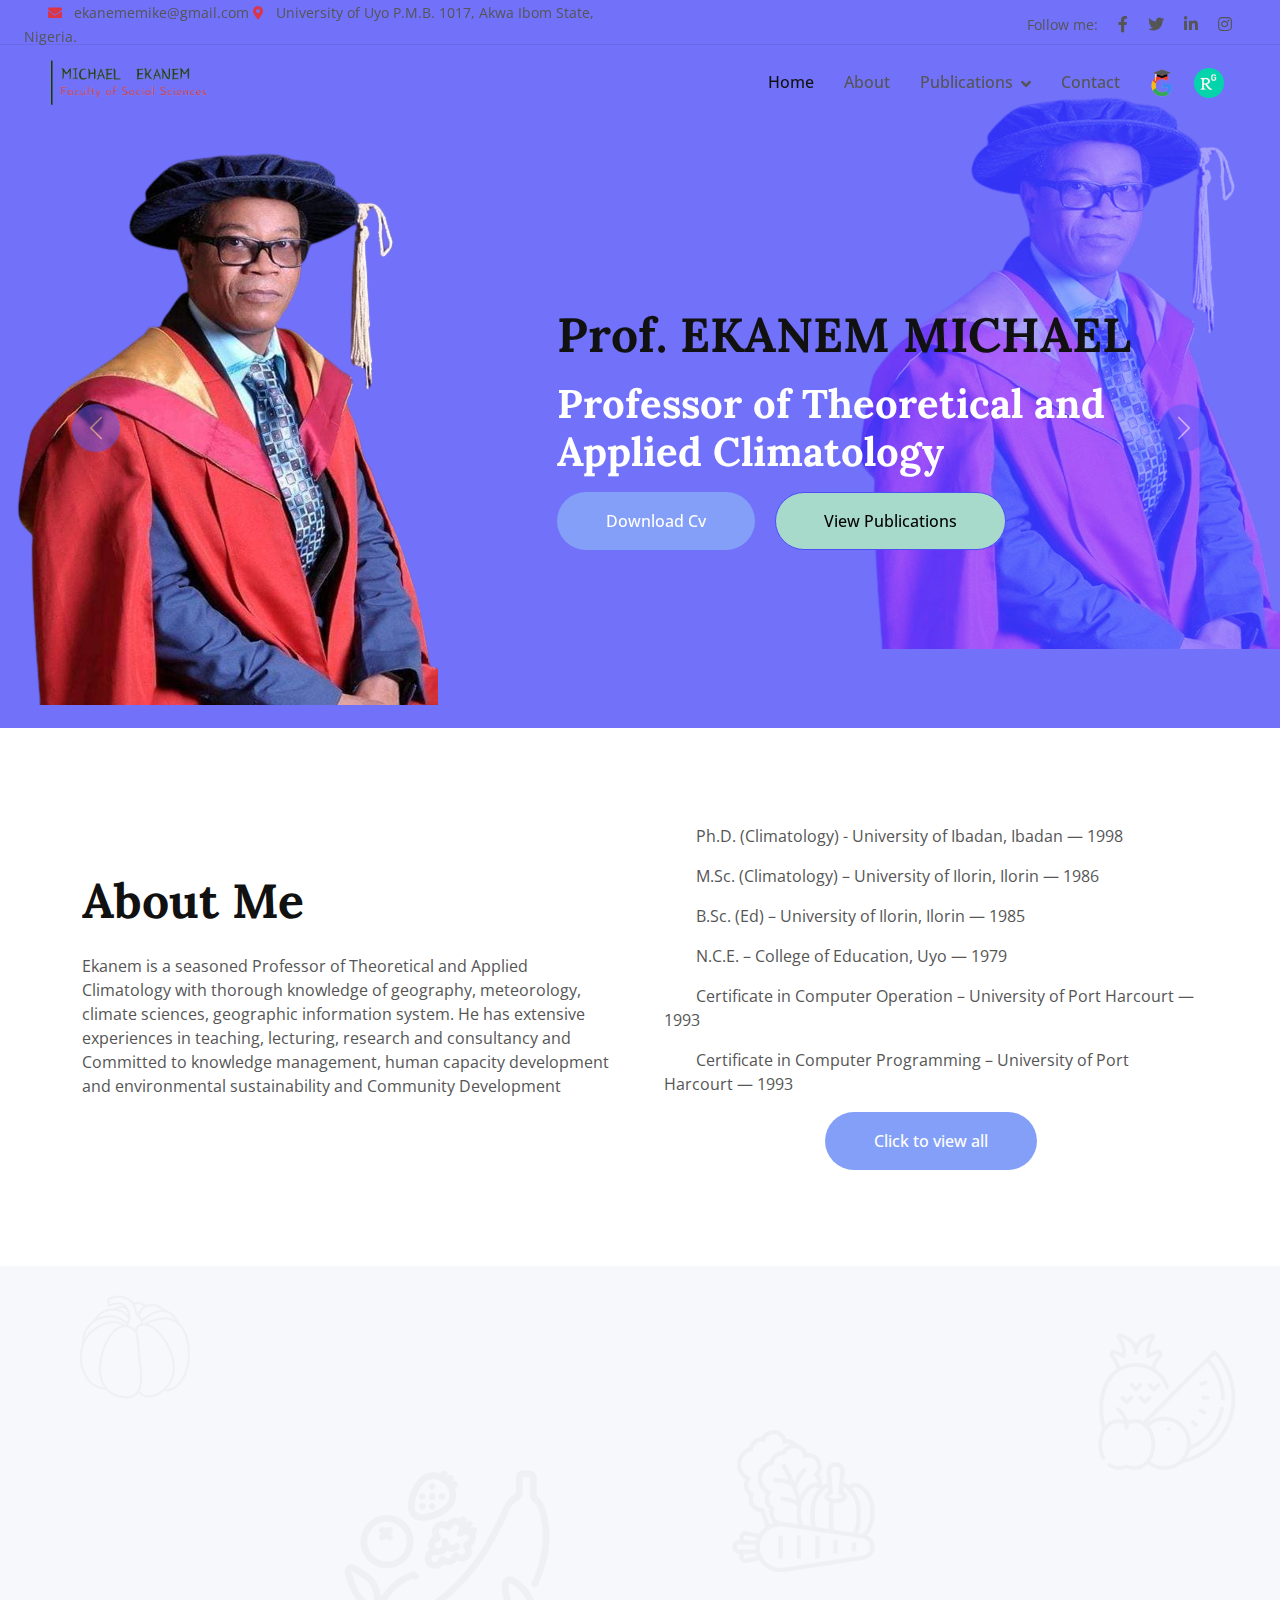
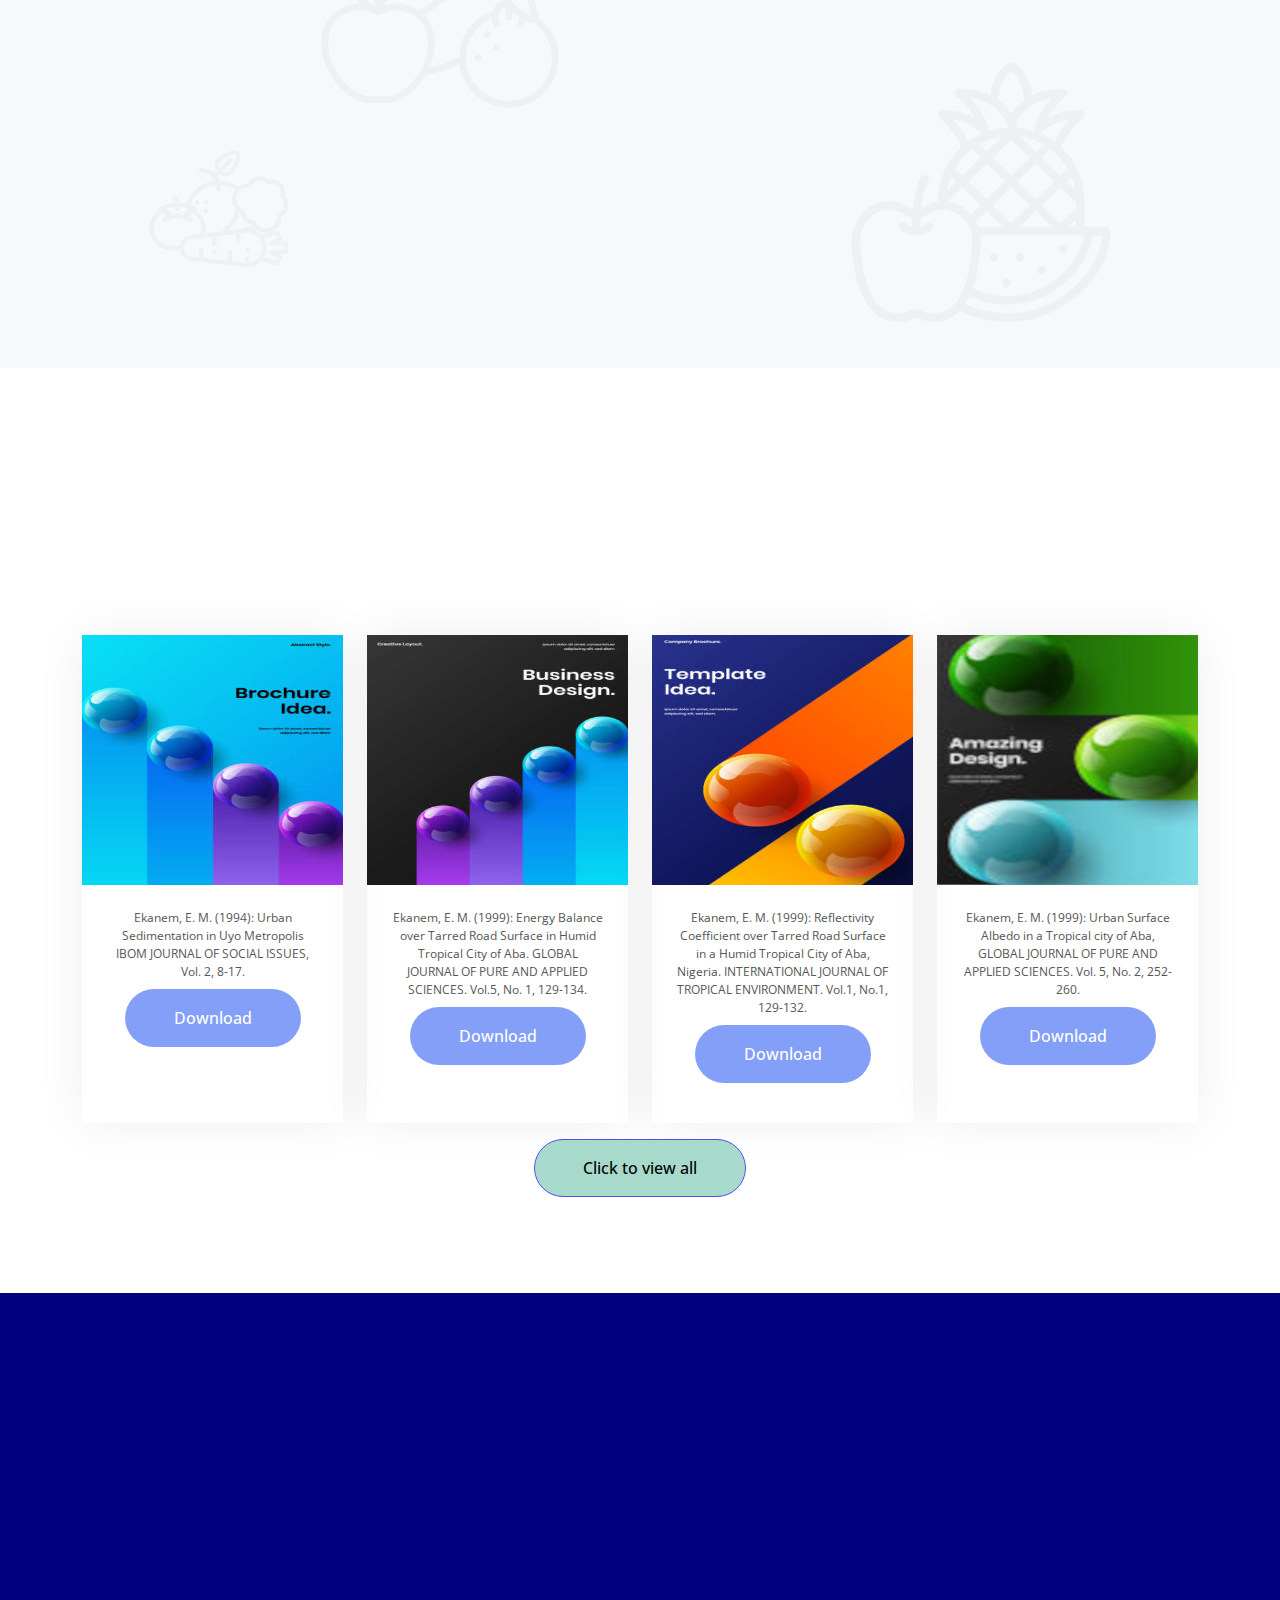
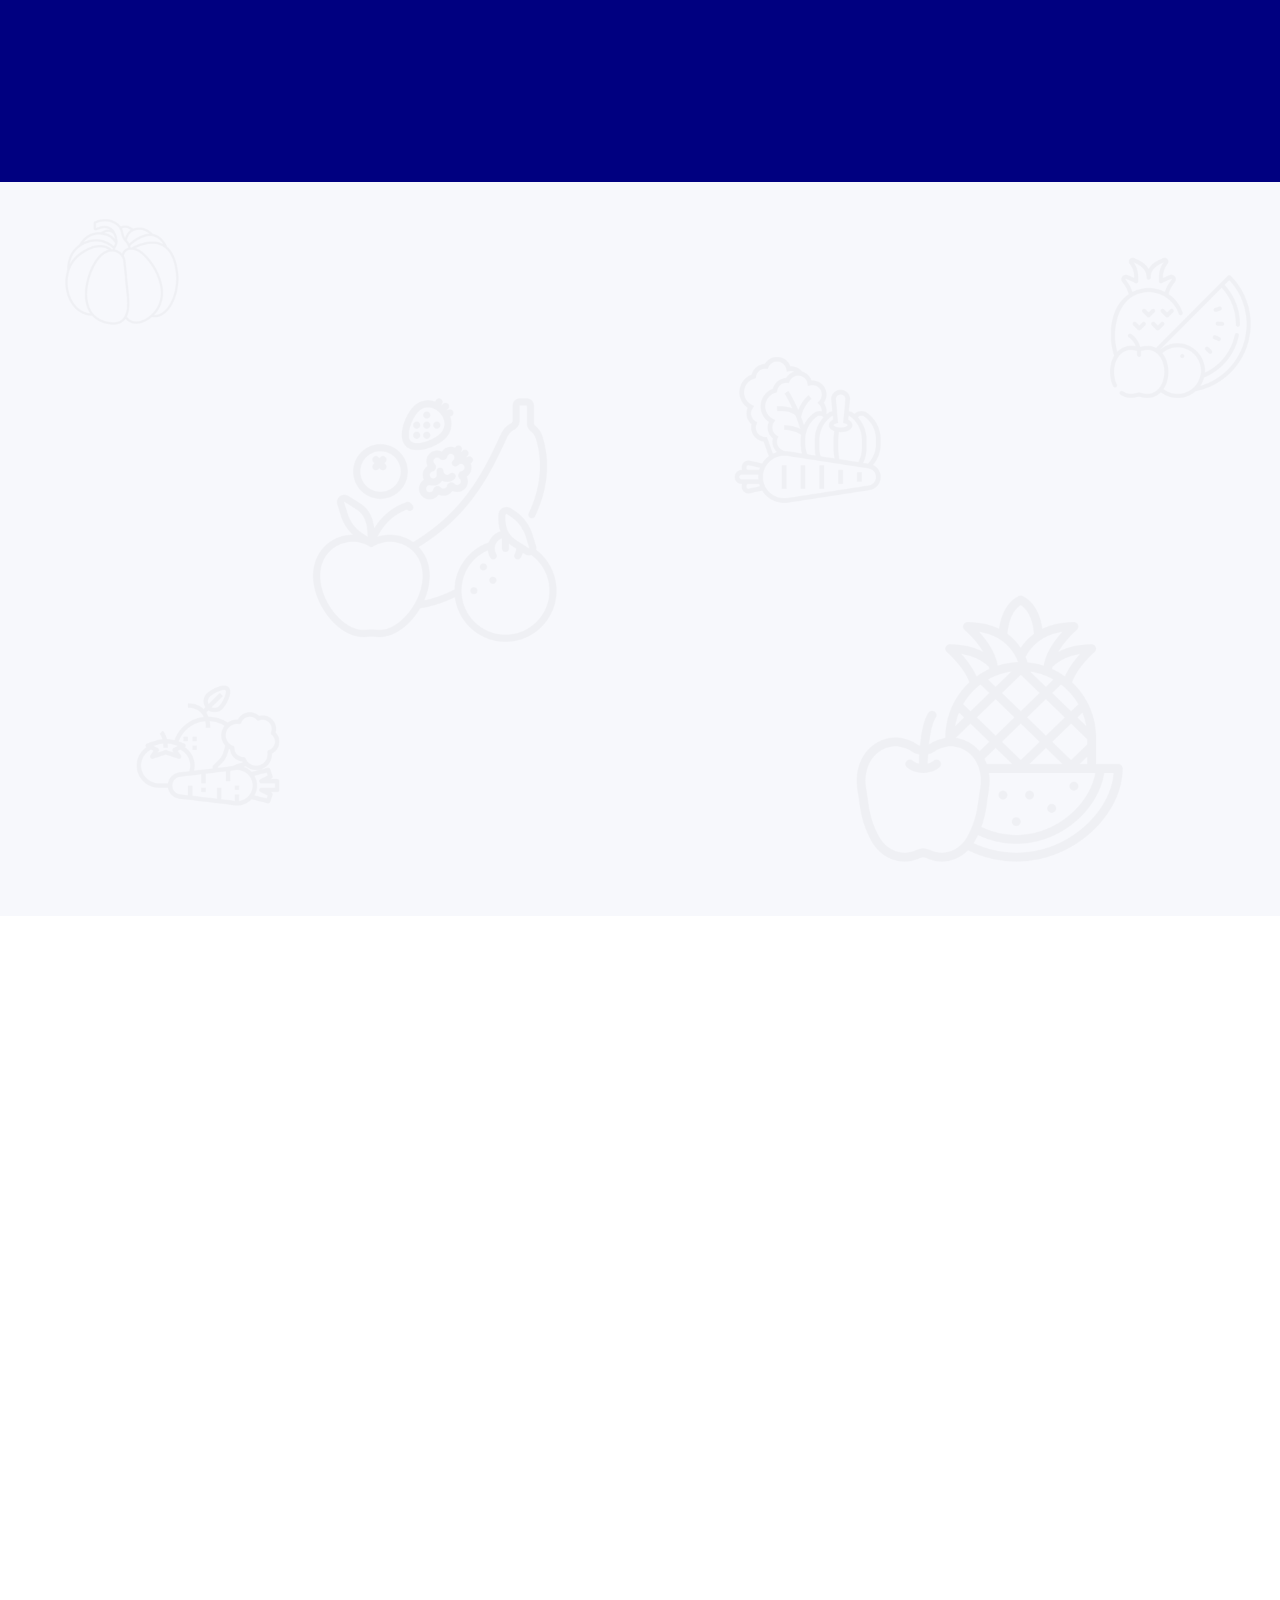
<file: index.html>
<!DOCTYPE html>
<html lang="en">

<head>
    <meta charset="utf-8">
    <title> PROFESSOR EKANEM MICHAEL EKANEM </title>
    <link rel="icon" type="image/x-icon" href="./img/ekemem-1-removebg-preview.png">
    <meta content="width=device-width, initial-scale=1.0" name="viewport">
    <meta content="" name="clamate, Climatology, Climatology, geography, meteorology, climate sciences, geographic information system">
    <meta content="" name="PROFESSOR EKANEM MICHAEL EKANEM">

    <!-- Favicon -->
    <link href="img/favicon.ico" rel="icon">

    <!-- Google Web Fonts -->
    <link rel="preconnect" href="https://fonts.googleapis.com">
    <link rel="preconnect" href="https://fonts.gstatic.com" crossorigin>
    <link href="https://fonts.googleapis.com/css2?family=Open+Sans:wght@400;500&family=Lora:wght@600;700&display=swap"
        rel="stylesheet">

    <!-- Icon Font Stylesheet -->
    <link href="https://cdnjs.cloudflare.com/ajax/libs/font-awesome/5.10.0/css/all.min.css" rel="stylesheet">
    <link href="https://cdn.jsdelivr.net/npm/bootstrap-icons@1.4.1/font/bootstrap-icons.css" rel="stylesheet">

    <!-- Libraries Stylesheet -->
    <link href="lib/animate/animate.min.css" rel="stylesheet">
    <link href="lib/owlcarousel/assets/owl.carousel.min.css" rel="stylesheet">

    <!-- Customized Bootstrap Stylesheet -->
    <link href="css/bootstrap.min.css" rel="stylesheet">

    <!-- Template Stylesheet -->
    <link href="css/style.css" rel="stylesheet">
</head>

<body>
    <!-- Spinner Start -->
    <div id="spinner"
        class="show bg-white position-fixed translate-middle w-100 vh-100 top-50 start-50 d-flex align-items-center justify-content-center">
        <div class="spinner-border text-primary" role="status"></div>
    </div>
    <!-- Spinner End -->


    <!-- Navbar Start -->
    <!-- header section -->
    <section class="carousel-blen-mode ">
        <div class="container-fluid fixed-top px-0 wow fadeIn" data-wow-delay="0.1s">
            <div class="top-bar row gx-0 align-items-center d-none d-lg-flex">
                <div class="col-lg-6 px-4 text-start">
                    <small class="ms-4"><i class="fa fa-envelope me-2 text-danger"></i>
                        ekanememike@gmail.com
                    </small>
                    <small><i class="fa fa-map-marker-alt me-2 text-danger"></i>
                        University of Uyo P.M.B. 1017, Akwa Ibom State, Nigeria.
                    </small>

                </div>
                <div class="col-lg-6 px-5 text-end">
                    <small>Follow me:</small>
                    <a class="text-body ms-3" href=""><i class="fab fa-facebook-f"></i></a>
                    <a class="text-body ms-3" href=""><i class="fab fa-twitter"></i></a>
                    <a class="text-body ms-3" href=""><i class="fab fa-linkedin-in"></i></a>
                    <a class="text-body ms-3" href=""><i class="fab fa-instagram"></i></a>
                </div>
            </div>

            <nav class="navbar navbar-expand-lg navbar-light py-lg-0 px-lg-5 wow fadeIn" data-wow-delay="0.1s">
                <a href="index.html" class="navbar-brand ms-4 ms-lg-0">
                    <img class="img-fluid w-100" src="img/ekenem_logo-removebg-preview.png">
                </a>
                <button type="button" class="navbar-toggler me-4" data-bs-toggle="collapse"
                    data-bs-target="#navbarCollapse">
                    <span class="navbar-toggler-icon"></span>
                </button>
                <div class="collapse navbar-collapse" id="navbarCollapse">
                    <div class="navbar-nav ms-auto p-4 p-lg-0">
                        <a href="index.html" class="nav-item nav-link active">Home</a>
                        <a href="about.html" class="nav-item nav-link">About</a>
                        <div class="nav-item dropdown">
                            <a href="#" class="nav-link dropdown-toggle" data-bs-toggle="dropdown">Publications</a>
                            <div class="dropdown-menu m-0">
                                <a href="./journal.html" class="dropdown-item">Journal Articles</a>
                                <a href="./book.html" class="dropdown-item">Book chapters</a>
                                <a href="./services.html" class="dropdown-item">Services</a>
                                <a href="./conferences.html" class="dropdown-item">Conferences</a>
                                <a href="./research.html" class="dropdown-item">Research</a>
                            </div>
                        </div>
                        <a href="contact.html" class="nav-item nav-link">Contact</a>
                    </div>
                    <div class="d-none d-lg-flex ms-2 link-logo">
                        <a class="btn btn-square   me-1" href=""><img src="./img/gs.png" alt=""></a>
                        <a class="btn btn-square   me-1" href=""><img src="./img/rg.png" alt=""></a>
                    </div>
                </div>
            </nav>
        </div>
        <!-- Navbar End -->


        <!-- Carousel Start -->
        <div class="container-fluid p-0 mb-5 wow fadeIn  top-padding" data-wow-delay="0.1s">
            <div id="header-carousel" class="carousel slide mobile-width" data-bs-ride="carousel">
                <div class="carousel-inner">
                    <div class="carousel-item active mobile-display">
                        <img class="" src="img/ekemem-1-removebg-preview.png" alt="Image">
                        <div class="carousel-caption">
                            <div class="container">
                                <div class="row justify-content-end content-justify">
                                    <div class="col-lg-7">
                                        <h1 class="display-5 mb-0 animated slideInDown mb-3">Prof. EKANEM MICHAEL</h1>
                                        <h1 class="display-6 mb-3 icon-color">Professor of Theoretical and Applied
                                            Climatology</h1>
                                        <a href="./Prof Ekanem Ekanem CV edited.pdf" download="./Prof Ekanem Ekanem CV edited.pdf"
                                            class="btn button-bg-and-color-for-white-bg rounded-pill py-sm-3 px-sm-5 mobile-center">Download
                                            Cv</a>
                                        <a href="#publications"
                                            class="btn button-bg-and-color-for-white-bg-2 rounded-pill py-sm-3 px-sm-5 ms-3 mobile-center">View
                                            Publications</a>
                                    </div>
                                </div>
                            </div>
                        </div>
                    </div>
                    <div class="carousel-item mobile-display">
                        <img class="" src="img/ekemem-3-removebg-preview.png" alt="Image">
                        <div class="carousel-caption">
                            <div class="container">
                                <div class="row justify-content-end content-justify">
                                    <div class="col-lg-7">
                                        <h1 class="display-5 mb-3 ">Dept. of Geography & Natural Resources Management
                                        </h1>
                                        <h1 class="display-6 mb-3 icon-color">Faculty of Social Sciences, University of
                                            Uyo</h1>
                                        <a href="./about.html"
                                            class="btn button-bg-and-color-for-white-bg rounded-pill py-sm-3 px-sm-5">About
                                            me</a>
                                        <a href="./Prof Ekanem Ekanem CV edited.pdf" download="./Prof Ekanem Ekanem CV edited.pdf"
                                            class="btn button-bg-and-color-for-white-bg-2 rounded-pill py-sm-3 px-sm-5 ms-3">Download
                                            Cv</a>
                                    </div>
                                </div>
                            </div>
                        </div>
                    </div>
                </div>
                <button class="carousel-control-prev" type="button" data-bs-target="#header-carousel"
                    data-bs-slide="prev">
                    <span class="carousel-control-prev-icon" aria-hidden="true"></span>
                    <span class="visually-hidden">Previous</span>
                </button>
                <button class="carousel-control-next" type="button" data-bs-target="#header-carousel"
                    data-bs-slide="next">
                    <span class="carousel-control-next-icon" aria-hidden="true"></span>
                    <span class="visually-hidden">Next</span>
                </button>
            </div>
        </div>
    </section>
    <!-- Carousel End -->


    <!-- About Start -->
    <div class="container-xxl py-5">
        <div class="container">
            <div class="row g-5 align-items-center">
                <div class="col-lg-6 wow fadeIn" data-wow-delay="0.1s">
                    <div class="about-img position-relative overflow-hidden pe-0">
                        <h1 class="display-5 mb-4">About Me</h1>
                        <p class="mb-4">
                            Ekanem is a seasoned Professor of Theoretical and Applied Climatology with thorough
                            knowledge of
                            geography, meteorology, climate sciences, geographic information system. He has extensive
                            experiences in teaching, lecturing, research and consultancy and Committed to knowledge
                            management, human capacity development and environmental sustainability and Community
                            Development </p>



                    </div>
                </div>
                <div class="col-lg-6 wow fadeIn px-4" data-wow-delay="0.5s">
                    <p><i class="fa fa-check icon-color me-3"></i>Ph.D. (Climatology) - University of Ibadan, Ibadan —
                        1998</p>
                    <p><i class="fa fa-check icon-color me-3"></i>M.Sc. (Climatology) – University of Ilorin, Ilorin —
                        1986</p>
                    <p><i class="fa fa-check icon-color me-3"></i>B.Sc. (Ed) – University of Ilorin, Ilorin — 1985 </p>
                    <p><i class="fa fa-check icon-color me-3"></i>N.C.E. – College of Education, Uyo — 1979 </p>
                    <p><i class="fa fa-check icon-color me-3"></i>Certificate in Computer Operation – University of Port
                        Harcourt — 1993 </p>
                    <p><i class="fa fa-check icon-color me-3"></i>Certificate in Computer Programming – University of
                        Port Harcourt — 1993 </p>
                    <div class="col-12 text-center mt-3">
                        <a class="btn button-bg-and-color-for-white-bg rounded-pill py-3 px-5" href="./about.html">Click
                            to view all</a>
                    </div>
                </div>
            </div>
        </div>
    </div>
    <!-- About End -->


    <!-- experience -->
    <div class="container-fluid bg-light bg-icon my-5 py-6">
        <div class="container">
            <div class="section-header text-center mx-auto mb-5 wow fadeInUp" data-wow-delay="0.1s"
                style="max-width: 500px;">
                <h1 class="display-5 mb-3">EXPERIENCE</h1>
                <p>PROFESSOR EKANEM MICHAEL EKANEM EXPERIENCE</p>
            </div>
            <div class="row g-4">
                <div class="col-lg-4 col-md-6 wow fadeInUp" data-wow-delay="0.1s">
                    <div class="bg-white text-center h-100 p-4 p-xl-5">
                        <!-- <img class="img-fluid mb-4" src="img/icon-1.png" alt=""> -->
                        <h4 class="mb-3"> WORK EXPERIENCE</h4>
                        <p class="mb-2">Laboratory Demonstrator/Tutorial Assistant</p>
                        <p>1985- 1986</p>
                        <a class="btn button-bg-and-color-for-white-bg rounded-pill py-3 px-5 mt-3"
                            href="./about.html#work">Read
                            More</a>
                    </div>
                </div>
                <div class="col-lg-4 col-md-6 wow fadeInUp" data-wow-delay="0.3s">
                    <div class="bg-white text-center h-100 p-4 p-xl-5">
                        <!-- <img class="img-fluid mb-4" src="img/icon-2.png" alt=""> -->
                        <h4 class="mb-3">ACADEMIC EXPERIENCE</h4>
                        <p class="mb-2">Visiting Professor University of South Carolina, USA </p>
                        <p>2019 - 2020 </p>
                        <a class="btn button-bg-and-color-for-white-bg rounded-pill py-3 px-5 mt-3"
                            href="./about.html#academic">Read
                            More</a>
                    </div>
                </div>
                <div class="col-lg-4 col-md-6 wow fadeInUp" data-wow-delay="0.5s">
                    <div class="bg-white text-center h-100 p-4 p-xl-5">
                        <!-- <img class="img-fluid mb-4" src="img/icon-3.png" alt=""> -->
                        <h4 class="mb-3">COURSES TAUGHT</h4>
                        <p class="mb-5">Elementary Mathematics for Geographers </p>
                        <a class="btn button-bg-and-color-for-white-bg rounded-pill py-3 px-5 mt-3"
                            href="./about.html#course">Read
                            More</a>
                    </div>
                </div>
            </div>
        </div>
    </div>

    <!-- experience End -->


    <!-- Publications Start -->
    <div class="container-xxl py-5" id="publications">
        <div class="container">
            <div class="row g-0 gx-5 align-items-end">
                <div class="col-lg-6">
                    <div class="section-header text-start mb-5 wow fadeInUp" data-wow-delay="0.1s"
                        style="max-width: 500px;">
                        <h1 class="display-5 mb-3">PUBLICATIONS</h1>
                        <p>PROFESSOR EKANEM MICHAEL EKANEM publications</p>
                    </div>
                </div>
                <div class="col-lg-6 text-start text-lg-end wow slideInRight" data-wow-delay="0.1s">
                    <ul class="nav nav-pills d-inline-flex justify-content-end mb-5">
                        <li class="nav-item me-2">
                            <a class="btn publication-bg-and-color-for-white-bg border-2 active" data-bs-toggle="pill"
                                href="#tab-1">JOURNAL</a>
                        </li>
                        <li class="nav-item me-2">
                            <a class="btn button-hover border-2" data-bs-toggle="pill" href="#tab-2">BOOKS</a>
                        </li>
                        <li class="nav-item me-2">
                            <a class="btn button-hover border-2" data-bs-toggle="pill" href="#tab-3">SERVICES</a>
                        </li>
                        <li class="nav-item me-0">
                            <a class="btn button-hover border-2" data-bs-toggle="pill" href="#tab-4">CONFERENCES</a>
                        </li>
                    </ul>
                </div>
            </div>
            <div class="tab-content">
                <div id="tab-1" class="tab-pane fade show p-0 active blog-height">
                    <div class="row g-4 ">
                        <div class="col-xl-3 col-lg-4 col-md-6">
                            <div class="product-item">
                                <div class="position-relative bg-light overflow-hidden">
                                    <img class="img-fluid w-100" src="img/bk-1.jpg" alt="">
                                </div>
                                <div class="text-center p-4">
                                    <p class="d-block  mb-2">
                                        Ekanem, E. M. (1994): Urban Sedimentation in Uyo Metropolis IBOM JOURNAL OF
                                        SOCIAL ISSUES, Vol. 2, 8-17.
                                    <div class="col-12 text-center mt-2">
                                        <a class="btn button-bg-and-color-for-white-bg rounded-pill py-3 px-5" href="#"
                                            download="#">Download</a>
                                    </div>
                                    </p>
                                </div>
                            </div>
                        </div>
                        <div class="col-xl-3 col-lg-4 col-md-6">
                            <div class="product-item">
                                <div class="position-relative bg-light overflow-hidden">
                                    <img class="img-fluid w-100" src="img/bk-2.jpg" alt="">
                                </div>
                                <div class="text-center p-4">
                                    <p class="d-block  mb-2">
                                        Ekanem, E. M. (1999): Energy Balance over Tarred Road Surface in Humid Tropical
                                        City of Aba. GLOBAL JOURNAL OF PURE AND APPLIED SCIENCES. Vol.5, No. 1, 129-134.
                                    <div class="col-12 text-center mt-2">
                                        <a class="btn button-bg-and-color-for-white-bg rounded-pill py-3 px-5" href="#"
                                            download="#">Download</a>
                                    </div>
                                    </p>
                                </div>
                            </div>
                        </div>
                        <div class="col-xl-3 col-lg-4 col-md-6">
                            <div class="product-item">
                                <div class="position-relative bg-light overflow-hidden">
                                    <img class="img-fluid w-100" src="img/bk-3.jpg" alt="">
                                </div>
                                <div class="text-center p-4">
                                    <p class="d-block  mb-2">
                                        Ekanem, E. M. (1999): Reflectivity Coefficient over Tarred Road Surface in a
                                        Humid Tropical City of Aba, Nigeria. INTERNATIONAL JOURNAL OF TROPICAL
                                        ENVIRONMENT. Vol.1, No.1, 129-132.
                                    <div class="col-12 text-center mt-2">
                                        <a class="btn button-bg-and-color-for-white-bg rounded-pill py-3 px-5" href="#"
                                            download="#">Download</a>
                                    </div>
                                    </p>
                                </div>
                            </div>
                        </div>
                        <div class="col-xl-3 col-lg-4 col-md-6">
                            <div class="product-item">
                                <div class="position-relative bg-light overflow-hidden">
                                    <img class="img-fluid w-100" src="img/bk-4.jpg" alt="">
                                </div>
                                <div class="text-center p-4">
                                    <p class="d-block  mb-2">
                                        Ekanem, E. M. (1999): Urban Surface Albedo in a Tropical city of Aba, GLOBAL
                                        JOURNAL OF PURE AND APPLIED SCIENCES. Vol. 5, No. 2, 252-260.
                                    <div class="col-12 text-center mt-2">
                                        <a class="btn button-bg-and-color-for-white-bg rounded-pill py-3 px-5" href="#"
                                            download="#">Download</a>
                                    </div>
                                    </p>
                                </div>
                            </div>
                        </div>
                    </div>
                    <div class="col-12 text-center mt-3">
                        <a class="btn button-bg-and-color-for-white-bg-2 rounded-pill py-3 px-5"
                            href="./journal.html#journal">Click to view
                            all</a>
                    </div>

                </div>
                <div id="tab-2" class="tab-pane fade show p-0 blog-height">
                    <div class="row g-4 ">
                        <div class="col-xl-3 col-lg-4 col-md-6">
                            <div class="product-item">
                                <div class="position-relative bg-light overflow-hidden">
                                    <img class="img-fluid w-100" src="img/bk-5.jpg" alt="">
                                </div>
                                <div class="text-center p-4">
                                    <p class="d-block  mb-2">Urban Surface Energy Balance over Water and Concrete
                                        GEOGRAPHY AND THE NIGERIAN ENVIRONMENT. A Book of Readings. (1998). Department
                                        of Geography, University of Uyo, pp. 139 – 142.</p>
                                    <div class="col-12 text-center mt-2">
                                        <a class="btn button-bg-and-color-for-white-bg rounded-pill py-3 px-5" href="#"
                                            download="#">Download</a>
                                    </div>
                                </div>
                            </div>
                        </div>
                        <div class="col-xl-3 col-lg-4 col-md-6">
                            <div class="product-item">
                                <div class="position-relative bg-light overflow-hidden">
                                    <img class="img-fluid w-100" src="img/bk-6.jpg" alt="">
                                </div>
                                <div class="text-center p-4">
                                    <p class="d-block  mb-2">Climate Change and Public Health in Uyanga J and Ukpong-umo
                                        R (Eds) 2015 Basic Issues on Environment and Health NIMEHAS pp. 85 - 125 4. </p>
                                    <div class="col-12 text-center mt-2">
                                        <a class="btn button-bg-and-color-for-white-bg rounded-pill py-3 px-5" href="#"
                                            download="#">Download</a>
                                    </div>
                                </div>
                            </div>
                        </div>
                        <div class="col-xl-3 col-lg-4 col-md-6">
                            <div class="product-item">
                                <div class="position-relative bg-light overflow-hidden">
                                    <img class="img-fluid w-100" src="img/bk-7.jpg" alt="">
                                </div>
                                <div class="text-center p-4">
                                    <p class="d-block  mb-2">The Changing Climate in Climate Change: Eco-Political
                                        Quagmire in Development. 58th Inaugural Lecture of University of Uyo. Akwa Ibom
                                        state Nigeria. Delivered On the 22nd February 2018.</p>
                                    <div class="col-12 text-center mt-2">
                                        <a class="btn button-bg-and-color-for-white-bg rounded-pill py-3 px-5" href="#"
                                            download="#">Download</a>
                                    </div>
                                </div>
                            </div>
                        </div>
                        <div class="col-xl-3 col-lg-4 col-md-6">
                            <div class="product-item">
                                <div class="position-relative bg-light overflow-hidden">
                                    <img class="img-fluid w-100" src="img/bk-8.jpg" alt="">
                                </div>
                                <div class="text-center p-4">
                                    <p class="d-block  mb-2">Global of Warming: The Need for Action and Co-operation in
                                        Atmosphere Conservation and Management for Sustainable Development: High Points
                                        in Development Abasiekong, E. M. and Modo, I.V.O. (Editors), Department of
                                        Sociology, University of Uyo (1994). Pp. 371-381. </p>
                                    <div class="col-12 text-center mt-2">
                                        <a class="btn button-bg-and-color-for-white-bg rounded-pill py-3 px-5" href="#"
                                            download="#">Download</a>
                                    </div>
                                </div>
                            </div>
                        </div>
                    </div>
                    <div class="col-12 text-center mt-3">
                        <a class="btn button-bg-and-color-for-white-bg-2 rounded-pill py-3 px-5"
                            href="./book.html#book">Click to view
                            all</a>
                    </div>

                </div>
                <div id="tab-3" class="tab-pane fade show p-0 blog-height">
                    <div class="row g-4">
                        <div class="col-xl-3 col-lg-4 col-md-6">
                            <div class="product-item">
                                <div class="position-relative bg-light overflow-hidden">
                                    <img class="img-fluid w-100" src="img/bk-9.jpg" alt="">
                                </div>
                                <div class="text-center p-4">
                                    <p class="d-block  mb-2">Climate & Meteorology Consultants - Environmental
                                        Evaluation of Uquo Ibeno Marginal Field Project for SPDC 2003/2004 </p>
                                    <div class="col-12 text-center mt-2">
                                        <a class="btn button-bg-and-color-for-white-bg rounded-pill py-3 px-5" href=""
                                            download="#">Download</a>
                                    </div>
                                </div>
                            </div>
                        </div>
                        <div class="col-xl-3 col-lg-4 col-md-6">
                            <div class="product-item">
                                <div class="position-relative bg-light overflow-hidden">
                                    <img class="img-fluid w-100" src="img/bk-10.jpg" alt="">
                                </div>
                                <div class="text-center p-4">
                                    <p class="d-block  mb-2">Climate & Meteorology Consultants - Environmental
                                        Evaluation of Qua Iboe Marginal Field Project for SPDC 2003/2004</p>
                                    <div class="col-12 text-center mt-2">
                                        <a class="btn button-bg-and-color-for-white-bg rounded-pill py-3 px-5" href="#"
                                            download="#">Download</a>
                                    </div>
                                </div>
                            </div>
                        </div>
                        <div class="col-xl-3 col-lg-4 col-md-6">
                            <div class="product-item">
                                <div class="position-relative bg-light overflow-hidden">
                                    <img class="img-fluid w-100" src="img/bk-11.jpg" alt="">
                                </div>
                                <div class="text-center p-4">
                                    <p class="d-block  mb-2">Climate & Meteorology Consultants Preliminary Short Term
                                        Post Impact Studies of Mobil’s oil Spill Incident at Qua Iboe Terminal 2004 </p>
                                    <div class="col-12 text-center mt-2">
                                        <a class="btn button-bg-and-color-for-white-bg rounded-pill py-3 px-5" href="#"
                                            download="#">Download</a>
                                    </div>
                                </div>
                            </div>
                        </div>
                        <div class="col-xl-3 col-lg-4 col-md-6">
                            <div class="product-item">
                                <div class="position-relative bg-light overflow-hidden">
                                    <img class="img-fluid w-100" src="img/bk-12.jpg" alt="">
                                </div>
                                <div class="text-center p-4">
                                    <p class="d-block  mb-2">Climate & Meteorology Consultants - Akwa Ibom State Science
                                        and Technology Park Site Project. 2004</p>
                                    <div class="col-12 text-center mt-2">
                                        <a class="btn button-bg-and-color-for-white-bg rounded-pill py-3 px-5" href="#"
                                            download="#">Download</a>
                                    </div>
                                </div>
                            </div>
                        </div>
                    </div>
                    <div class="col-12 text-center mt-3">
                        <a class="btn button-bg-and-color-for-white-bg-2 rounded-pill py-3 px-5" href="./services.html">Click to view
                            all</a>
                    </div>
                </div>

                <div id="tab-4" class="tab-pane fade show p-0 blog-height">
                    <div class="row g-4">
                        <div class="col-xl-3 col-lg-4 col-md-6 ">
                            <div class="product-item">
                                <div class="position-relative bg-light overflow-hidden">
                                    <img class="img-fluid w-100" src="img/bk-14.jpg" alt="">
                                </div>
                                <div class="text-center p-4">
                                    <p class="d-block  mb-2">“Global Warming: The Need for Action and Co-operation in
                                        Atmospheric Conservation and Preservation.” A Paper Presented at the 3rd Annual
                                        Conference of Nigerian Society for Biological Conservation. May, 1999,
                                        Polytechnic, Calabar</p>
                                    <div class="col-12 text-center mt-2">
                                        <a class="btn button-bg-and-color-for-white-bg rounded-pill py-3 px-5" href="#"
                                            download="#">Download</a>
                                    </div>
                                </div>
                            </div>
                        </div>
                        <div class="col-xl-3 col-lg-4 col-md-6 ">
                            <div class="product-item">
                                <div class="position-relative bg-light overflow-hidden">
                                    <img class="img-fluid w-100" src="img/bk-11.jpg" alt="">
                                </div>
                                <div class="text-center p-4">
                                    <p class="d-block  mb-2">“Environmental Factors in Tourism Development in Akwa Ibom
                                        State”. Being a Paper Presented at the National Conference on Business in
                                        Nigeria in the 90’s, August 1991, Ikot Osurua Campus of University of Cross
                                        River State.</p>
                                    <div class="col-12 text-center mt-2">
                                        <a class="btn button-bg-and-color-for-white-bg rounded-pill py-3 px-5" href="#"
                                            download="#">Download</a>
                                    </div>
                                </div>
                            </div>
                        </div>
                        <div class="col-xl-3 col-lg-4 col-md-6 ">
                            <div class="product-item">
                                <div class="position-relative bg-light overflow-hidden">
                                    <img class="img-fluid w-100" src="img/bk-1.jpg" alt="">
                                </div>
                                <div class="text-center p-4">
                                    <p class="d-block  mb-2">“Climatic factors in Coastal Soils Management”. A Paper
                                        Presented at the 21st Annual Conference of Soil Science Society of Nigeria.
                                        February 1994, University of Uyo.</p>
                                    <div class="col-12 text-center mt-2">
                                        <a class="btn button-bg-and-color-for-white-bg rounded-pill py-3 px-5" href="#"
                                            download="#">Download</a>
                                    </div>
                                </div>
                            </div>
                        </div>
                        <div class="col-xl-3 col-lg-4 col-md-6 ">
                            <div class="product-item">
                                <div class="position-relative bg-light overflow-hidden">
                                    <img class="img-fluid w-100" src="img/bk-2.jpg" alt="">
                                </div>
                                <div class="text-center p-4">
                                    <p class="d-block  mb-2">“Urban Surface, Energy balance and Physiological Comfort.”
                                        Being a paper Presented at the 4th Annual Scientific Conference of the Nigerian
                                        Society for Biological Conservation. September 1995, University of Uyo.</p>
                                    <div class="col-12 text-center mt-2">
                                        <a class="btn button-bg-and-color-for-white-bg rounded-pill py-3 px-5" href="#"
                                            download="#">Download</a>
                                    </div>
                                </div>
                            </div>
                        </div>
                    </div>
                    <div class="col-12 text-center mt-3">
                        <a class="btn button-bg-and-color-for-white-bg-2 rounded-pill py-3 px-5"
                            href="./conferences.html#conferences">Click to view
                            all</a>
                    </div>

                </div>
            </div>
        </div>
    </div>
    </div>
    </div>
    <!-- Publications End -->


    <!-- thesis Start -->
    <div class="container-fluid bg-color body-bg mt-5 py-6">
        <div class="container">
            <div class="row g-5 align-items-center">
                <div class="col-md-7 wow fadeIn" data-wow-delay="0.1s">
                    <h6 class="display-5 text-white mb-3">THESIS &amp; DISSERTATION</h6>
                    <p class="text-white mb-0">
                        <li class="text-white">Urban Surface Energy Balance in a Humid Tropical City: A case of Aba,
                            Abia State, Nigeria: Unpublished Ph.D. THESIS, Department of Geography, University of
                            Ibadan, (1997). </li>
                    </p>
                </div>
                <div class="col-md-5 text-md-end wow fadeIn" data-wow-delay="0.5s">
                    <a class="btn btn-lg button-bg-and-color rounded-pill py-3 px-5" href="">Download</a>
                </div>
            </div>
            <div class="row g-5 align-items-center mt-lg-0 mt-3">
                <div class="col-md-7 wow fadeIn" data-wow-delay="0.1s">
                    <p class="text-white mb-0">
                        <li class="text-white">Rainfall Distribution Efficiency and the Growth of Maize in South Western
                            Nigeria.Unpublished M.Sc. THESIS, Department of Geography, University of Ilorin, (1986).
                        </li>
                    </p>
                </div>
                <div class="col-md-5 text-md-end wow fadeIn" data-wow-delay="0.5s">
                    <a class="btn btn-lg button-bg-and-color rounded-pill py-3 px-5" href="">Download</a>
                </div>
            </div>
        </div>
    </div>
    <!-- thesis End -->


    <!-- PROFESSIONAL BODIES Start -->
    <div class="container-fluid bg-light bg-icon py-6 mb-5">
        <div class="container">
            <div class="section-header text-center mx-auto mb-5 wow fadeInUp" data-wow-delay="0.1s"
                style="max-width: 500px;">
                <h1 class="display-5 mb-3">MEMBERSHIP IN PROFESSIONAL BODIES</h1>
            </div>
            <div class="owl-carousel testimonial-carousel wow fadeInUp" data-wow-delay="0.1s">
                <div class="testimonial-item position-relative bg-white p-5 mt-4">
                    <i class="fa fa-quote-left fa-3x icon-color position-absolute top-0 start-0 mt-n4 ms-5"></i>
                    <p class="mb-4">
                        Member, Nigerian Geographical Association (NGA)
                    </p>

                </div>
                <div class="testimonial-item position-relative bg-white p-5 mt-4">
                    <i class="fa fa-quote-left fa-3x icon-color position-absolute top-0 start-0 mt-n4 ms-5"></i>
                    <p class="mb-4">
                        Member, Nigerian Society for Biological Conservation (NSBC)
                    </p>
                </div>
                <div class="testimonial-item position-relative bg-white p-5 mt-4">
                    <i class="fa fa-quote-left fa-3x icon-color position-absolute top-0 start-0 mt-n4 ms-5"></i>
                    <p class="mb-4">Member, Soil Science Society of Nigeria (SSSN)</p>

                </div>
                <div class="testimonial-item position-relative bg-white p-5 mt-4">
                    <i class="fa fa-quote-left fa-3x icon-color position-absolute top-0 start-0 mt-n4 ms-5"></i>
                    <p class="mb-4">Member, Nigerian Meteorological Society (NMS)</p>
                </div>
                <div class="testimonial-item position-relative bg-white p-5 mt-4">
                    <i class="fa fa-quote-left fa-3x icon-color position-absolute top-0 start-0 mt-n4 ms-5"></i>
                    <p class="mb-4">Member, Computer Association of Nigeria (COAN)</p>
                </div>
                <div class="testimonial-item position-relative bg-white p-5 mt-4">
                    <i class="fa fa-quote-left fa-3x icon-color position-absolute top-0 start-0 mt-n4 ms-5"></i>
                    <p class="mb-4">Member, Nigerian Geography Teachers’ Association (NIGEOTAS) </p>
                </div>
                <div class="testimonial-item position-relative bg-white p-5 mt-4">
                    <i class="fa fa-quote-left fa-3x icon-color position-absolute top-0 start-0 mt-n4 ms-5"></i>
                    <p class="mb-4">Member, Nigerian Environmental Study Team (NEST)</p>
                </div>
                <div class="testimonial-item position-relative bg-white p-5 mt-4">
                    <i class="fa fa-quote-left fa-3x icon-color position-absolute top-0 start-0 mt-n4 ms-5"></i>
                    <p class="mb-4">Member, Nigerian Conservation Foundation (NCF) </p>
                </div>
                <div class="testimonial-item position-relative bg-white p-5 mt-4">
                    <i class="fa fa-quote-left fa-3x icon-color position-absolute top-0 start-0 mt-n4 ms-5"></i>
                    <p class="mb-4">Member, Nigerian Environmental Society (NES)</p>
                </div>
                <div class="testimonial-item position-relative bg-white p-5 mt-4">
                    <i class="fa fa-quote-left fa-3x icon-color position-absolute top-0 start-0 mt-n4 ms-5"></i>
                    <p class="mb-4">Member, Tropical Environment Forum (TEFO)</p>
                </div>
                <div class="testimonial-item position-relative bg-white p-5 mt-4">
                    <i class="fa fa-quote-left fa-3x icon-color position-absolute top-0 start-0 mt-n4 ms-5"></i>
                    <p class="mb-4">Member, International Society of Environmental Geo-technology (ISEG) </p>
                </div>
                <div class="testimonial-item position-relative bg-white p-5 mt-4">
                    <i class="fa fa-quote-left fa-3x icon-color position-absolute top-0 start-0 mt-n4 ms-5"></i>
                    <p class="mb-4">Member, Global Alliance for Disaster Reduction (GADR) </p>
                </div>
                <div class="testimonial-item position-relative bg-white p-5 mt-4">
                    <i class="fa fa-quote-left fa-3x icon-color position-absolute top-0 start-0 mt-n4 ms-5"></i>
                    <p class="mb-4">Chairman, West African Climate Change Specialty Group</p>
                </div>

            </div>
        </div>
    </div>
    <!-- PROFESSIONAL BODIES End -->


    <!-- REFERENCES -->
    <div class="container-xxl py-5">
        <div class="container">
            <div class="section-header text-center mx-auto mb-5 wow fadeInUp" data-wow-delay="0.1s"
                style="max-width: 500px;">
                <h1 class="display-5 mb-3">REFERENCES</h1>
            </div>
            <div class="row g-4 references">
                <div class="col-lg-4 col-md-6 wow fadeInUp" data-wow-delay="0.1s">
                    <!-- <img class="img-fluid" src="img/blog-1.jpg" alt=""> -->
                    <div class="bg-light p-4">
                        <p>
                            Professor Charles E. Ukoh Department of Civil Engineering University of Uyo, UYO
                        </p>
                    </div>
                </div>
                <div class="col-lg-4 col-md-6 wow fadeInUp" data-wow-delay="0.3s">
                    <!-- <img class="img-fluid" src="img/blog-2.jpg" alt=""> -->
                    <div class="bg-light p-4">
                        <p>Professor Ntiedo J. Umoren Department of Business Administration University of Uyo, UYO </p>

                    </div>
                </div>
                <div class="col-lg-4 col-md-6 wow fadeInUp" data-wow-delay="0.5s">
                    <!-- <img class="img-fluid" src="img/blog-3.jpg" alt=""> -->
                    <div class="bg-light p-4">
                        <p>Professor Emmanuel Onwidioukit Department of Economics University of Uyo, UYO </p>

                    </div>
                </div>
            </div>
        </div>
    </div>
    <!-- REFERENCES End -->


    <!-- Footer Start -->
    <div class="container-fluid bg-dark footer mt-5 pt-5 wow fadeIn" data-wow-delay="0.1s">
        <div class="container py-5">
            <div class="row g-5">
                <div class="col-lg-3 col-md-6 footer-logo">
                    <a href="index.html" class="navbar-brand ms-4 ms-lg-0 mb-3">
                        <img class="img-fluid w-100" src="img/ekenem_logo-removebg-preview.png">
                    </a>
                    <p>
                        Professor of Theoretical and Applied Climatology
                    </p>
                    <hr>
                    <p>
                        Dept. of Geography & Natural Resources Management
                    </p>
                    <div class="d-flex pt-2 link-logo">
                        <a class="btn btn-square   me-1" href=""><img src="./img/gs.png" alt=""></a>
                        <a class="btn btn-square   me-1" href=""><img src="./img/orcid.png" alt=""></a>
                        <a class="btn btn-square   me-1" href=""><img src="./img/wos.png" alt=""></a>
                        <a class="btn btn-square   me-1" href=""><img src="./img/rg.png" alt=""></a>
                    </div>
                </div>
                <div class="col-lg-3 col-md-6">
                    <h4 class="text-light mb-4">Address</h4>
                    <p><i class="fa fa-map-marker-alt me-3"></i>Faculty of Social Sciences, University of Uyo
                        P.M.B. 1017, Uyo, Akwa Ibom State, Nigeria.</p>
                    <p><i class="fa fa-phone-alt me-3"></i>+234 8030996621</p>
                    <p><i class="fa fa-phone-alt me-3"></i>+234 8123114424</p>
                    <p><i class="fa fa-envelope me-3"></i>ekanememike@gmail.com</p>
                </div>
                <div class="col-lg-3 col-md-6">
                    <h4 class="text-light mb-4">Publications</h4>
                    <a class="btn btn-link" href="./journal.html">Journal Articles</a>
                    <a class="btn btn-link" href="./book.html">Books</a>
                    <a class="btn btn-link" href="./services.html">Services</a>
                    <a class="btn btn-link" href="./conferences.html">Conferences</a>
                    <a class="btn btn-link" href="./research.html">Research</a>
                    <a class="btn btn-link" href="./about.html">About</a>
                </div>
                <div class="col-lg-3 col-md-6">
                    <h4 class="text-light mb-4">Newsletter</h4>
                    <p>PROFESSOR EKANEM MICHAEL EKANEM </p>
                    <a href="./contact.html"
                        class="btn button-bg-and-color-for-white-bg rounded-pill py-sm-3 px-sm-5">SignUp</a>
                </div>
            </div>
            <div class="container-fluid copyright">
                <div class="container">
                    <div class="row">
                        <div class="col-md-6 text-center text-md-start mb-3 mb-md-0">
                            &copy; <a href="#">Prof. EKANEM MICHAEL</a>, All Right Reserved.
                        </div>
                        <div class="col-md-6 text-center text-md-end">
                            Designed By <a href="https://web.facebook.com/?_rdc=1&_rdr">Pius Udomah</a>
                        </div>
                    </div>
                </div>
            </div>
        </div>
        <!-- Footer End -->


        <!-- Back to Top -->
        <a href="#" class="btn btn-lg button-bg-and-color  btn-lg-square rounded-circle back-to-top"><i
                class="bi bi-arrow-up"></i></a>


        <!-- JavaScript Libraries -->
        <script src="https://code.jquery.com/jquery-3.4.1.min.js"></script>
        <script src="https://cdn.jsdelivr.net/npm/bootstrap@5.0.0/dist/js/bootstrap.bundle.min.js"></script>
        <script src="lib/wow/wow.min.js"></script>
        <script src="lib/easing/easing.min.js"></script>
        <script src="lib/waypoints/waypoints.min.js"></script>
        <script src="lib/owlcarousel/owl.carousel.min.js"></script>

        <!-- Template Javascript -->
        <script src="js/main.js"></script>
</body>

</html>
</file>
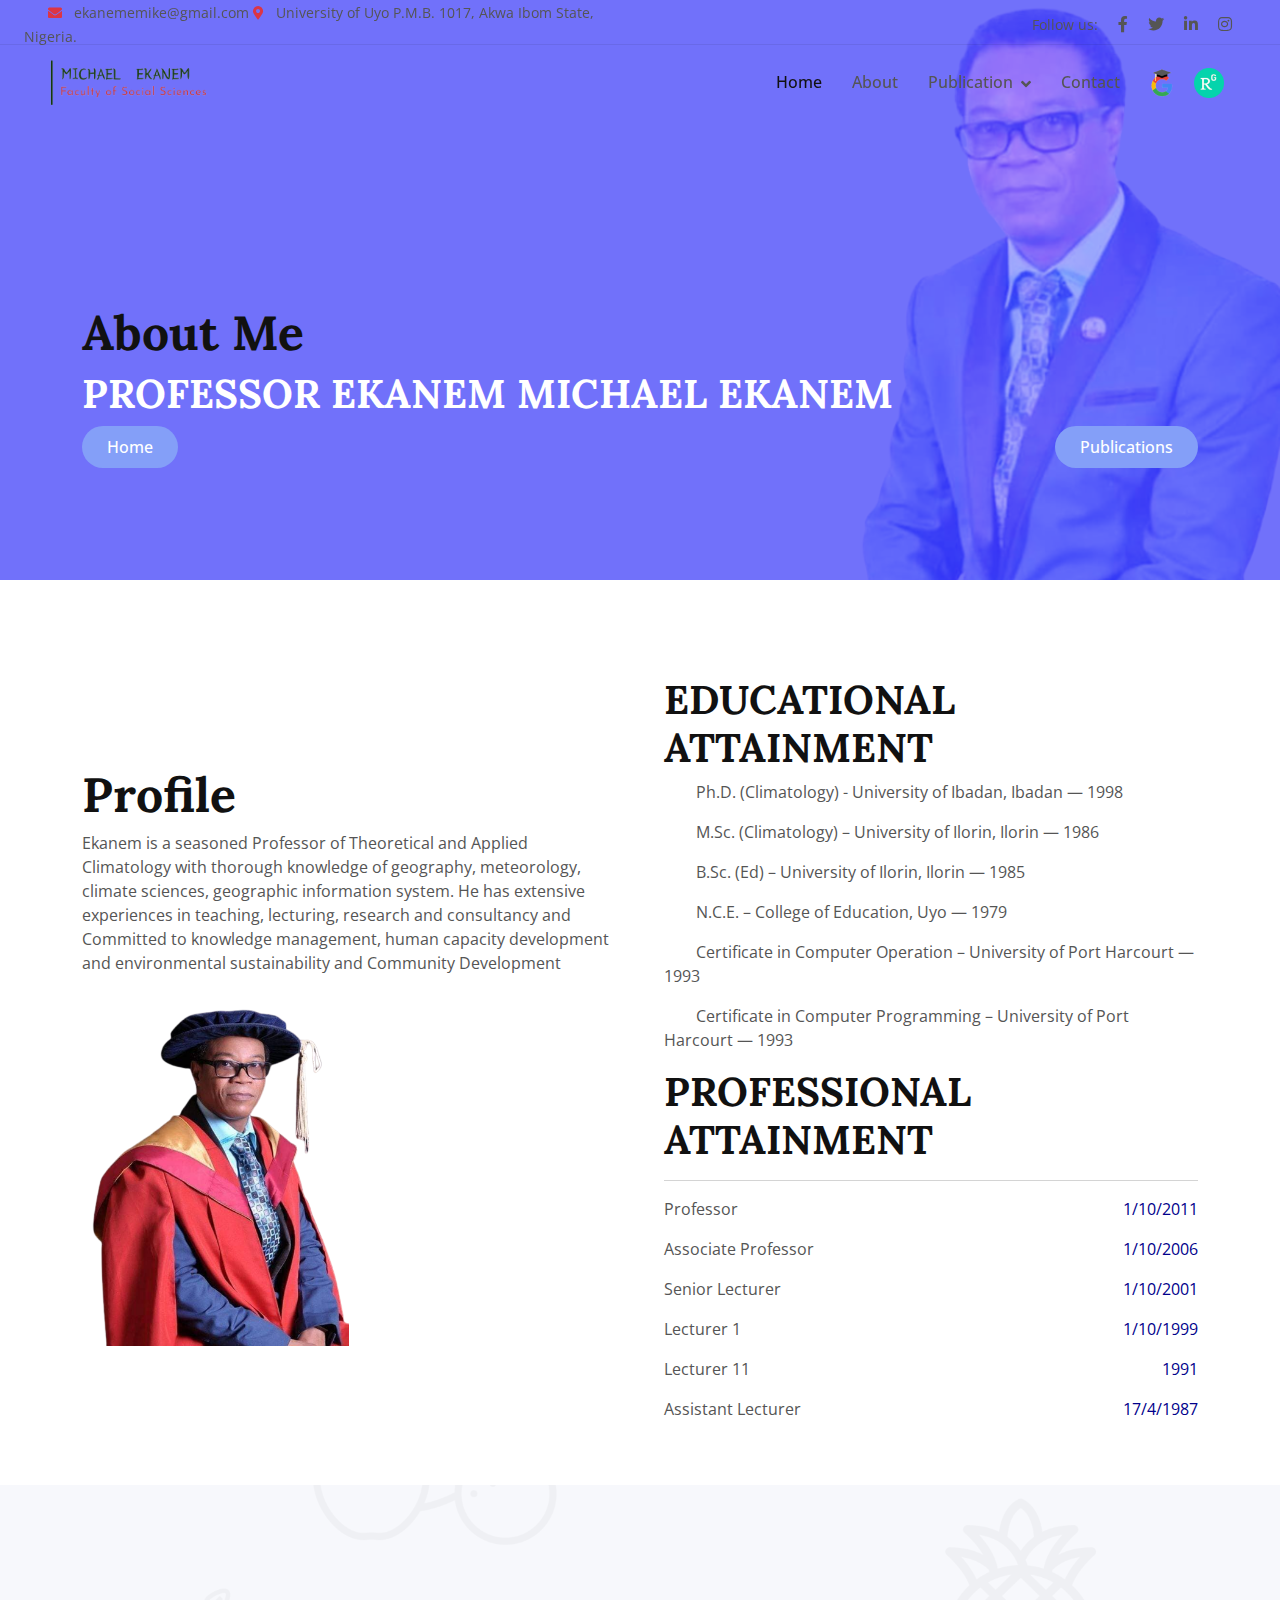
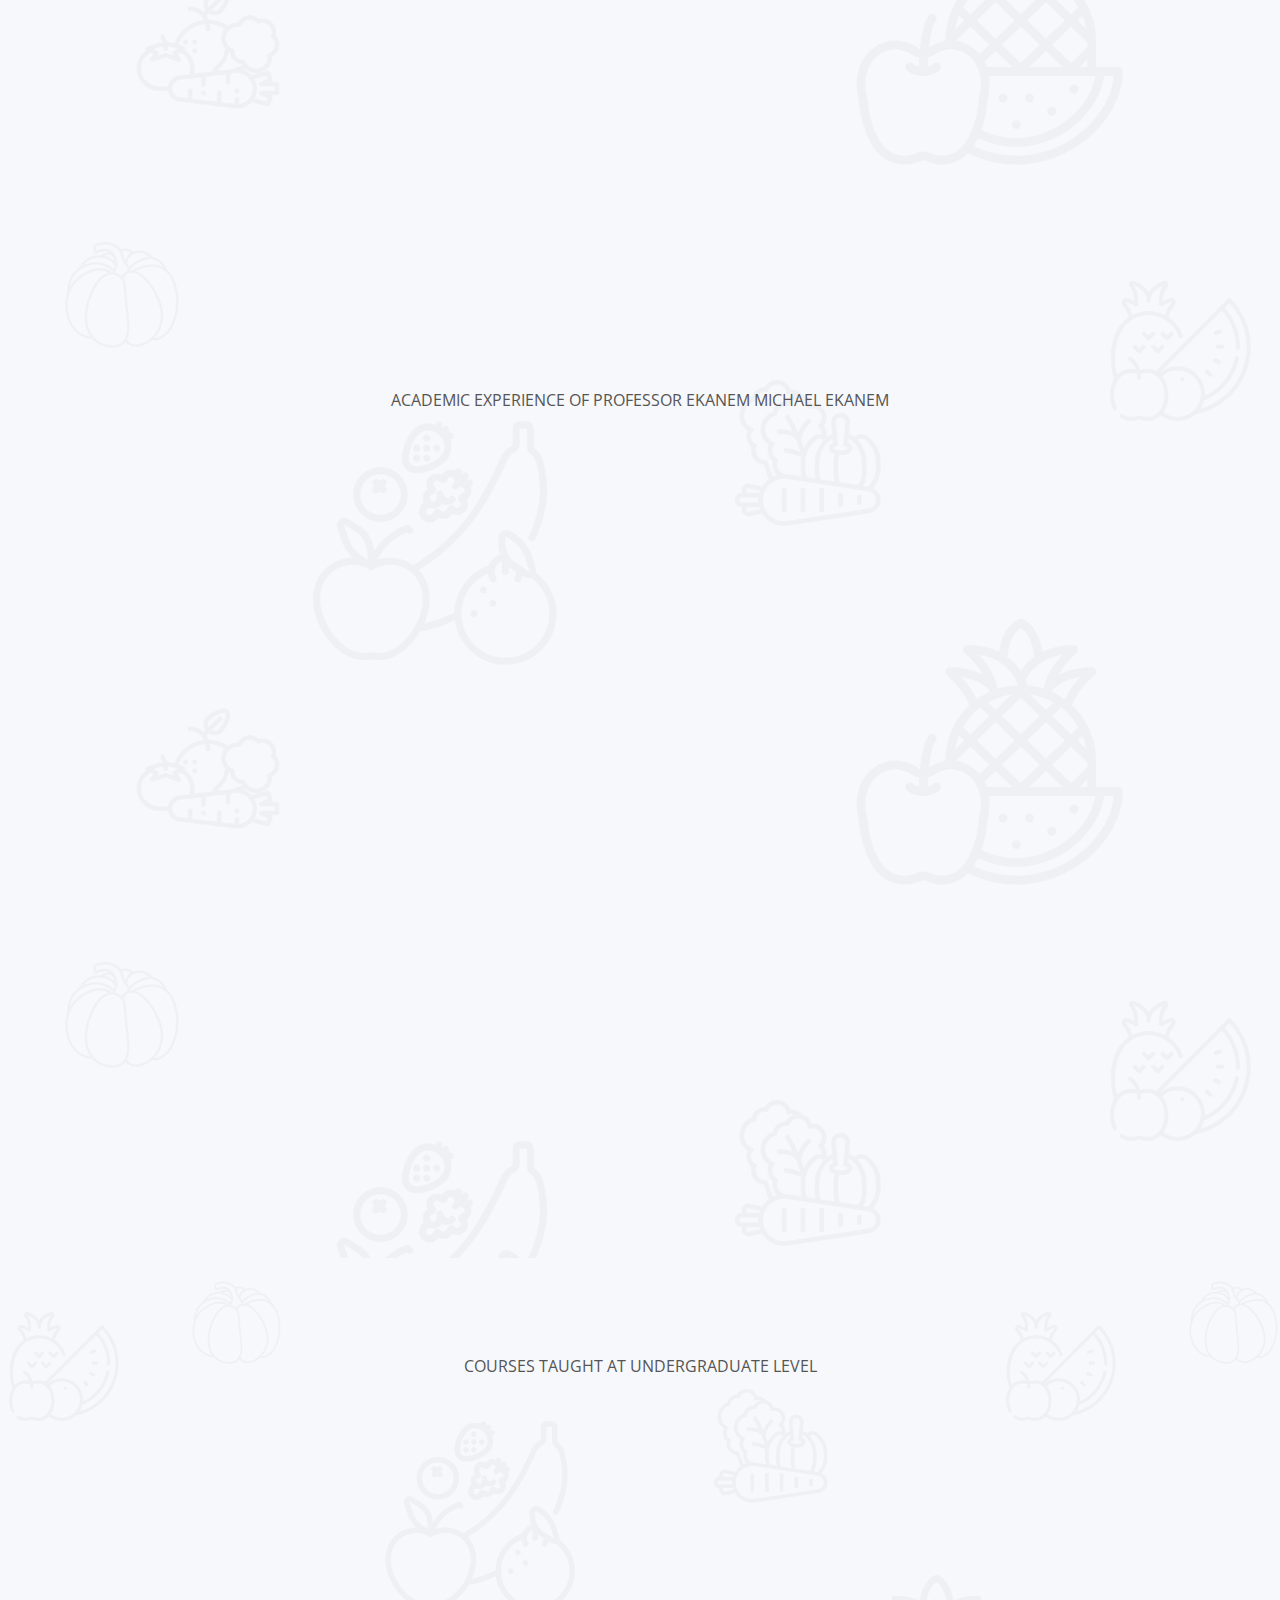
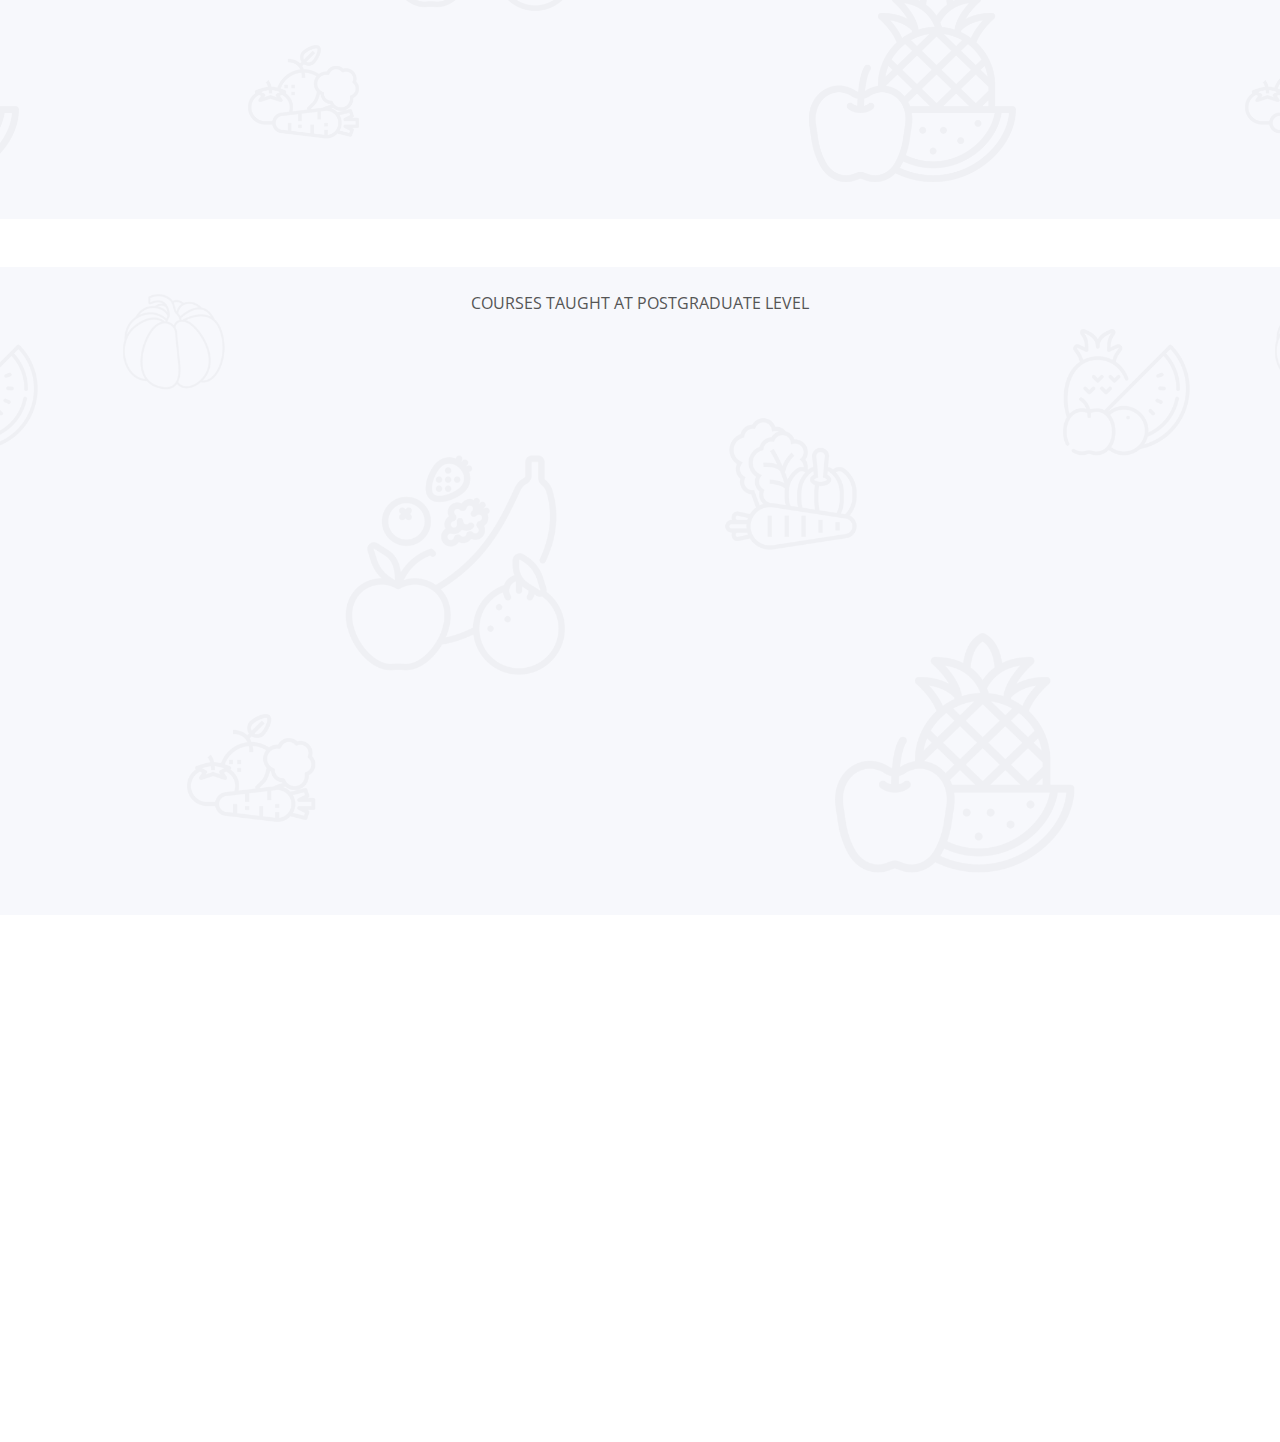
<file: about.html>
<!DOCTYPE html>
<html lang="en">

<head>
    <meta charset="utf-8">
    <title> PROFESSOR EKANEM MICHAEL EKANEM </title>
    <link rel="icon" type="image/x-icon" href="./img/ekemem-1-removebg-preview.png">
    <meta content="width=device-width, initial-scale=1.0" name="viewport">
    <meta content="" name="clamate, Climatology, Climatology, geography, meteorology, climate sciences, geographic information system">
    <meta content="" name="PROFESSOR EKANEM MICHAEL EKANEM">

    <!-- Favicon -->
    <link href="img/favicon.ico" rel="icon">

    <!-- Google Web Fonts -->
    <link rel="preconnect" href="https://fonts.googleapis.com">
    <link rel="preconnect" href="https://fonts.gstatic.com" crossorigin>
    <link href="https://fonts.googleapis.com/css2?family=Open+Sans:wght@400;500&family=Lora:wght@600;700&display=swap"
        rel="stylesheet">

    <!-- Icon Font Stylesheet -->
    <link href="https://cdnjs.cloudflare.com/ajax/libs/font-awesome/5.10.0/css/all.min.css" rel="stylesheet">
    <link href="https://cdn.jsdelivr.net/npm/bootstrap-icons@1.4.1/font/bootstrap-icons.css" rel="stylesheet">

    <!-- Libraries Stylesheet -->
    <link href="lib/animate/animate.min.css" rel="stylesheet">
    <link href="lib/owlcarousel/assets/owl.carousel.min.css" rel="stylesheet">

    <!-- Customized Bootstrap Stylesheet -->
    <link href="css/bootstrap.min.css" rel="stylesheet">

    <!-- Template Stylesheet -->
    <link href="css/style.css" rel="stylesheet">
</head>

<body>
    <!-- Spinner Start -->
    <div id="spinner"
        class="show bg-white position-fixed translate-middle w-100 vh-100 top-50 start-50 d-flex align-items-center justify-content-center">
        <div class="spinner-border text-primary" role="status"></div>
    </div>
    <!-- Spinner End -->


    <!-- Navbar Start -->
    <div class="container-fluid fixed-top px-0 wow fadeIn" data-wow-delay="0.1s">
        <div class="top-bar row gx-0 align-items-center d-none d-lg-flex">
            <div class="col-lg-6 px-4 text-start">
                <small class="ms-4"><i class="fa fa-envelope me-2 text-danger"></i>
                    ekanememike@gmail.com
                </small>
                <small><i class="fa fa-map-marker-alt me-2 text-danger"></i>
                    University of Uyo P.M.B. 1017, Akwa Ibom State, Nigeria.
                </small>

            </div>
            <div class="col-lg-6 px-5 text-end">
                <small>Follow us:</small>
                <a class="text-body ms-3" href=""><i class="fab fa-facebook-f"></i></a>
                <a class="text-body ms-3" href=""><i class="fab fa-twitter"></i></a>
                <a class="text-body ms-3" href=""><i class="fab fa-linkedin-in"></i></a>
                <a class="text-body ms-3" href=""><i class="fab fa-instagram"></i></a>
            </div>
        </div>

        <nav class="navbar navbar-expand-lg navbar-light py-lg-0 px-lg-5 wow fadeIn" data-wow-delay="0.1s">
            <a href="index.html" class="navbar-brand ms-4 ms-lg-0">
                <img class="img-fluid w-100" src="img/ekenem_logo-removebg-preview.png">
            </a>
            <button type="button" class="navbar-toggler me-4" data-bs-toggle="collapse"
                data-bs-target="#navbarCollapse">
                <span class="navbar-toggler-icon"></span>
            </button>
            <div class="collapse navbar-collapse" id="navbarCollapse">
                <div class="navbar-nav ms-auto p-4 p-lg-0">
                    <a href="index.html" class="nav-item nav-link active">Home</a>
                    <a href="about.html" class="nav-item nav-link">About</a>
                    <div class="nav-item dropdown">
                        <a href="#" class="nav-link dropdown-toggle" data-bs-toggle="dropdown">Publication</a>
                        <div class="dropdown-menu m-0">
                            <a href="./journal.html" class="dropdown-item">Journal Articles</a>
                            <a href="./book.html" class="dropdown-item">Book chapters</a>
                            <a href="./services.html" class="dropdown-item">Services</a>
                            <a href="./conferences.html" class="dropdown-item">Conferences</a>
                            <a href="./research.html" class="dropdown-item">Research</a>
                        </div>
                    </div>
                    <a href="contact.html" class="nav-item nav-link">Contact</a>
                </div>
                <div class="d-none d-lg-flex ms-2 link-logo">
                    <a class="btn btn-square   me-1" href=""><img src="./img/gs.png" alt=""></a>
                    <a class="btn btn-square   me-1" href=""><img src="./img/rg.png" alt=""></a>
                </div>
            </div>
        </nav>
    </div>
    <!-- Navbar End -->


    <!-- Page Header Start -->
    <div class="container-fluid page-header mb-5 wow fadeIn" data-wow-delay="0.1s">
        <div class="container">
            <h1 class="display-5 mb-2 animated slideInDown">About Me</h1>
            <h1 class="display-6 mb-2 animated slideInDown icon-color">PROFESSOR EKANEM MICHAEL EKANEM</h1>
            <!-- <nav aria-label="breadcrumb animated slideInDown"> -->
                <div class=" mb-0 gap-2 d-flex justify-content-between">
                    <p><a class=" btn button-bg-and-color-for-white-bg rounded-pill py-2 px-4"
                     href="./index.html">Home</a></p> 
                   <p> <a class="btn button-bg-and-color-for-white-bg rounded-pill py-2 px-4"
                     href="./index.html#publications">Publications</a></p> 
                 </div>
            <!-- </nav> -->
        </div>
    </div>
    <!-- Page Header End -->


    <!-- About Start -->
    <div class="container-xxl py-5">
        <div class="container">
            <div class="row g-5 align-items-center">
                <div class="col-lg-6 wow fadeIn" data-wow-delay="0.1s">
                    <div class="about-img position-relative overflow-hidden pe-0">
                        <h1 class="display-5 mb-2">Profile</h1>
                        <p class="mb-4">
                            Ekanem is a seasoned Professor of Theoretical and Applied Climatology with thorough
                            knowledge of
                            geography, meteorology, climate sciences, geographic information system. He has extensive
                            experiences in teaching, lecturing, research and consultancy and Committed to knowledge
                            management, human capacity development and environmental sustainability and Community
                            Development </p>
                        <div class="position-relative  overflow-hidden">
                            <img class="img-fluid w-50" src="img/ekemem-1-removebg-preview.png" alt="">
                        </div>
                    </div>
                </div>
                <div class="col-lg-6 wow fadeIn px-4" data-wow-delay="0.5s">
                    <!-- EDUCATIONAL ATTAINMENT -->
                    <h1 class="display-6 mb-2">EDUCATIONAL ATTAINMENT</h1>
                    <p><i class="fa fa-check icon-color me-3"></i>Ph.D. (Climatology) - University of Ibadan, Ibadan —
                        1998</p>
                    <p><i class="fa fa-check icon-color me-3"></i>M.Sc. (Climatology) – University of Ilorin, Ilorin —
                        1986</p>
                    <p><i class="fa fa-check icon-color me-3"></i>B.Sc. (Ed) – University of Ilorin, Ilorin — 1985 </p>
                    <p><i class="fa fa-check icon-color me-3"></i>N.C.E. – College of Education, Uyo — 1979 </p>
                    <p><i class="fa fa-check icon-color me-3"></i>Certificate in Computer Operation – University of Port
                        Harcourt — 1993 </p>
                    <p><i class="fa fa-check icon-color me-3"></i>Certificate in Computer Programming – University of
                        Port Harcourt — 1993 </p>

                    <!-- PROFESSIONAL ATTAINMENT -->
                    <h1 class="display-6 mb-2">PROFESSIONAL ATTAINMENT</h1>
                    <hr>
                    <div class="d-flex justify-content-between">
                        <p>Professor</p>
                        <p class="global-color">1/10/2011</p>
                    </div>
                    <div class="d-flex justify-content-between">
                        <p>Associate Professor</p>
                        <p class="global-color">1/10/2006 </p>
                    </div>
                    <div class="d-flex justify-content-between">
                        <p>Senior Lecturer</p>
                        <p class="global-color">1/10/2001 </p>
                    </div>
                    <div class="d-flex justify-content-between">
                        <p>Lecturer 1</p>
                        <p class="global-color">1/10/1999 </p>
                    </div>
                    <div class="d-flex justify-content-between">
                        <p>Lecturer 11</p>
                        <p class="global-color">1991 </p>
                    </div>
                    <div class="d-flex justify-content-between">
                        <p>Assistant Lecturer</p>
                        <p class="global-color">17/4/1987</p>
                    </div>
                </div>
            </div>
        </div>
    </div>
    <!-- About End -->



    <!-- EXPERIENCE Start -->
    <div class="container-fluid bg-light bg-icon py-4">
        <div class="container">
            <div class="section-header text-center mx-auto mb-5 wow fadeInUp" data-wow-delay="0.1s"
                style="max-width: 500px;">
                <h1 class="display-5 mb-3">EXPERIENCE</h1>
                <p> WORK EXPERIENCE OF PROFESSOR EKANEM MICHAEL EKANEM </p>
            </div>
            <!-- WORK -->
            <div class="row g-4 pb-5" id="work">
                <div class="col-lg-4 col-md-6 wow fadeInUp" data-wow-delay="0.1s">
                    <div class="bg-white text-center h-100 p-4 p-xl-5">
                        <h4 class="mb-3">1985- 1986 </h4>
                        <p class="mb-4">
                            Laboratory Demonstrator/Tutorial Assistant,
                            Department of Geography, University of Ilorin, Kwara State </p>
                    </div>
                </div>
                <div class="col-lg-4 col-md-6 wow fadeInUp" data-wow-delay="0.3s">
                    <div class="bg-white text-center h-100 p-4 p-xl-5">
                        <h4 class="mb-3">1980-1982 </h4>
                        <p class="mb-4">
                            Teacher, Salvation Army High School Efa, Etinan, Akwa Ibom State </p>
                    </div>
                </div>
                <div class="col-lg-4 col-md-6 wow fadeInUp" data-wow-delay="0.5s">
                    <div class="bg-white text-center h-100 p-4 p-xl-5">
                        <h4 class="mb-3">1979-1980 </h4>
                        <p class="mb-4">
                            Teacher, Govt. Secondary School, Agbamu, Kwara State (NYSC) </p>
                    </div>
                </div>
            </div>
            <!-- ACADEMIC EXPERIENCE -->

            <p class="text-center">ACADEMIC EXPERIENCE OF PROFESSOR EKANEM MICHAEL EKANEM </p>
            <div class="row g-4  pb-5" id="academic">
                <div class="col-lg-4 col-md-6 wow fadeInUp" data-wow-delay="0.1s">
                    <div class="bg-white text-center h-100 p-4 p-xl-5">
                        <h4 class="mb-3">1987 - present </h4>
                        <p class="mb-4">
                            Lecturer, University of Uyo, Nigeria </p>
                    </div>
                </div>
                <div class="col-lg-4 col-md-6 wow fadeInUp" data-wow-delay="0.3s">
                    <div class="bg-white text-center h-100 p-4 p-xl-5">
                        <h4 class="mb-3">2013 - 2021</h4>
                        <p class="mb-4">
                            Pro-Chancellor and Chairman of Council, Luyhansia University, Zambia </p>
                    </div>
                </div>
                <div class="col-lg-4 col-md-6 wow fadeInUp" data-wow-delay="0.5s">
                    <div class="bg-white text-center h-100 p-4 p-xl-5">
                        <h4 class="mb-3">2019 - 2020</h4>
                        <p class="mb-4">
                            Visiting Professor University of South Carolina, USA </p>
                    </div>
                </div>
                <div class="col-lg-4 col-md-6 wow fadeInUp" data-wow-delay="0.5s">
                    <div class="bg-white text-center h-100 p-4 p-xl-5">
                        <h4 class="mb-3">2012 - present </h4>
                        <p class="mb-4">
                            Adjunct Professor University of South Carolina, USA </p>
                    </div>
                </div>
                <div class="col-lg-4 col-md-6 wow fadeInUp" data-wow-delay="0.5s">
                    <div class="bg-white text-center h-100 p-4 p-xl-5">
                        <h4 class="mb-3">2011 </h4>
                        <p class="mb-4">
                            Visiting Professor, University of South Carolina, USA </p>
                    </div>
                </div>
                <div class="col-lg-4 col-md-6 wow fadeInUp" data-wow-delay="0.5s">
                    <div class="bg-white text-center h-100 p-4 p-xl-5">
                        <h4 class="mb-3">2009 </h4>
                        <p class="mb-4">
                            Visiting Professor, University of South Carolina, USA </p>
                    </div>
                </div>
                <div class="col-lg-4 col-md-6 wow fadeInUp" data-wow-delay="0.5s">
                    <div class="bg-white text-center h-100 p-4 p-xl-5">
                        <h4 class="mb-3">2004 </h4>
                        <p class="mb-4">
                            Adjunct Professor, University of South Carolina, USA </p>
                    </div>
                </div>
                <div class="col-lg-4 col-md-6 wow fadeInUp" data-wow-delay="0.5s">
                    <div class="bg-white text-center h-100 p-4 p-xl-5">
                        <h4 class="mb-3">2004 - 2005 </h4>
                        <p class="mb-4">
                            Research Associate of Department of Geography,
                            University of South Carolina, USA (Sabbatical) </p>
                    </div>
                </div>
            </div>
        </div>
    </div>
    </div>
    <!-- COURSES TAUGHT -->
    <div class="container-fluid bg-light bg-icon py-6 mb-5" id="course">
        <div class="container">
            <p class="text-center">COURSES TAUGHT AT UNDERGRADUATE LEVEL</p>
            <div class="owl-carousel testimonial-carousel wow fadeInUp about-carousel-height" data-wow-delay="0.1s">
                <div class="testimonial-item position-relative bg-white p-5 mt-4">
                    <i class="fa fa-quote-left fa-3x icon-color position-absolute top-0 start-0 mt-n4 ms-5"></i>
                    <p class="mb-4 ">
                        <li> Climatology</li>
                        <li> Physical Geography</li>
                    </p>

                </div>
                <div class="testimonial-item position-relative bg-white p-5 mt-4">
                    <i class="fa fa-quote-left fa-3x icon-color position-absolute top-0 start-0 mt-n4 ms-5"></i>
                    <p class="mb-4 ">
                        <li>Elementary Mathematics for Geographers </li>
                        <li>Field Studies </li>
                    </p>
                </div>
                <div class="testimonial-item position-relative bg-white p-5 mt-4">
                    <i class="fa fa-quote-left fa-3x icon-color position-absolute top-0 start-0 mt-n4 ms-5"></i>
                    <p class="mb-4">
                        <li> Spatial Organisation </li>
                        <li>Geographic Information System</li>
                    </p>

                </div>
                <div class="testimonial-item position-relative bg-white p-5 mt-4">
                    <i class="fa fa-quote-left fa-3x icon-color position-absolute top-0 start-0 mt-n4 ms-5"></i>
                    <p class="mb-4">
                        <li>
                            Biogeography
                        </li>
                        <li>Hydrology</li>
                    </p>
                </div>
                <div class="testimonial-item position-relative bg-white p-5 mt-4">
                    <i class="fa fa-quote-left fa-3x icon-color position-absolute top-0 start-0 mt-n4 ms-5"></i>
                    <p class="mb-4">

                        <li>Applied Climatology
                        </li>
                        <li>Geomorphology</li>
                    </p>
                </div>
                <div class="testimonial-item position-relative bg-white p-5 mt-4">
                    <i class="fa fa-quote-left fa-3x icon-color position-absolute top-0 start-0 mt-n4 ms-5"></i>
                    <p class="mb-4">
                        <li>Synoptic & Dynamic Climatology
                        </li>
                        <li>Water Resources & Management </li>
                    </p>
                </div>
                <div class="testimonial-item position-relative bg-white p-5 mt-4">
                    <i class="fa fa-quote-left fa-3x icon-color position-absolute top-0 start-0 mt-n4 ms-5"></i>
                    <p class="mb-4">
                        <li>Agro meteorology
                        </li>
                        <li>Social Science Statistics </li>
                    </p>
                </div>
                <div class="testimonial-item position-relative bg-white p-5 mt-4">
                    <i class="fa fa-quote-left fa-3x icon-color position-absolute top-0 start-0 mt-n4 ms-5"></i>
                    <p class="mb-4">
                        <li>Environmental Science
                        </li>
                        <li>Weather and Climate</li>
                    </p>
                </div>
                <div class="testimonial-item position-relative bg-white p-5 mt-4">
                    <i class="fa fa-quote-left fa-3x icon-color position-absolute top-0 start-0 mt-n4 ms-5"></i>
                    <p class="mb-4">
                        <li>Climate and Society
                        </li>
                        <li>Population and settlement</li>
                    </p>
                </div>
                <div class="testimonial-item position-relative bg-white p-5 mt-4">
                    <i class="fa fa-quote-left fa-3x icon-color position-absolute top-0 start-0 mt-n4 ms-5"></i>
                    <p class="mb-4">
                        <li>Developed Worlds
                        </li>
                        <li>Political Geography</li>
                    </p>
                </div>
                

            </div>
        </div>
    </div>

    <div class="container-fluid bg-light bg-icon py-4">
        <div class="container">
            <p class="text-center">COURSES TAUGHT AT POSTGRADUATE LEVEL</p>
            <!-- WORK -->
            <div class="row g-4 pb-5" id="work">
                <div class="col-lg-4 col-md-6 wow fadeInUp" data-wow-delay="0.1s">
                    <div class="bg-white text-center h-100 p-4 p-xl-5">
                        <h4 class="mb-3">Agroclimatology  </h4>
                        <p class="mb-4">
                            Surface and Ground Water Analysis </p>
                    </div>
                </div>
                <div class="col-lg-4 col-md-6 wow fadeInUp" data-wow-delay="0.3s">
                    <div class="bg-white text-center h-100 p-4 p-xl-5">
                        <h4 class="mb-3">Environmental Biology & Chemistry  </h4>
                        <p class="mb-4">
                            Geography of Tourism and
							Recreation </p>
                    </div>
                </div>
                <div class="col-lg-4 col-md-6 wow fadeInUp" data-wow-delay="0.5s">
                    <div class="bg-white text-center h-100 p-4 p-xl-5">
                        <h4 class="mb-3">Microclimatology </h4>
                        <p class="mb-4">
                            Behavioral Geography </p>
                    </div>
                </div>
                <div class="col-lg-4 col-md-6 wow fadeInUp" data-wow-delay="0.5s">
                    <div class="bg-white text-center h-100 p-4 p-xl-5">
                        <h4 class="mb-3">Ground Survey Techniques  </h4>
                        <p class="mb-4">
                            Current Issue in Environment Management </p>
                    </div>
                </div>
                <div class="col-lg-4 col-md-6 wow fadeInUp" data-wow-delay="0.5s">
                    <div class="bg-white text-center h-100 p-4 p-xl-5">
                        <h4 class="mb-3">Applied Meteorology 
                            Air, Land and Water Quality </h4>
                        <p class="mb-4">
                            Applied Climatology  </p>
                    </div>
                </div>
                
            </div>
        </div>
    </div>
    </div>

    
    <!-- EXPERIENCE End -->





    <!-- Footer Start -->
    <div class="container-fluid bg-dark footer mt-5 pt-5 wow fadeIn" data-wow-delay="0.1s">
        <div class="container py-5">
            <div class="row g-5">
                <div class="col-lg-3 col-md-6 footer-logo">
                    <a href="index.html" class="navbar-brand ms-4 ms-lg-0 mb-3">
                        <img class="img-fluid w-100" src="img/ekenem_logo-removebg-preview.png">
                    </a>
                    <p>
                        Professor of Theoretical and Applied Climatology
                    </p>
                    <hr>
                    <p>
                        Dept. of Geography & Natural Resources Management
                    </p>
                    <div class="d-flex pt-2 link-logo">
                        <a class="btn btn-square   me-1" href=""><img src="./img/gs.png" alt=""></a>
                        <a class="btn btn-square   me-1" href=""><img src="./img/orcid.png" alt=""></a>
                        <a class="btn btn-square   me-1" href=""><img src="./img/wos.png" alt=""></a>
                        <a class="btn btn-square   me-1" href=""><img src="./img/rg.png" alt=""></a>
                    </div>
                </div>
                <div class="col-lg-3 col-md-6">
                    <h4 class="text-light mb-4">Address</h4>
                    <p><i class="fa fa-map-marker-alt me-3"></i>Faculty of Social Sciences, University of Uyo
                        P.M.B. 1017, Uyo, Akwa Ibom State, Nigeria.</p>
                    <p><i class="fa fa-phone-alt me-3"></i>+234 8030996621</p>
                    <p><i class="fa fa-phone-alt me-3"></i>+234 8123114424</p>
                    <p><i class="fa fa-envelope me-3"></i>ekanememike@gmail.com</p>
                </div>
                <div class="col-lg-3 col-md-6">
                    <h4 class="text-light mb-4">Publications</h4>
                    <a class="btn btn-link" href="./journal.html">Journal Articles</a>
                    <a class="btn btn-link" href="./book.html">Books</a>
                    <a class="btn btn-link" href="./services.html">Services</a>
                    <a class="btn btn-link" href="./conferences.html">Conferences</a>
                    <a class="btn btn-link" href="./research.html">Research</a>
                    <a class="btn btn-link" href="./about.html">About</a>
                </div>
                <div class="col-lg-3 col-md-6">
                    <h4 class="text-light mb-4">Newsletter</h4>
                    <p>PROFESSOR EKANEM MICHAEL EKANEM </p>
                    <a href="./contact.html"
                        class="btn button-bg-and-color-for-white-bg rounded-pill py-sm-3 px-sm-5">SignUp</a>
                </div>
            </div>
            <div class="container-fluid copyright">
                <div class="container">
                    <div class="row">
                        <div class="col-md-6 text-center text-md-start mb-3 mb-md-0">
                            &copy; <a href="#">Prof. EKANEM MICHAEL</a>, All Right Reserved.
                        </div>
                        <div class="col-md-6 text-center text-md-end">
                            Designed By <a href="https://web.facebook.com/?_rdc=1&_rdr">Pius Udomah</a>
                        </div>
                    </div>
                </div>
            </div>
        </div>
        <!-- Footer End -->



        <!-- Back to Top -->
        <a href="#" class="btn btn-lg button-bg-and-color  btn-lg-square rounded-circle back-to-top"><i
            class="bi bi-arrow-up"></i></a>


        <!-- JavaScript Libraries -->
        <script src="https://code.jquery.com/jquery-3.4.1.min.js"></script>
        <script src="https://cdn.jsdelivr.net/npm/bootstrap@5.0.0/dist/js/bootstrap.bundle.min.js"></script>
        <script src="lib/wow/wow.min.js"></script>
        <script src="lib/easing/easing.min.js"></script>
        <script src="lib/waypoints/waypoints.min.js"></script>
        <script src="lib/owlcarousel/owl.carousel.min.js"></script>

        <!-- Template Javascript -->
        <script src="js/main.js"></script>
</body>

</html>
</file>
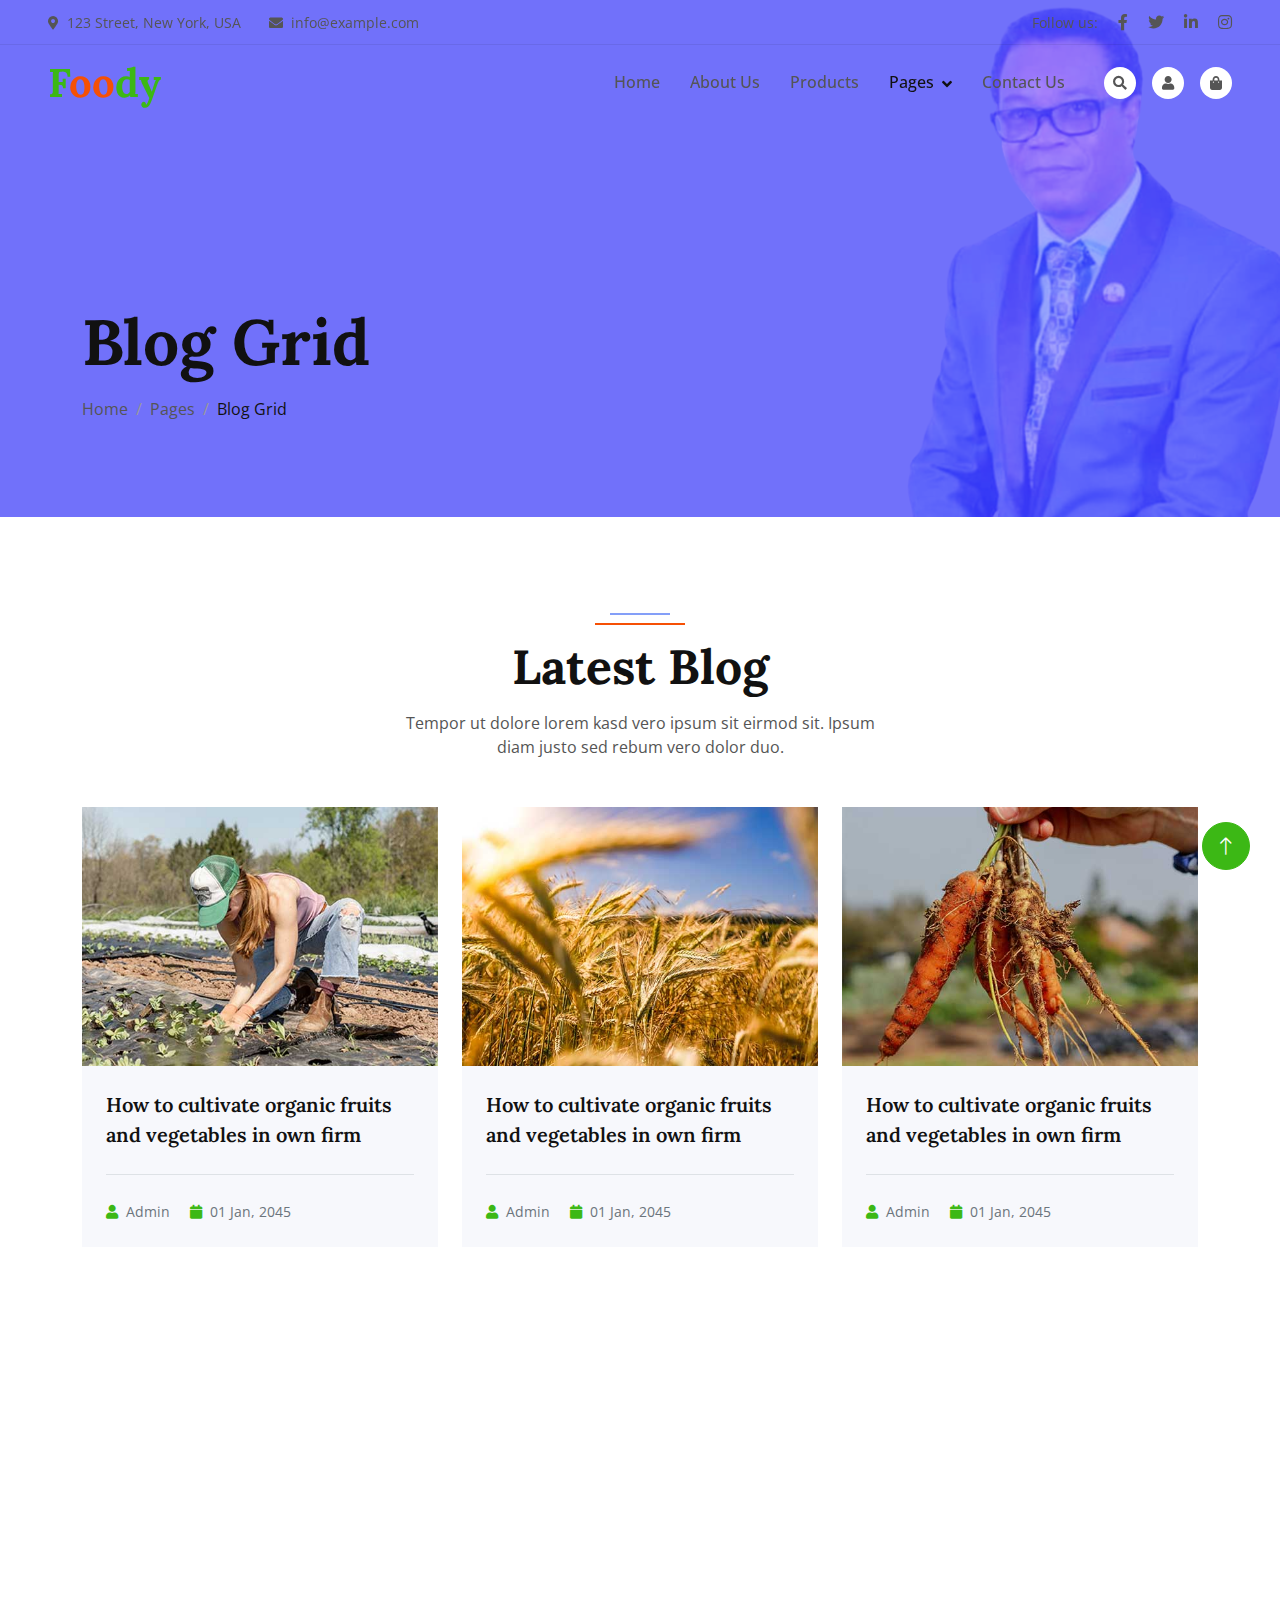
<file: blog.html>
<!DOCTYPE html>
<html lang="en">

<head>
    <meta charset="utf-8">
    <title> PROFESSOR EKANEM MICHAEL EKANEM </title>
    <link rel="icon" type="image/x-icon" href="./img/ekemem-1-removebg-preview.png">
    <meta content="width=device-width, initial-scale=1.0" name="viewport">
    <meta content="" name="keywords">
    <meta content="" name="description">

    <!-- Favicon -->
    <link href="img/favicon.ico" rel="icon">

    <!-- Google Web Fonts -->
    <link rel="preconnect" href="https://fonts.googleapis.com">
    <link rel="preconnect" href="https://fonts.gstatic.com" crossorigin>
    <link href="https://fonts.googleapis.com/css2?family=Open+Sans:wght@400;500&family=Lora:wght@600;700&display=swap" rel="stylesheet"> 

    <!-- Icon Font Stylesheet -->
    <link href="https://cdnjs.cloudflare.com/ajax/libs/font-awesome/5.10.0/css/all.min.css" rel="stylesheet">
    <link href="https://cdn.jsdelivr.net/npm/bootstrap-icons@1.4.1/font/bootstrap-icons.css" rel="stylesheet">

    <!-- Libraries Stylesheet -->
    <link href="lib/animate/animate.min.css" rel="stylesheet">
    <link href="lib/owlcarousel/assets/owl.carousel.min.css" rel="stylesheet">

    <!-- Customized Bootstrap Stylesheet -->
    <link href="css/bootstrap.min.css" rel="stylesheet">

    <!-- Template Stylesheet -->
    <link href="css/style.css" rel="stylesheet">
</head>

<body>
    <!-- Spinner Start -->
    <div id="spinner" class="show bg-white position-fixed translate-middle w-100 vh-100 top-50 start-50 d-flex align-items-center justify-content-center">
        <div class="spinner-border text-primary" role="status"></div>
    </div>
    <!-- Spinner End -->


    <!-- Navbar Start -->
    <div class="container-fluid fixed-top px-0 wow fadeIn" data-wow-delay="0.1s">
        <div class="top-bar row gx-0 align-items-center d-none d-lg-flex">
            <div class="col-lg-6 px-5 text-start">
                <small><i class="fa fa-map-marker-alt me-2"></i>123 Street, New York, USA</small>
                <small class="ms-4"><i class="fa fa-envelope me-2"></i>info@example.com</small>
            </div>
            <div class="col-lg-6 px-5 text-end">
                <small>Follow us:</small>
                <a class="text-body ms-3" href=""><i class="fab fa-facebook-f"></i></a>
                <a class="text-body ms-3" href=""><i class="fab fa-twitter"></i></a>
                <a class="text-body ms-3" href=""><i class="fab fa-linkedin-in"></i></a>
                <a class="text-body ms-3" href=""><i class="fab fa-instagram"></i></a>
            </div>
        </div>

        <nav class="navbar navbar-expand-lg navbar-light py-lg-0 px-lg-5 wow fadeIn" data-wow-delay="0.1s">
            <a href="index.html" class="navbar-brand ms-4 ms-lg-0">
                <h1 class="fw-bold text-primary m-0">F<span class="text-secondary">oo</span>dy</h1>
            </a>
            <button type="button" class="navbar-toggler me-4" data-bs-toggle="collapse" data-bs-target="#navbarCollapse">
                <span class="navbar-toggler-icon"></span>
            </button>
            <div class="collapse navbar-collapse" id="navbarCollapse">
                <div class="navbar-nav ms-auto p-4 p-lg-0">
                    <a href="index.html" class="nav-item nav-link">Home</a>
                    <a href="about.html" class="nav-item nav-link">About Us</a>
                    <a href="product.html" class="nav-item nav-link">Products</a>
                    <div class="nav-item dropdown">
                        <a href="#" class="nav-link dropdown-toggle active" data-bs-toggle="dropdown">Pages</a>
                        <div class="dropdown-menu m-0">
                            <a href="blog.html" class="dropdown-item active">Blog Grid</a>
                            <a href="feature.html" class="dropdown-item">Our Features</a>
                            <a href="testimonial.html" class="dropdown-item">Testimonial</a>
                            <a href="404.html" class="dropdown-item">404 Page</a>
                        </div>
                    </div>
                    <a href="contact.html" class="nav-item nav-link">Contact Us</a>
                </div>
                <div class="d-none d-lg-flex ms-2">
                    <a class="btn-sm-square bg-white rounded-circle ms-3" href="">
                        <small class="fa fa-search text-body"></small>
                    </a>
                    <a class="btn-sm-square bg-white rounded-circle ms-3" href="">
                        <small class="fa fa-user text-body"></small>
                    </a>
                    <a class="btn-sm-square bg-white rounded-circle ms-3" href="">
                        <small class="fa fa-shopping-bag text-body"></small>
                    </a>
                </div>
            </div>
        </nav>
    </div>
    <!-- Navbar End -->


    <!-- Page Header Start -->
    <div class="container-fluid page-header wow fadeIn" data-wow-delay="0.1s">
        <div class="container">
            <h1 class="display-3 mb-3 animated slideInDown">Blog Grid</h1>
            <nav aria-label="breadcrumb animated slideInDown">
                <ol class="breadcrumb mb-0">
                    <li class="breadcrumb-item"><a class="text-body" href="#">Home</a></li>
                    <li class="breadcrumb-item"><a class="text-body" href="#">Pages</a></li>
                    <li class="breadcrumb-item text-dark active" aria-current="page">Blog Grid</li>
                </ol>
            </nav>
        </div>
    </div>
    <!-- Page Header End -->


    <!-- Blog Start -->
    <div class="container-xxl py-6">
        <div class="container">
            <div class="section-header text-center mx-auto mb-5 wow fadeInUp" data-wow-delay="0.1s" style="max-width: 500px;">
                <h1 class="display-5 mb-3">Latest Blog</h1>
                <p>Tempor ut dolore lorem kasd vero ipsum sit eirmod sit. Ipsum diam justo sed rebum vero dolor duo.</p>
            </div>
            <div class="row g-4">
                <div class="col-lg-4 col-md-6 wow fadeInUp" data-wow-delay="0.1s">
                    <img class="img-fluid" src="img/blog-1.jpg" alt="">
                    <div class="bg-light p-4">
                        <a class="d-block h5 lh-base mb-4" href="">How to cultivate organic fruits and vegetables in own firm</a>
                        <div class="text-muted border-top pt-4">
                            <small class="me-3"><i class="fa fa-user text-primary me-2"></i>Admin</small>
                            <small class="me-3"><i class="fa fa-calendar text-primary me-2"></i>01 Jan, 2045</small>
                        </div>
                    </div>
                </div>
                <div class="col-lg-4 col-md-6 wow fadeInUp" data-wow-delay="0.3s">
                    <img class="img-fluid" src="img/blog-2.jpg" alt="">
                    <div class="bg-light p-4">
                        <a class="d-block h5 lh-base mb-4" href="">How to cultivate organic fruits and vegetables in own firm</a>
                        <div class="text-muted border-top pt-4">
                            <small class="me-3"><i class="fa fa-user text-primary me-2"></i>Admin</small>
                            <small class="me-3"><i class="fa fa-calendar text-primary me-2"></i>01 Jan, 2045</small>
                        </div>
                    </div>
                </div>
                <div class="col-lg-4 col-md-6 wow fadeInUp" data-wow-delay="0.5s">
                    <img class="img-fluid" src="img/blog-3.jpg" alt="">
                    <div class="bg-light p-4">
                        <a class="d-block h5 lh-base mb-4" href="">How to cultivate organic fruits and vegetables in own firm</a>
                        <div class="text-muted border-top pt-4">
                            <small class="me-3"><i class="fa fa-user text-primary me-2"></i>Admin</small>
                            <small class="me-3"><i class="fa fa-calendar text-primary me-2"></i>01 Jan, 2045</small>
                        </div>
                    </div>
                </div>
                <div class="col-lg-4 col-md-6 wow fadeInUp" data-wow-delay="0.1s">
                    <img class="img-fluid" src="img/blog-2.jpg" alt="">
                    <div class="bg-light p-4">
                        <a class="d-block h5 lh-base mb-4" href="">How to cultivate organic fruits and vegetables in own firm</a>
                        <div class="text-muted border-top pt-4">
                            <small class="me-3"><i class="fa fa-user text-primary me-2"></i>Admin</small>
                            <small class="me-3"><i class="fa fa-calendar text-primary me-2"></i>01 Jan, 2045</small>
                        </div>
                    </div>
                </div>
                <div class="col-lg-4 col-md-6 wow fadeInUp" data-wow-delay="0.3s">
                    <img class="img-fluid" src="img/blog-3.jpg" alt="">
                    <div class="bg-light p-4">
                        <a class="d-block h5 lh-base mb-4" href="">How to cultivate organic fruits and vegetables in own firm</a>
                        <div class="text-muted border-top pt-4">
                            <small class="me-3"><i class="fa fa-user text-primary me-2"></i>Admin</small>
                            <small class="me-3"><i class="fa fa-calendar text-primary me-2"></i>01 Jan, 2045</small>
                        </div>
                    </div>
                </div>
                <div class="col-lg-4 col-md-6 wow fadeInUp" data-wow-delay="0.5s">
                    <img class="img-fluid" src="img/blog-1.jpg" alt="">
                    <div class="bg-light p-4">
                        <a class="d-block h5 lh-base mb-4" href="">How to cultivate organic fruits and vegetables in own firm</a>
                        <div class="text-muted border-top pt-4">
                            <small class="me-3"><i class="fa fa-user text-primary me-2"></i>Admin</small>
                            <small class="me-3"><i class="fa fa-calendar text-primary me-2"></i>01 Jan, 2045</small>
                        </div>
                    </div>
                </div>
                <div class="col-lg-4 col-md-6 wow fadeInUp" data-wow-delay="0.1s">
                    <img class="img-fluid" src="img/blog-3.jpg" alt="">
                    <div class="bg-light p-4">
                        <a class="d-block h5 lh-base mb-4" href="">How to cultivate organic fruits and vegetables in own firm</a>
                        <div class="text-muted border-top pt-4">
                            <small class="me-3"><i class="fa fa-user text-primary me-2"></i>Admin</small>
                            <small class="me-3"><i class="fa fa-calendar text-primary me-2"></i>01 Jan, 2045</small>
                        </div>
                    </div>
                </div>
                <div class="col-lg-4 col-md-6 wow fadeInUp" data-wow-delay="0.3s">
                    <img class="img-fluid" src="img/blog-1.jpg" alt="">
                    <div class="bg-light p-4">
                        <a class="d-block h5 lh-base mb-4" href="">How to cultivate organic fruits and vegetables in own firm</a>
                        <div class="text-muted border-top pt-4">
                            <small class="me-3"><i class="fa fa-user text-primary me-2"></i>Admin</small>
                            <small class="me-3"><i class="fa fa-calendar text-primary me-2"></i>01 Jan, 2045</small>
                        </div>
                    </div>
                </div>
                <div class="col-lg-4 col-md-6 wow fadeInUp" data-wow-delay="0.5s">
                    <img class="img-fluid" src="img/blog-2.jpg" alt="">
                    <div class="bg-light p-4">
                        <a class="d-block h5 lh-base mb-4" href="">How to cultivate organic fruits and vegetables in own firm</a>
                        <div class="text-muted border-top pt-4">
                            <small class="me-3"><i class="fa fa-user text-primary me-2"></i>Admin</small>
                            <small class="me-3"><i class="fa fa-calendar text-primary me-2"></i>01 Jan, 2045</small>
                        </div>
                    </div>
                </div>
                <div class="col-12 text-center wow fadeInUp" data-wow-delay="0.1s">
                    <a class="btn btn-primary rounded-pill py-3 px-5" href="">Load More</a>
                </div>
            </div>
        </div>
    </div>
    <!-- Blog End -->


    <!-- Footer Start -->
    <div class="container-fluid bg-dark footer pt-5 wow fadeIn" data-wow-delay="0.1s">
        <div class="container py-5">
            <div class="row g-5">
                <div class="col-lg-3 col-md-6">
                    <h1 class="fw-bold text-primary mb-4">F<span class="text-secondary">oo</span>dy</h1>
                    <p>Diam dolor diam ipsum sit. Aliqu diam amet diam et eos. Clita erat ipsum et lorem et sit, sed stet lorem sit clita</p>
                    <div class="d-flex pt-2">
                        <a class="btn btn-square btn-outline-light rounded-circle me-1" href=""><i class="fab fa-twitter"></i></a>
                        <a class="btn btn-square btn-outline-light rounded-circle me-1" href=""><i class="fab fa-facebook-f"></i></a>
                        <a class="btn btn-square btn-outline-light rounded-circle me-1" href=""><i class="fab fa-youtube"></i></a>
                        <a class="btn btn-square btn-outline-light rounded-circle me-0" href=""><i class="fab fa-linkedin-in"></i></a>
                    </div>
                </div>
                <div class="col-lg-3 col-md-6">
                    <h4 class="text-light mb-4">Address</h4>
                    <p><i class="fa fa-map-marker-alt me-3"></i>123 Street, New York, USA</p>
                    <p><i class="fa fa-phone-alt me-3"></i>+012 345 67890</p>
                    <p><i class="fa fa-envelope me-3"></i>info@example.com</p>
                </div>
                <div class="col-lg-3 col-md-6">
                    <h4 class="text-light mb-4">Quick Links</h4>
                    <a class="btn btn-link" href="">About Us</a>
                    <a class="btn btn-link" href="">Contact Us</a>
                    <a class="btn btn-link" href="">Our Services</a>
                    <a class="btn btn-link" href="">Terms & Condition</a>
                    <a class="btn btn-link" href="">Support</a>
                </div>
                <div class="col-lg-3 col-md-6">
                    <h4 class="text-light mb-4">Newsletter</h4>
                    <p>Dolor amet sit justo amet elitr clita ipsum elitr est.</p>
                    <div class="position-relative mx-auto" style="max-width: 400px;">
                        <input class="form-control bg-transparent w-100 py-3 ps-4 pe-5" type="text" placeholder="Your email">
                        <button type="button" class="btn btn-primary py-2 position-absolute top-0 end-0 mt-2 me-2">SignUp</button>
                    </div>
                </div>
            </div>
        </div>
        <div class="container-fluid copyright">
            <div class="container">
                <div class="row">
                    <div class="col-md-6 text-center text-md-start mb-3 mb-md-0">
                        &copy; <a href="#">Your Site Name</a>, All Right Reserved.
                    </div>
                    <div class="col-md-6 text-center text-md-end">
                        <!--/*** This template is free as long as you keep the footer author’s credit link/attribution link/backlink. If you'd like to use the template without the footer author’s credit link/attribution link/backlink, you can purchase the Credit Removal License from "https://htmlcodex.com/credit-removal". Thank you for your support. ***/-->
                        Designed By <a href="https://htmlcodex.com">HTML Codex</a>
                    </div>
                </div>
            </div>
        </div>
    </div>
    <!-- Footer End -->


    <!-- Back to Top -->
    <a href="#" class="btn btn-lg btn-primary btn-lg-square rounded-circle back-to-top"><i class="bi bi-arrow-up"></i></a>


    <!-- JavaScript Libraries -->
    <script src="https://code.jquery.com/jquery-3.4.1.min.js"></script>
    <script src="https://cdn.jsdelivr.net/npm/bootstrap@5.0.0/dist/js/bootstrap.bundle.min.js"></script>
    <script src="lib/wow/wow.min.js"></script>
    <script src="lib/easing/easing.min.js"></script>
    <script src="lib/waypoints/waypoints.min.js"></script>
    <script src="lib/owlcarousel/owl.carousel.min.js"></script>

    <!-- Template Javascript -->
    <script src="js/main.js"></script>
</body>

</html>
</file>
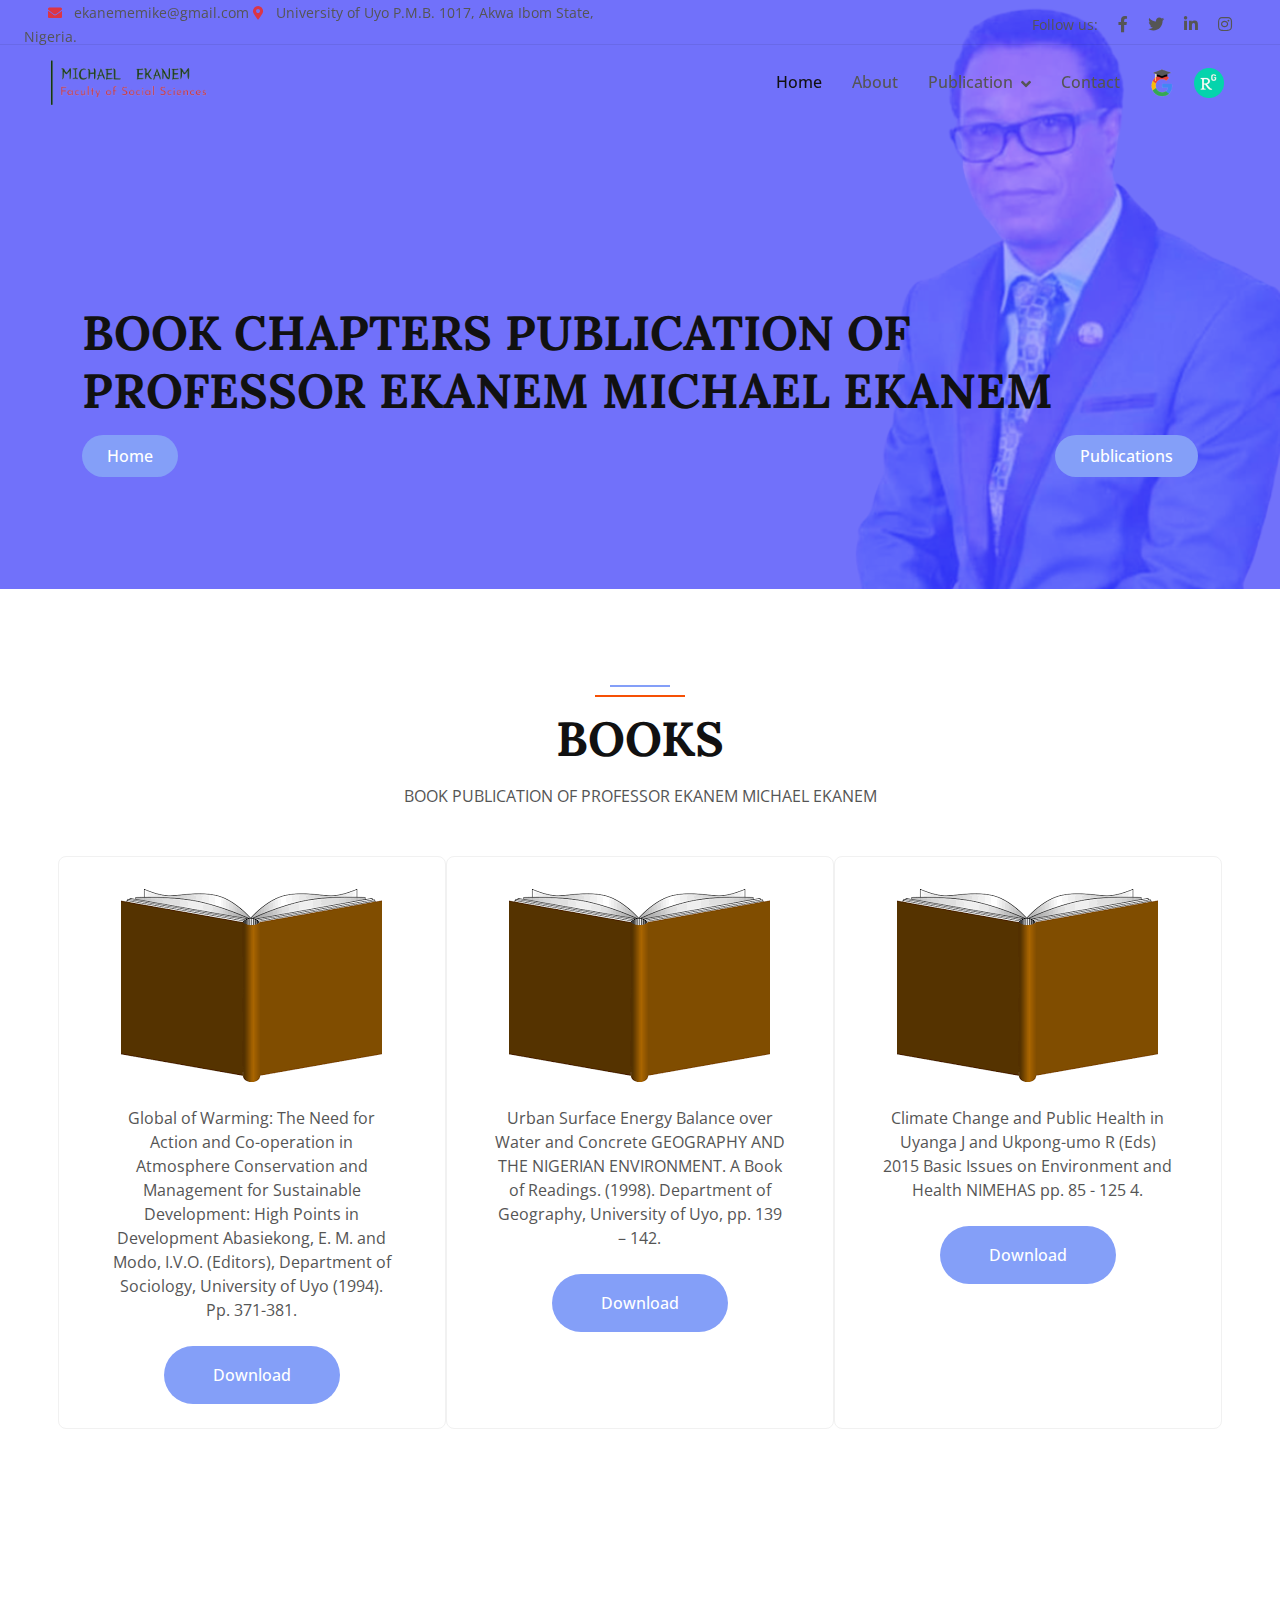
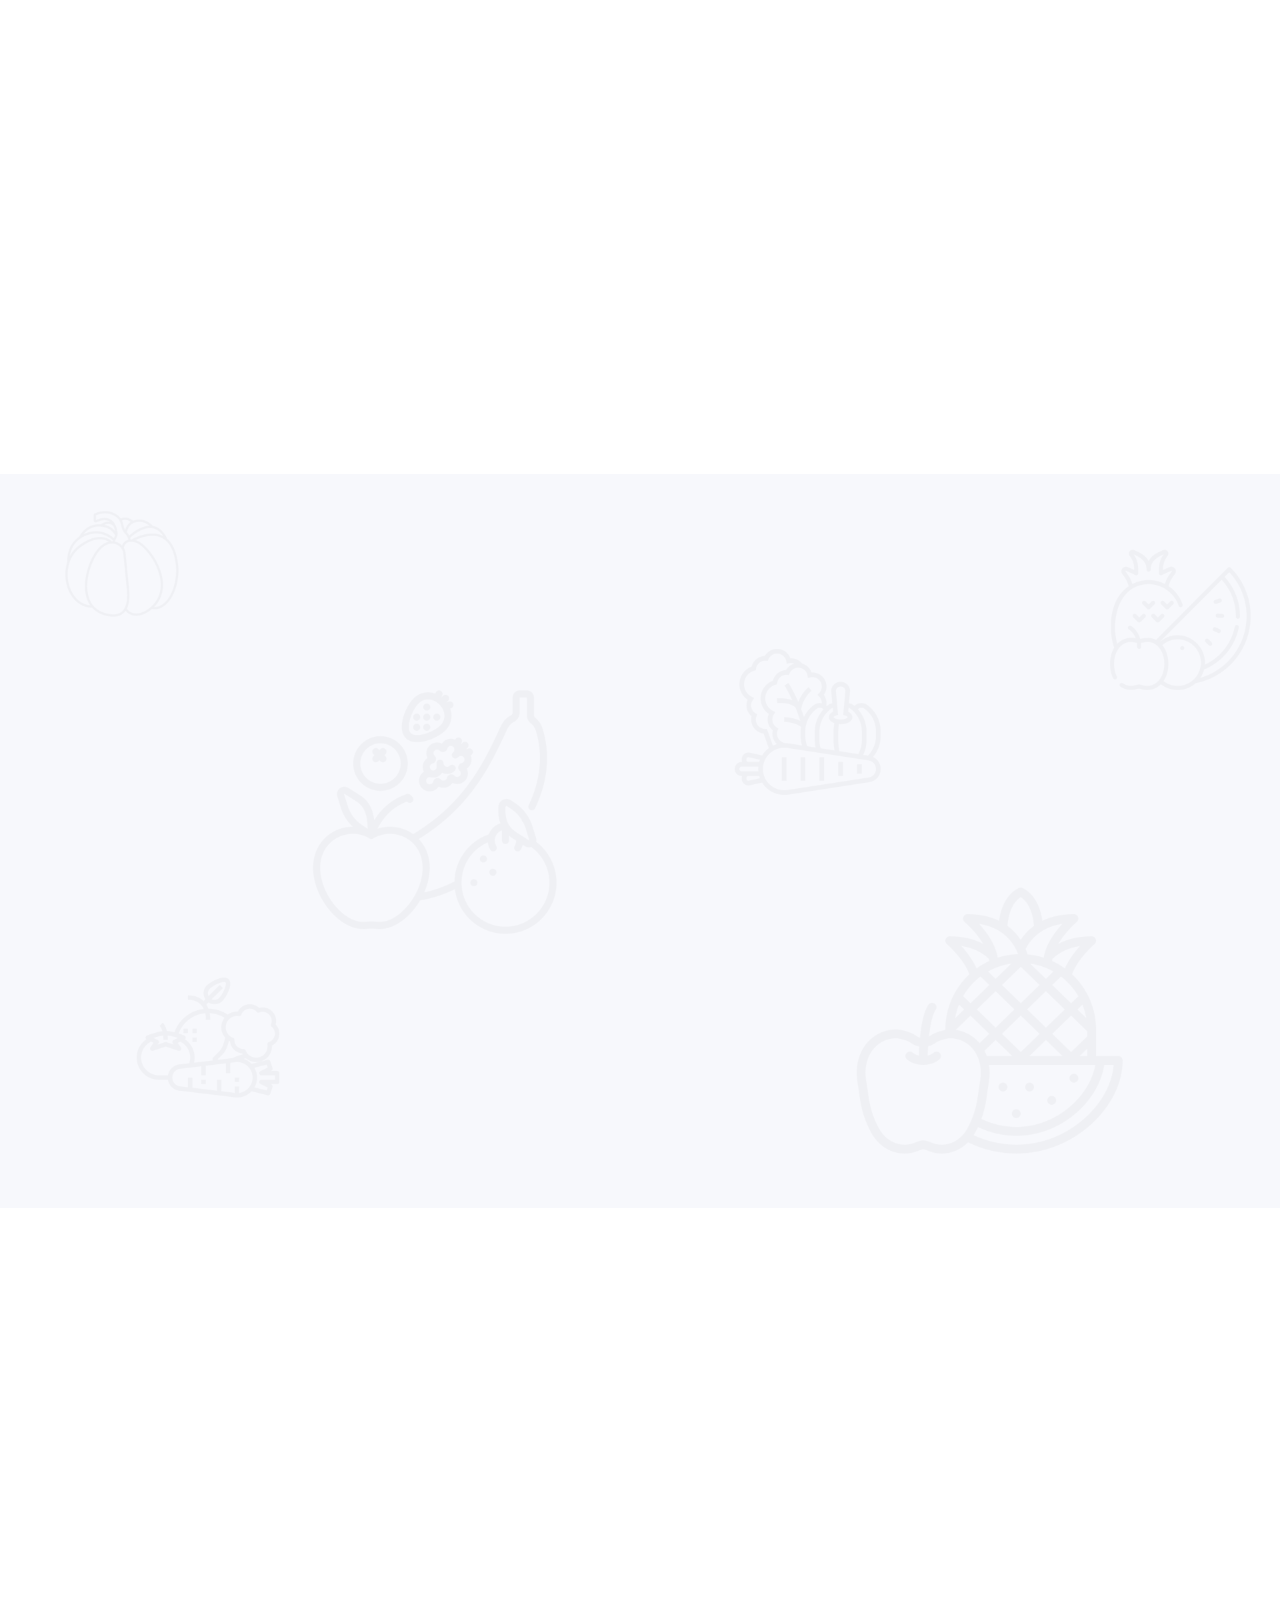
<file: book.html>
<!DOCTYPE html>
<html lang="en">

<head>
    <meta charset="utf-8">
    <title> PROFESSOR EKANEM MICHAEL EKANEM </title>
    <link rel="icon" type="image/x-icon" href="./img/ekemem-1-removebg-preview.png">
    <meta content="width=device-width, initial-scale=1.0" name="viewport">
    <meta content="" name="clamate, Climatology, Climatology, geography, meteorology, climate sciences, geographic information system">
    <meta content="" name="PROFESSOR EKANEM MICHAEL EKANEM">

    <!-- Favicon -->
    <link href="img/favicon.ico" rel="icon">

    <!-- Google Web Fonts -->
    <link rel="preconnect" href="https://fonts.googleapis.com">
    <link rel="preconnect" href="https://fonts.gstatic.com" crossorigin>
    <link href="https://fonts.googleapis.com/css2?family=Open+Sans:wght@400;500&family=Lora:wght@600;700&display=swap" rel="stylesheet"> 

    <!-- Icon Font Stylesheet -->
    <link href="https://cdnjs.cloudflare.com/ajax/libs/font-awesome/5.10.0/css/all.min.css" rel="stylesheet">
    <link href="https://cdn.jsdelivr.net/npm/bootstrap-icons@1.4.1/font/bootstrap-icons.css" rel="stylesheet">

    <!-- Libraries Stylesheet -->
    <link href="lib/animate/animate.min.css" rel="stylesheet">
    <link href="lib/owlcarousel/assets/owl.carousel.min.css" rel="stylesheet">

    <!-- Customized Bootstrap Stylesheet -->
    <link href="css/bootstrap.min.css" rel="stylesheet">

    <!-- Template Stylesheet -->
    <link href="css/style.css" rel="stylesheet">
</head>

<body>
    <!-- Spinner Start -->
    <div id="spinner" class="show bg-white position-fixed translate-middle w-100 vh-100 top-50 start-50 d-flex align-items-center justify-content-center">
        <div class="spinner-border text-primary" role="status"></div>
    </div>
    <!-- Spinner End -->


    <!-- Navbar Start -->
    <div class="container-fluid fixed-top px-0 wow fadeIn" data-wow-delay="0.1s">
        <div class="top-bar row gx-0 align-items-center d-none d-lg-flex">
            <div class="col-lg-6 px-4 text-start">
                <small class="ms-4"><i class="fa fa-envelope me-2 text-danger"></i>
                    ekanememike@gmail.com
                </small>
                <small><i class="fa fa-map-marker-alt me-2 text-danger"></i>
                    University of Uyo P.M.B. 1017, Akwa Ibom State, Nigeria.
                </small> 
               
            </div>
            <div class="col-lg-6 px-5 text-end">
                <small>Follow us:</small>
                <a class="text-body ms-3" href=""><i class="fab fa-facebook-f"></i></a>
                <a class="text-body ms-3" href=""><i class="fab fa-twitter"></i></a>
                <a class="text-body ms-3" href=""><i class="fab fa-linkedin-in"></i></a>
                <a class="text-body ms-3" href=""><i class="fab fa-instagram"></i></a>
            </div>
        </div>

        <nav class="navbar navbar-expand-lg navbar-light py-lg-0 px-lg-5 wow fadeIn" data-wow-delay="0.1s">
            <a href="index.html" class="navbar-brand ms-4 ms-lg-0">
                <img class="img-fluid w-100" src="img/ekenem_logo-removebg-preview.png">
            </a>
            <button type="button" class="navbar-toggler me-4" data-bs-toggle="collapse" data-bs-target="#navbarCollapse">
                <span class="navbar-toggler-icon"></span>
            </button>
            <div class="collapse navbar-collapse" id="navbarCollapse">
                <div class="navbar-nav ms-auto p-4 p-lg-0">
                    <a href="index.html" class="nav-item nav-link active">Home</a>
                    <a href="about.html" class="nav-item nav-link">About</a>
                    <div class="nav-item dropdown">
                        <a href="#" class="nav-link dropdown-toggle" data-bs-toggle="dropdown">Publication</a>
                        <div class="dropdown-menu m-0">
                            <a href="./journal.html" class="dropdown-item">Journal Articles</a>
                            <a href="./book.html" class="dropdown-item">Book chapters</a>
                            <a href="./services.html" class="dropdown-item">Services</a>
                            <a href="./conferences.html" class="dropdown-item">Conferences</a>
                            <a href="./research.html" class="dropdown-item">Research</a>
                        </div>
                    </div>
                    <a href="contact.html" class="nav-item nav-link">Contact</a>
                </div>
                <div class="d-none d-lg-flex ms-2 link-logo"> 
                    <a class="btn btn-square   me-1" href=""><img src="./img/gs.png" alt=""></a>
                    <a class="btn btn-square   me-1" href=""><img src="./img/rg.png" alt=""></a>
            </div>
            </div>
        </nav>
    </div>
    <!-- Navbar End -->


    <!-- Page Header Start -->
    <div class="container-fluid page-header wow fadeIn" data-wow-delay="0.1s">
        <div class="container">
            <h1 class="display-5 mb-3 animated slideInDown"> BOOK CHAPTERS PUBLICATION OF PROFESSOR EKANEM MICHAEL EKANEM </h1>
            <!-- <nav aria-label="breadcrumb animated slideInDown"> -->
                <div class=" mb-0 gap-2 d-flex justify-content-between">
                    <p><a class=" btn button-bg-and-color-for-white-bg rounded-pill py-2 px-4"
                     href="./index.html">Home</a></p> 
                   <p> <a class="btn button-bg-and-color-for-white-bg rounded-pill py-2 px-4"
                     href="./index.html#publications">Publications</a></p> 
                 </div>
            <!-- </nav> -->
        </div>
    </div>
    <!-- Page Header End -->

    <!-- BOOKS Start -->
    <div class="container-xxl py-6" id="book">
        <div class="container">
            <div class="section-header text-center mx-auto mb-5 wow fadeInUp" data-wow-delay="0.1s" style="max-width: 500px;">
                <h1 class="display-5 mb-3">BOOKS</h1>
                <p>BOOK PUBLICATION OF PROFESSOR EKANEM MICHAEL EKANEM</p>
            </div>
            <div class="row g-5 book-height text-center">
                <div class="col-lg-4 col-md-6 wow fadeInUp book-div" data-wow-delay="0.1s">
                    <img class="img-fluid "  src="img/book-1.png" alt="">
                    <div class="bg-light p-4">
                        <P class="d-block  lh-base mb-4" >Global of Warming: The Need for Action and Co-operation in Atmosphere Conservation and Management for Sustainable Development: High Points in Development Abasiekong, E. M. and Modo, I.V.O. (Editors), Department of Sociology, University of Uyo (1994). Pp. 371-381. </P>
                        <div class="col-12 text-center mt-2">
                            <a class="btn button-bg-and-color-for-white-bg rounded-pill py-3 px-5 " href="#"
                                download="#">Download</a>
                        </div>
                    </div>
                </div>
                <div class="col-lg-4 col-md-6 wow fadeInUp book-div" data-wow-delay="0.3s">
                    <img class="img-fluid "  src="img/book-1.png" alt="">
                    <div class="bg-light p-4">
                        <p class="d-block  lh-base mb-4" >Urban Surface Energy Balance over Water and Concrete GEOGRAPHY AND THE NIGERIAN ENVIRONMENT. A Book of Readings. (1998). Department of Geography, University of Uyo, pp. 139 – 142.</p>
                        <div class="col-12 text-center mt-2">
                            <a class="btn button-bg-and-color-for-white-bg rounded-pill py-3 px-5 " href="#"
                                download="#">Download</a>
                        </div>
                    </div>
                </div>
                <div class="col-lg-4 col-md-6 wow fadeInUp book-div" data-wow-delay="0.5s">
                    <img class="img-fluid "  src="img/book-1.png" alt="">
                    <div class="bg-light p-4">
                        <p class="d-block  lh-base mb-4" >Climate Change and Public Health in Uyanga J and Ukpong-umo R (Eds) 2015 Basic Issues on Environment and Health NIMEHAS pp. 85 - 125 4. </p>
                        <div class="col-12 text-center mt-2">
                            <a class="btn button-bg-and-color-for-white-bg rounded-pill py-3 px-5 " href="#"
                                download="#">Download</a>
                        </div>
                    </div>
                </div>
                <div class="col-lg-4 col-md-6 wow fadeInUp book-div" data-wow-delay="0.1s">
                    <img class="img-fluid "  src="img/book-1.png" alt="">
                    <div class="bg-light p-4">
                        <p class="d-block  lh-base mb-4">The Changing Climate in Climate Change: Eco-Political Quagmire in Development. 58th Inaugural Lecture of University of Uyo. Akwa Ibom state Nigeria. Delivered On the 22nd February 2018. </p>
                        <div class="col-12 text-center mt-2">
                            <a class="btn button-bg-and-color-for-white-bg rounded-pill py-3 px-5 " href="#"
                                download="#">Download</a>
                        </div>
                    </div>
                </div>
                <div class="col-lg-4 col-md-6 wow fadeInUp book-div" data-wow-delay="0.3s">
                    <img class="img-fluid "  src="img/book-1.png" alt="">
                    <div class="bg-light p-4">
                        <p class="d-block  lh-base mb-4" >Basic Climatology  ALI Graphy Publishers 2022 295pp</p>
                        <div class="col-12 text-center mt-2">
                            <a class="btn button-bg-and-color-for-white-bg rounded-pill py-3 px-5 " href="#"
                                download="#">Download</a>
                        </div>
                    </div>
                </div>
            </div>
        </div>
    </div>
    <!-- BOOKS End -->

    <!-- PROFESSIONAL BODIES Start -->
    <div class="container-fluid bg-light bg-icon py-6 mb-5">
        <div class="container">
            <div class="section-header text-center mx-auto mb-5 wow fadeInUp" data-wow-delay="0.1s"
                style="max-width: 500px;">
                <h1 class="display-5 mb-3">MEMBERSHIP IN PROFESSIONAL BODIES</h1>
            </div>
            <div class="owl-carousel testimonial-carousel wow fadeInUp" data-wow-delay="0.1s">
                <div class="testimonial-item position-relative bg-white p-5 mt-4">
                    <i class="fa fa-quote-left fa-3x icon-color position-absolute top-0 start-0 mt-n4 ms-5"></i>
                    <p class="mb-4">
                        Member, Nigerian Geographical Association (NGA)
                    </p>

                </div>
                <div class="testimonial-item position-relative bg-white p-5 mt-4">
                    <i class="fa fa-quote-left fa-3x icon-color position-absolute top-0 start-0 mt-n4 ms-5"></i>
                    <p class="mb-4">
                        Member, Nigerian Society for Biological Conservation (NSBC)
                    </p>
                </div>
                <div class="testimonial-item position-relative bg-white p-5 mt-4">
                    <i class="fa fa-quote-left fa-3x icon-color position-absolute top-0 start-0 mt-n4 ms-5"></i>
                    <p class="mb-4">Member, Soil Science Society of Nigeria (SSSN)</p>

                </div>
                <div class="testimonial-item position-relative bg-white p-5 mt-4">
                    <i class="fa fa-quote-left fa-3x icon-color position-absolute top-0 start-0 mt-n4 ms-5"></i>
                    <p class="mb-4">Member, Nigerian Meteorological Society (NMS)</p>
                </div>
                <div class="testimonial-item position-relative bg-white p-5 mt-4">
                    <i class="fa fa-quote-left fa-3x icon-color position-absolute top-0 start-0 mt-n4 ms-5"></i>
                    <p class="mb-4">Member, Computer Association of Nigeria (COAN)</p>
                </div>
                <div class="testimonial-item position-relative bg-white p-5 mt-4">
                    <i class="fa fa-quote-left fa-3x icon-color position-absolute top-0 start-0 mt-n4 ms-5"></i>
                    <p class="mb-4">Member, Nigerian Geography Teachers’ Association (NIGEOTAS) </p>
                </div>
                <div class="testimonial-item position-relative bg-white p-5 mt-4">
                    <i class="fa fa-quote-left fa-3x icon-color position-absolute top-0 start-0 mt-n4 ms-5"></i>
                    <p class="mb-4">Member, Nigerian Environmental Study Team (NEST)</p>
                </div>
                <div class="testimonial-item position-relative bg-white p-5 mt-4">
                    <i class="fa fa-quote-left fa-3x icon-color position-absolute top-0 start-0 mt-n4 ms-5"></i>
                    <p class="mb-4">Member, Nigerian Conservation Foundation (NCF) </p>
                </div>
                <div class="testimonial-item position-relative bg-white p-5 mt-4">
                    <i class="fa fa-quote-left fa-3x icon-color position-absolute top-0 start-0 mt-n4 ms-5"></i>
                    <p class="mb-4">Member, Nigerian Environmental Society (NES)</p>
                </div>
                <div class="testimonial-item position-relative bg-white p-5 mt-4">
                    <i class="fa fa-quote-left fa-3x icon-color position-absolute top-0 start-0 mt-n4 ms-5"></i>
                    <p class="mb-4">Member, Tropical Environment Forum (TEFO)</p>
                </div>
                <div class="testimonial-item position-relative bg-white p-5 mt-4">
                    <i class="fa fa-quote-left fa-3x icon-color position-absolute top-0 start-0 mt-n4 ms-5"></i>
                    <p class="mb-4">Member, International Society of Environmental Geo-technology (ISEG) </p>
                </div>
                <div class="testimonial-item position-relative bg-white p-5 mt-4">
                    <i class="fa fa-quote-left fa-3x icon-color position-absolute top-0 start-0 mt-n4 ms-5"></i>
                    <p class="mb-4">Member, Global Alliance for Disaster Reduction (GADR) </p>
                </div>
                <div class="testimonial-item position-relative bg-white p-5 mt-4">
                    <i class="fa fa-quote-left fa-3x icon-color position-absolute top-0 start-0 mt-n4 ms-5"></i>
                    <p class="mb-4">Chairman, West African Climate Change Specialty Group</p>
                </div>

            </div>
        </div>
    </div>
    <!-- PROFESSIONAL BODIES End -->

    <!-- Footer Start -->
    <div class="container-fluid bg-dark footer mt-5 pt-5 wow fadeIn z-index" data-wow-delay="0.1s">
        <div class="container py-5">
            <div class="row g-5">
                <div class="col-lg-3 col-md-6 footer-logo">
                    <a href="index.html" class="navbar-brand ms-4 ms-lg-0 mb-3">
                        <img class="img-fluid w-100" src="img/ekenem_logo-removebg-preview.png">
                    </a>
                        <p>
                            Professor of Theoretical and Applied Climatology
                    </p><hr>
                    <p>
                        Dept. of Geography & Natural Resources Management
                    </p>
                    <div class="d-flex pt-2 link-logo">
                        <a class="btn btn-square   me-1" href=""><img src="./img/gs.png" alt=""></a>
                        <a class="btn btn-square   me-1" href=""><img src="./img/orcid.png" alt=""></a>
                        <a class="btn btn-square   me-1" href=""><img src="./img/wos.png" alt=""></a>
                        <a class="btn btn-square   me-1" href=""><img src="./img/rg.png" alt=""></a>
                    </div>
                </div>
                <div class="col-lg-3 col-md-6">
                    <h4 class="text-light mb-4">Address</h4>
                    <p><i class="fa fa-map-marker-alt me-3"></i>Faculty of Social Sciences, University of Uyo
                        P.M.B. 1017, Uyo, Akwa Ibom State, Nigeria.</p>
                    <p><i class="fa fa-phone-alt me-3"></i>+234 8030996621</p>
                    <p><i class="fa fa-phone-alt me-3"></i>+234 8123114424</p>
                    <p><i class="fa fa-envelope me-3"></i>ekanememike@gmail.com</p>
                </div>
                <div class="col-lg-3 col-md-6">
                    <h4 class="text-light mb-4">Publications</h4>
                    <a class="btn btn-link" href="./journal.html">Journal Articles</a>
                    <a class="btn btn-link" href="./book.html">Books</a>
                    <a class="btn btn-link" href="./services.html">Services</a>
                    <a class="btn btn-link" href="./conferences.html">Conferences</a>
                    <a class="btn btn-link" href="./research.html">Research</a>
                    <a class="btn btn-link" href="./about.html">About</a>
                </div>
                <div class="col-lg-3 col-md-6">
                    <h4 class="text-light mb-4">Newsletter</h4>
                    <p>PROFESSOR EKANEM MICHAEL EKANEM </p>
                    <a href="./contact.html"
                    class="btn button-bg-and-color-for-white-bg rounded-pill py-sm-3 px-sm-5">SignUp</a>
         </div>
        </div>
        <div class="container-fluid copyright">
            <div class="container">
                <div class="row">
                    <div class="col-md-6 text-center text-md-start mb-3 mb-md-0">
                        &copy; <a href="#">Prof. EKANEM MICHAEL</a>, All Right Reserved.
                    </div>
                    <div class="col-md-6 text-center text-md-end">
                        Designed By <a href="https://web.facebook.com/?_rdc=1&_rdr">Pius Udomah</a>
                    </div>
                </div>
            </div>
        </div>
    </div>
    <!-- Footer End -->



    <!-- Back to Top -->
    <a href="#" class="btn btn-lg button-bg-and-color  btn-lg-square rounded-circle back-to-top"><i
        class="bi bi-arrow-up"></i></a>


    <!-- JavaScript Libraries -->
    <script src="https://code.jquery.com/jquery-3.4.1.min.js"></script>
    <script src="https://cdn.jsdelivr.net/npm/bootstrap@5.0.0/dist/js/bootstrap.bundle.min.js"></script>
    <script src="lib/wow/wow.min.js"></script>
    <script src="lib/easing/easing.min.js"></script>
    <script src="lib/waypoints/waypoints.min.js"></script>
    <script src="lib/owlcarousel/owl.carousel.min.js"></script>

    <!-- Template Javascript -->
    <script src="js/main.js"></script>
</body>

</html>
</file>
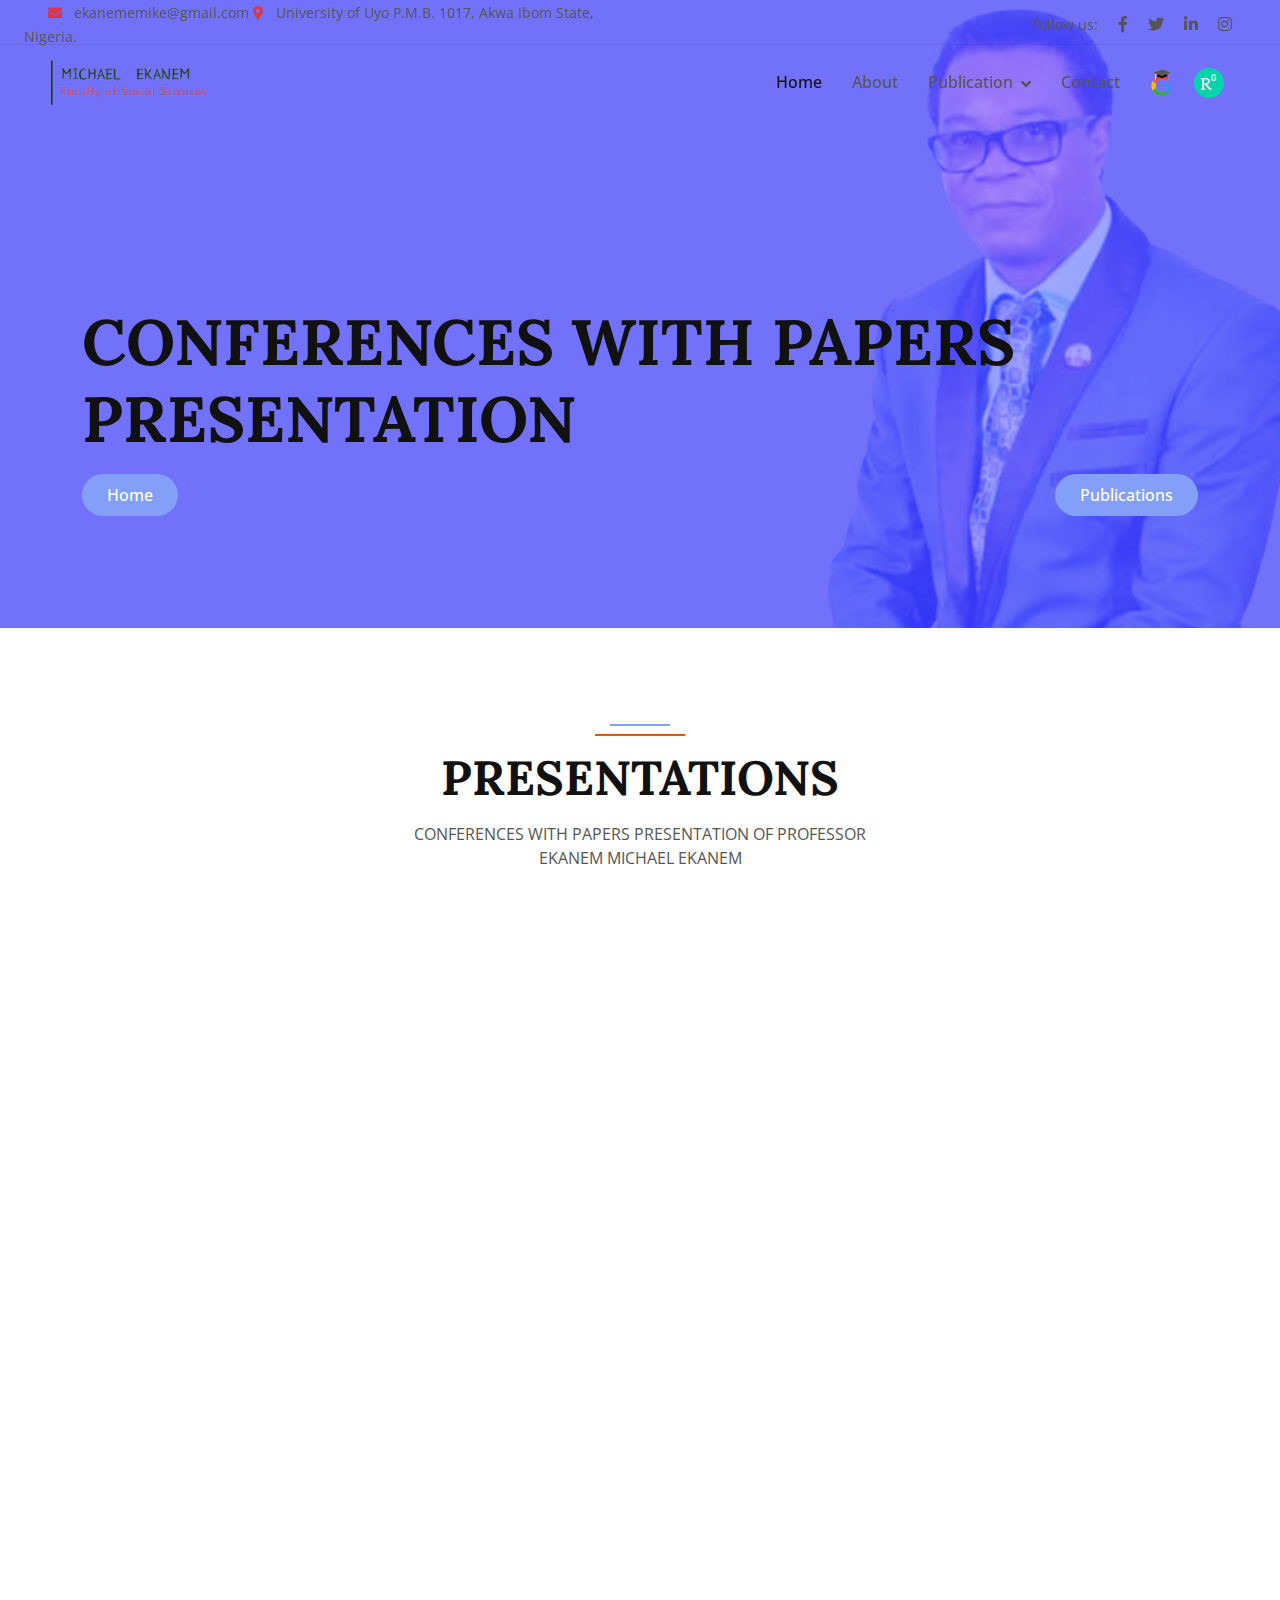
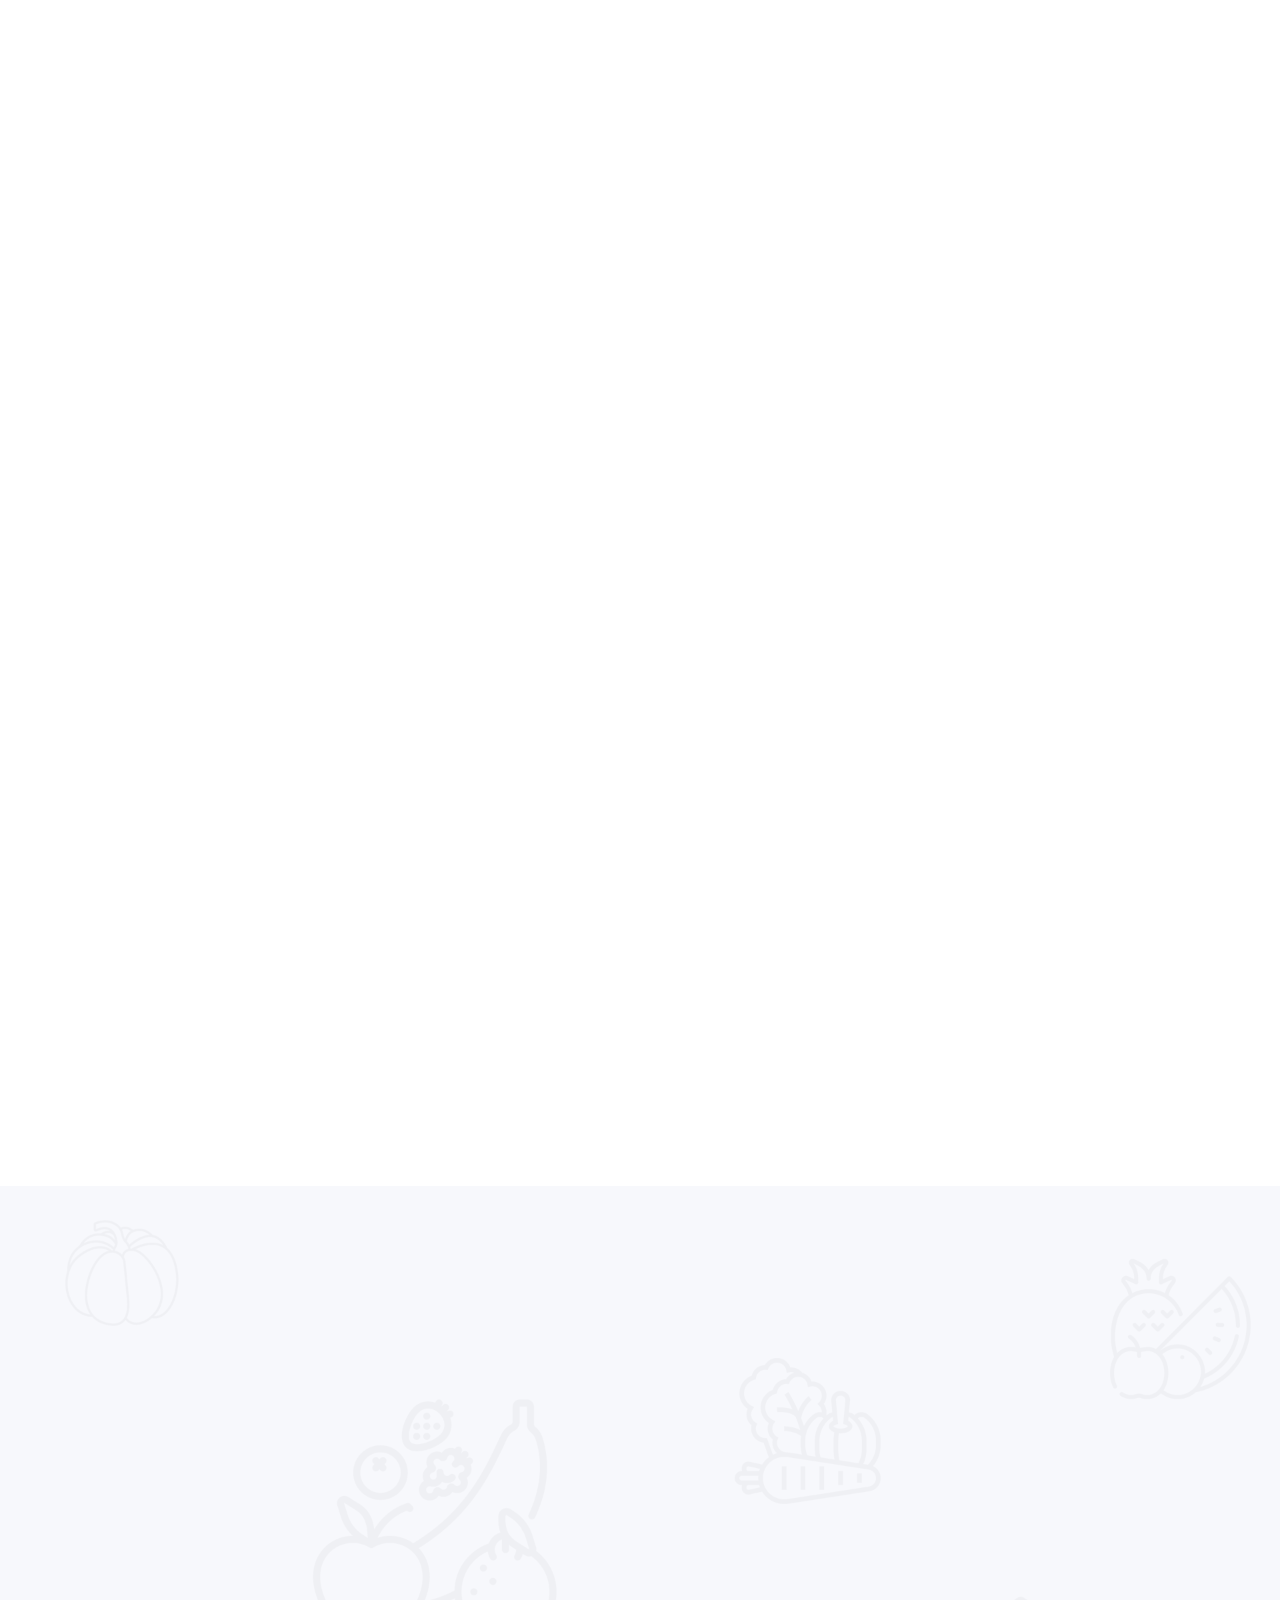
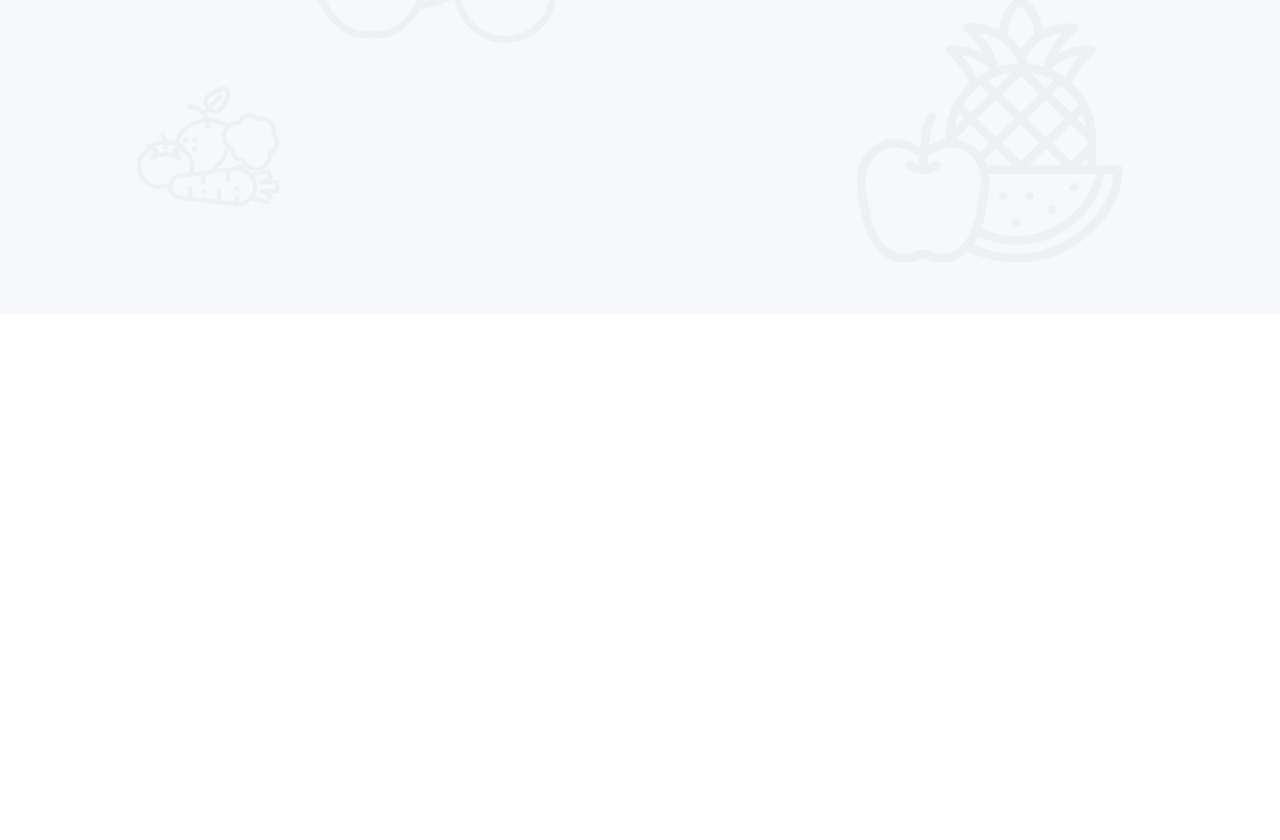
<file: conferences.html>
<!DOCTYPE html>
<html lang="en">

<head>
    <meta charset="utf-8">
    <title> PROFESSOR EKANEM MICHAEL EKANEM </title>
    <link rel="icon" type="image/x-icon" href="./img/ekemem-1-removebg-preview.png">
    <meta content="width=device-width, initial-scale=1.0" name="viewport">
    <meta content="" name="clamate, Climatology, Climatology, geography, meteorology, climate sciences, geographic information system">
    <meta content="" name="PROFESSOR EKANEM MICHAEL EKANEM">

    <!-- Favicon -->
    <link href="img/favicon.ico" rel="icon">

    <!-- Google Web Fonts -->
    <link rel="preconnect" href="https://fonts.googleapis.com">
    <link rel="preconnect" href="https://fonts.gstatic.com" crossorigin>
    <link href="https://fonts.googleapis.com/css2?family=Open+Sans:wght@400;500&family=Lora:wght@600;700&display=swap"
        rel="stylesheet">

    <!-- Icon Font Stylesheet -->
    <link href="https://cdnjs.cloudflare.com/ajax/libs/font-awesome/5.10.0/css/all.min.css" rel="stylesheet">
    <link href="https://cdn.jsdelivr.net/npm/bootstrap-icons@1.4.1/font/bootstrap-icons.css" rel="stylesheet">

    <!-- Libraries Stylesheet -->
    <link href="lib/animate/animate.min.css" rel="stylesheet">
    <link href="lib/owlcarousel/assets/owl.carousel.min.css" rel="stylesheet">

    <!-- Customized Bootstrap Stylesheet -->
    <link href="css/bootstrap.min.css" rel="stylesheet">

    <!-- Template Stylesheet -->
    <link href="css/style.css" rel="stylesheet">
</head>

<body>
    <!-- Spinner Start -->
    <div id="spinner"
        class="show bg-white position-fixed translate-middle w-100 vh-100 top-50 start-50 d-flex align-items-center justify-content-center">
        <div class="spinner-border text-primary" role="status"></div>
    </div>
    <!-- Spinner End -->


    <!-- Navbar Start -->
    <div class="container-fluid fixed-top px-0 wow fadeIn" data-wow-delay="0.1s">
        <div class="top-bar row gx-0 align-items-center d-none d-lg-flex">
            <div class="col-lg-6 px-4 text-start">
                <small class="ms-4"><i class="fa fa-envelope me-2 text-danger"></i>
                    ekanememike@gmail.com
                </small>
                <small><i class="fa fa-map-marker-alt me-2 text-danger"></i>
                    University of Uyo P.M.B. 1017, Akwa Ibom State, Nigeria.
                </small>

            </div>
            <div class="col-lg-6 px-5 text-end">
                <small>Follow us:</small>
                <a class="text-body ms-3" href=""><i class="fab fa-facebook-f"></i></a>
                <a class="text-body ms-3" href=""><i class="fab fa-twitter"></i></a>
                <a class="text-body ms-3" href=""><i class="fab fa-linkedin-in"></i></a>
                <a class="text-body ms-3" href=""><i class="fab fa-instagram"></i></a>
            </div>
        </div>

        <nav class="navbar navbar-expand-lg navbar-light py-lg-0 px-lg-5 wow fadeIn" data-wow-delay="0.1s">
            <a href="index.html" class="navbar-brand ms-4 ms-lg-0">
                <img class="img-fluid w-100" src="img/ekenem_logo-removebg-preview.png">
            </a>
            <button type="button" class="navbar-toggler me-4" data-bs-toggle="collapse"
                data-bs-target="#navbarCollapse">
                <span class="navbar-toggler-icon"></span>
            </button>
            <div class="collapse navbar-collapse" id="navbarCollapse">
                <div class="navbar-nav ms-auto p-4 p-lg-0">
                    <a href="index.html" class="nav-item nav-link active">Home</a>
                    <a href="about.html" class="nav-item nav-link">About</a>
                    <div class="nav-item dropdown">
                        <a href="#" class="nav-link dropdown-toggle" data-bs-toggle="dropdown">Publication</a>
                        <div class="dropdown-menu m-0">
                            <a href="./journal.html" class="dropdown-item">Journal Articles</a>
                            <a href="./book.html" class="dropdown-item">Book chapters</a>
                            <a href="./services.html" class="dropdown-item">Services</a>
                            <a href="./conferences.html" class="dropdown-item">Conferences</a>
                            <a href="./research.html" class="dropdown-item">Research</a>
                        </div>
                    </div>
                    <a href="contact.html" class="nav-item nav-link">Contact</a>
                </div>
                <div class="d-none d-lg-flex ms-2 link-logo">
                    <a class="btn btn-square   me-1" href=""><img src="./img/gs.png" alt=""></a>
                    <a class="btn btn-square   me-1" href=""><img src="./img/rg.png" alt=""></a>
                </div>
            </div>
        </nav>
    </div>
    <!-- Navbar End -->


    <!-- Page Header Start -->
    <div class="container-fluid page-header wow fadeIn" data-wow-delay="0.1s">
        <div class="container">
            <h1 class="display-3 mb-3 animated slideInDown">CONFERENCES WITH PAPERS PRESENTATION</h1>
            <!-- <nav aria-label="breadcrumb animated slideInDown"> -->
                <div class=" mb-0 gap-2 d-flex justify-content-between">
                    <p><a class=" btn button-bg-and-color-for-white-bg rounded-pill py-2 px-4"
                     href="./index.html">Home</a></p> 
                   <p> <a class="btn button-bg-and-color-for-white-bg rounded-pill py-2 px-4"
                     href="./index.html#publications">Publications</a></p> 
                 </div>
            <!-- </nav> -->
        </div>
    </div>
    <!-- Page Header End -->


    <div class="container-xxl py-6" id="conferences">
        <div class="container">
            <div class="section-header text-center mx-auto mb-5 wow fadeInUp" data-wow-delay="0.1s"
                style="max-width: 500px;">
                <h1 class="display-5 mb-3">PRESENTATIONS</h1>
                <p>CONFERENCES WITH PAPERS PRESENTATION OF PROFESSOR EKANEM MICHAEL EKANEM</p>
            </div>
            <div class="row g-5 book-height text-center">
                <div class="col-lg-4 col-md-6 wow fadeInUp book-div" data-wow-delay="0.1s">
                    <div class="bg-light p-4">
                        <P class="d-block  lh-base mb-4">“Global Warming: The Need for Action and Co-operation in
                            Atmospheric Conservation and Preservation.” A Paper Presented at the 3rd Annual Conference
                            of Nigerian Society for Biological Conservation. May, 1999, Polytechnic, Calabar </P>
                        <div class="col-12 text-center mt-2">
                            <a class="btn button-bg-and-color-for-white-bg rounded-pill py-3 px-5 " href="#"
                                download="#">Download</a>
                        </div>
                    </div>
                </div>
                <div class="col-lg-4 col-md-6 wow fadeInUp book-div" data-wow-delay="0.3s">
                    <div class="bg-light p-4">
                        <p class="d-block  lh-base mb-4">Environmental Factors in Tourism Development in Akwa Ibom
                            State”. Being a Paper Presented at the National Conference on Business in Nigeria in the
                            90’s, August 1991, Ikot Osurua Campus of University of Cross River State</p>
                        <div class="col-12 text-center mt-2">
                            <a class="btn button-bg-and-color-for-white-bg rounded-pill py-3 px-5 " href="#"
                                download="#">Download</a>
                        </div>
                    </div>
                </div>
                <div class="col-lg-4 col-md-6 wow fadeInUp book-div" data-wow-delay="0.5s">
                    <div class="bg-light p-4">
                        <p class="d-block  lh-base mb-4">“Climatic factors in Coastal Soils Management”. A Paper
                            Presented at the 21st Annual Conference of Soil Science Society of Nigeria. February 1994,
                            University of Uyo </p>
                        <div class="col-12 text-center mt-2">
                            <a class="btn button-bg-and-color-for-white-bg rounded-pill py-3 px-5 " href="#"
                                download="#">Download</a>
                        </div>
                    </div>
                </div>
                <div class="col-lg-4 col-md-6 wow fadeInUp book-div" data-wow-delay="0.1s">
                    <div class="bg-light p-4">
                        <p class="d-block  lh-base mb-4">Urban Surface, Energy balance and Physiological Comfort.” Being
                            a paper Presented at the 4th Annual Scientific Conference of the Nigerian Society for
                            Biological Conservation. September 1995, University of Uyo </p>
                        <div class="col-12 text-center mt-2">
                            <a class="btn button-bg-and-color-for-white-bg rounded-pill py-3 px-5 " href="#"
                                download="#">Download</a>
                        </div>
                    </div>
                </div>
                <div class="col-lg-4 col-md-6 wow fadeInUp book-div" data-wow-delay="0.3s">
                    <div class="bg-light p-4">
                        <p class="d-block  lh-base mb-4">Basic Climatology ALI Graphy Publishers 2022 295pp</p>
                        <div class="col-12 text-center mt-2">
                            <a class="btn button-bg-and-color-for-white-bg rounded-pill py-3 px-5 " href="#"
                                download="#">Download</a>
                        </div>
                    </div>
                </div>
                <div class="col-lg-4 col-md-6 wow fadeInUp book-div" data-wow-delay="0.1s">
                    <div class="bg-light p-4">
                        <p class="d-block  lh-base mb-4">“Climate and Housing: The Humid Tropical Experience.” Being a
                            paper Presented at the 4th Annual Scientific Conference of the Nigerian Society for
                            Biological Conservation, September, 1995, University of Uyo </p>
                        <div class="col-12 text-center mt-2">
                            <a class="btn button-bg-and-color-for-white-bg rounded-pill py-3 px-5 " href="#"
                                download="#">Download</a>
                        </div>
                    </div>
                </div>
                <div class="col-lg-4 col-md-6 wow fadeInUp book-div" data-wow-delay="0.1s">
                    <div class="bg-light p-4">
                        <p class="d-block  lh-base mb-4">“Net Radiation Over Roof Top Surface on a Humid Tropical City.”
                            Being a paper presented at the 41st Annual Conference of the Nigerian Geography Association,
                            June 1998, University of Uyo </p>
                        <div class="col-12 text-center mt-2">
                            <a class="btn button-bg-and-color-for-white-bg rounded-pill py-3 px-5 " href="#"
                                download="#">Download</a>
                        </div>
                    </div>
                </div>
                <div class="col-lg-4 col-md-6 wow fadeInUp book-div" data-wow-delay="0.1s">
                    <div class="bg-light p-4">
                        <p class="d-block  lh-base mb-4">“Radiation Fluxes Over Bare Ground Surface in an Urban Centre,”
                            Being a paper presented at the 2nd Annual Conference of Tropical environment Forum.
                            Polytechnic, Calabar – July 1999. </p>
                        <div class="col-12 text-center mt-2">
                            <a class="btn button-bg-and-color-for-white-bg rounded-pill py-3 px-5 " href="#"
                                download="#">Download</a>
                        </div>
                    </div>
                </div>
                <div class="col-lg-4 col-md-6 wow fadeInUp book-div" data-wow-delay="0.1s">
                    <div class="bg-light p-4">
                        <p class="d-block  lh-base mb-4">Climate and Housing Design/Structures: The Humid Tropical
                            Experience: Being a paper presented at the 3rd National Conference of Tropical Environment
                            Forum. May 24 – 26, 2000. Polytechnic Calabar </p>
                        <div class="col-12 text-center mt-2">
                            <a class="btn button-bg-and-color-for-white-bg rounded-pill py-3 px-5 " href="#"
                                download="#">Download</a>
                        </div>
                    </div>
                </div>
                <div class="col-lg-4 col-md-6 wow fadeInUp book-div" data-wow-delay="0.1s">
                    <div class="bg-light p-4">
                        <p class="d-block  lh-base mb-4">The Climate Environment and Fisheries”. Being a paper presented
                            at the 43rd Annual Geography Conference of Nigeria Association. Abu, Zaria, 28th May – 1st
                            of June 2000. </p>
                        <div class="col-12 text-center mt-2">
                            <a class="btn button-bg-and-color-for-white-bg rounded-pill py-3 px-5 " href="#"
                                download="#">Download</a>
                        </div>
                    </div>
                </div>
                <div class="col-lg-4 col-md-6 wow fadeInUp book-div" data-wow-delay="0.1s">
                    <div class="bg-light p-4">
                        <p class="d-block  lh-base mb-4">“Climate in Fire Service Operations” Being a Paper Presented at
                            the 22nd Annual National Conference of Nigeria Fire Service Direction/CEO: 14 – 17 November
                            2000, Uyo, Akwa Ibom State.. </p>
                        <div class="col-12 text-center mt-2">
                            <a class="btn button-bg-and-color-for-white-bg rounded-pill py-3 px-5 " href="#"
                                download="#">Download</a>
                        </div>
                    </div>
                </div>
                <div class="col-lg-4 col-md-6 wow fadeInUp book-div" data-wow-delay="0.1s">
                    <div class="bg-light p-4">
                        <p class="d-block  lh-base mb-4">The Changing Annual Rainfall and Temperature Averages in the
                            Humid Tropical City of Uyo, Nigeria. Being a paper presented at the 47th Annual Conference
                            of Nigerian Geographic Association. University of Port Harcourt, 14th – 19th August 2005.
                        </p>
                        <div class="col-12 text-center mt-2">
                            <a class="btn button-bg-and-color-for-white-bg rounded-pill py-3 px-5 " href="#"
                                download="#">Download</a>
                        </div>
                    </div>
                </div>
                <div class="col-lg-4 col-md-6 wow fadeInUp book-div" data-wow-delay="0.1s">
                    <div class="bg-light p-4">
                        <p class="d-block  lh-base mb-4">“Groundwater Resource Exploitation in Southeastern Nigeria”
                            Being a Paper presented at International Conference on Infrastructure Development and the
                            Environment (ICIDEN – ABUJA 2006) September 10 – 15, 2006 Abuja, Nigeria </p>
                        <div class="col-12 text-center mt-2">
                            <a class="btn button-bg-and-color-for-white-bg rounded-pill py-3 px-5 " href="#"
                                download="#">Download</a>
                        </div>
                    </div>
                </div>
                <div class="col-lg-4 col-md-6 wow fadeInUp book-div" data-wow-delay="0.1s">
                    <div class="bg-light p-4">
                        <p class="d-block  lh-base mb-4">“Information Technology Products and the Environment” Being a
                            Paper presented at International Conference on Infrastructure Development and the
                            Environment (ICIDEN – ABUJA 2006) September 10 – 15, 2006 Abuja, Nigeria </p>
                        <div class="col-12 text-center mt-2">
                            <a class="btn button-bg-and-color-for-white-bg rounded-pill py-3 px-5 " href="#"
                                download="#">Download</a>
                        </div>
                    </div>
                </div>
                <div class="col-lg-4 col-md-6 wow fadeInUp book-div" data-wow-delay="0.1s">
                    <div class="bg-light p-4">
                        <p class="d-block  lh-base mb-4">“Genitourinary Schistosomiasis in Preschool Children in a Rural
                            Community of Cross River State, Nigeria: Implication for Control” Being a Paper presented at
                            International Conference on Infrastructure Development and the Environment (ICIDEN – ABUJA
                            2006) September 10 – 15, 2006 Abuja, Nigeria </p>
                        <div class="col-12 text-center mt-2">
                            <a class="btn button-bg-and-color-for-white-bg rounded-pill py-3 px-5 " href="#"
                                download="#">Download</a>
                        </div>
                    </div>
                </div>
                <div class="col-lg-4 col-md-6 wow fadeInUp book-div" data-wow-delay="0.1s">
                    <div class="bg-light p-4">
                        <p class="d-block  lh-base mb-4">“Climate Change, Desertification and Dust Generation in
                            Nigeria: A Review” Being a Paper presented at International Conference on Infrastructure
                            Development and the Environment (ICIDEN – ABUJA 2006) September 10 – 15, 2006 Abuja, Nigeria
                        </p>
                        <div class="col-12 text-center mt-2">
                            <a class="btn button-bg-and-color-for-white-bg rounded-pill py-3 px-5 " href="#"
                                download="#">Download</a>
                        </div>
                    </div>
                </div>
                <div class="col-lg-4 col-md-6 wow fadeInUp book-div" data-wow-delay="0.1s">
                    <div class="bg-light p-4">
                        <p class="d-block  lh-base mb-4">Planning and Writing of Grant- Oriented Research Proposal
                            Workshop Post Graduate School University of Ibadan June 25 – 27, 2007 </p>
                        <div class="col-12 text-center mt-2">
                            <a class="btn button-bg-and-color-for-white-bg rounded-pill py-3 px-5 " href="#"
                                download="#">Download</a>
                        </div>
                    </div>
                </div>
                <div class="col-lg-4 col-md-6 wow fadeInUp book-div" data-wow-delay="0.1s">
                    <div class="bg-light p-4">
                        <p class="d-block  lh-base mb-4">National Universities Commission’s Sensitization Workshop on
                            The Establishment of Campus Geographic Information System (CAMGIS) May 2007 Abuja </p>
                        <div class="col-12 text-center mt-2">
                            <a class="btn button-bg-and-color-for-white-bg rounded-pill py-3 px-5 " href="#"
                                download="#">Download</a>
                        </div>
                    </div>
                </div>
                <div class="col-lg-4 col-md-6 wow fadeInUp book-div" data-wow-delay="0.1s">
                    <div class="bg-light p-4">
                        <p class="d-block  lh-base mb-4">Youth Mobilization Strategies for Political Participation Being
                            a paper presented at Centre for Black and African Arts and Civilization National Workshop on
                            Cultural Rejuvenation for National Integration and Sustainable Development. April 17 – 18
                            2008 Ajah Lagos. </p>
                        <div class="col-12 text-center mt-2">
                            <a class="btn button-bg-and-color-for-white-bg rounded-pill py-3 px-5 " href="#"
                                download="#">Download</a>
                        </div>
                    </div>
                </div>
                <div class="col-lg-4 col-md-6 wow fadeInUp book-div" data-wow-delay="0.1s">
                    <div class="bg-light p-4">
                        <p class="d-block  lh-base mb-4">Climate Change: Towards a Low Carbon Economy Being a Public
                            Lecture on 2008 World Environment Day Celebration in Akwa Ibom State. 5th June, 2008. </p>
                        <div class="col-12 text-center mt-2">
                            <a class="btn button-bg-and-color-for-white-bg rounded-pill py-3 px-5 " href="#"
                                download="#">Download</a>
                        </div>
                    </div>
                </div>
                <div class="col-lg-4 col-md-6 wow fadeInUp book-div" data-wow-delay="0.1s">
                    <div class="bg-light p-4">
                        <p class="d-block  lh-base mb-4">Tourism: Responding to the Challenges of Climate Change.
                            Workshop on 2008 World Tourism Day Celebration Uyo, Akwa Ibom State. 28th September, 2008.
                        </p>
                        <div class="col-12 text-center mt-2">
                            <a class="btn button-bg-and-color-for-white-bg rounded-pill py-3 px-5 " href="#"
                                download="#">Download</a>
                        </div>
                    </div>
                </div>
                <div class="col-lg-4 col-md-6 wow fadeInUp book-div" data-wow-delay="0.1s">
                    <div class="bg-light p-4">
                        <p class="d-block  lh-base mb-4">Conquering Climate Change: New Opportunities New Economies:
                            South Carolina State University – Orangeburg, Sept. 1, 2009. </p>
                        <div class="col-12 text-center mt-2">
                            <a class="btn button-bg-and-color-for-white-bg rounded-pill py-3 px-5 " href="#"
                                download="#">Download</a>
                        </div>
                    </div>
                </div>
                <div class="col-lg-4 col-md-6 wow fadeInUp book-div" data-wow-delay="0.1s">
                    <div class="bg-light p-4">
                        <p class="d-block  lh-base mb-4">1st National Climate Change Conference Dec 15 – 18th 2010 at
                            Rockview Hotel, Abuja. </p>
                        <div class="col-12 text-center mt-2">
                            <a class="btn button-bg-and-color-for-white-bg rounded-pill py-3 px-5 " href="#"
                                download="#">Download</a>
                        </div>
                    </div>
                </div>
                <div class="col-lg-4 col-md-6 wow fadeInUp book-div" data-wow-delay="0.1s">
                    <div class="bg-light p-4">
                        <p class="d-block  lh-base mb-4">Charting a Road Map for Combating Climate Change in Nigeria 3rd
                            Lagos State Summit on Climate Change, Feb 8th – 10th 2011 Lagos Nigeria </p>
                        <div class="col-12 text-center mt-2">
                            <a class="btn button-bg-and-color-for-white-bg rounded-pill py-3 px-5 " href="#"
                                download="#">Download</a>
                        </div>
                    </div>
                </div>
                <div class="col-lg-4 col-md-6 wow fadeInUp book-div" data-wow-delay="0.1s">
                    <div class="bg-light p-4">
                        <p class="d-block  lh-base mb-4">United Nations Climate Change Conference, Durban South Africa
                            28th November - 9th December, 2011 </p>
                        <div class="col-12 text-center mt-2">
                            <a class="btn button-bg-and-color-for-white-bg rounded-pill py-3 px-5 " href="#"
                                download="#">Download</a>
                        </div>
                    </div>
                </div>
                <div class="col-lg-4 col-md-6 wow fadeInUp book-div" data-wow-delay="0.1s">
                    <div class="bg-light p-4">
                        <p class="d-block  lh-base mb-4">Global Warming: Impacts, Consequences and Remediation in a
                            Resource Limited Setting First Dr. Sunde Moffat Udo Memorial Lecture University of Uyo
                            Teaching Hospital Conference Hall August 30th, 2012 </p>
                        <div class="col-12 text-center mt-2">
                            <a class="btn button-bg-and-color-for-white-bg rounded-pill py-3 px-5 " href="#"
                                download="#">Download</a>
                        </div>
                    </div>
                </div>
                <div class="col-lg-4 col-md-6 wow fadeInUp book-div" data-wow-delay="0.1s">
                    <div class="bg-light p-4">
                        <p class="d-block  lh-base mb-4">Natural Energy Resources and Utilization in the Tropics Being a
                            paper presented in Zambian Energy and Environment Organization (ZENGO) Experience Exchange
                            Training on Energy Efficiency Lusaka Zambia 7-8th October 2013 </p>
                        <div class="col-12 text-center mt-2">
                            <a class="btn button-bg-and-color-for-white-bg rounded-pill py-3 px-5 " href="#"
                                download="#">Download</a>
                        </div>
                    </div>
                </div>

            </div>
        </div>
    </div>

    <div class="container-fluid bg-light bg-icon py-6 mb-5">
        <div class="container">
            <!-- <p class="display-6 mb-2 text-center">JOURNAL ARTICLES FOR PUBLICATION</p> -->
            <div class="owl-carousel testimonial-carousel wow fadeInUp journal-carousel-height text-center"
                data-wow-delay="0.1s">
                <div class="testimonial-item position-relative bg-white p-5 mt-4">
                    <p class="mb-1">
                        Climate Reality Leadership Training Chicago USA July 29th - 2nd August 2013
                    </p>
                    <div class="col-12 text-center mt-2">
                        <a class="btn button-bg-and-color-for-white-bg rounded-pill py-3 px-5 " href="#"
                            download="#">Download</a>
                    </div>

                </div>
                <div class="testimonial-item position-relative bg-white p-5 mt-4">
                    <p class="mb-1">
                        Climate Change Regimes: Agriculture and Water Resources in Southern Nigeria Being a paper
                        presented in The First African Climate Conference Arusha Tanzania 14 – 19 October, 2013
                    </p>
                    <div class="col-12 text-center mt-2">
                        <a class="btn button-bg-and-color-for-white-bg rounded-pill py-3 px-5 " href="#"
                            download="#">Download</a>
                    </div>
                </div>
                <div class="testimonial-item position-relative bg-white p-5 mt-4">
                    <p class="mb-1">
                        Ekanem, E. M. (2001): Radiation Fluxes over Concrete Surface. AFRICAN JOURNAL OF ENVIRONMENTAL
                        MANAGEMENT
                    </p>
                    <div class="col-12 text-center mt-2">
                        <a class="btn button-bg-and-color-for-white-bg rounded-pill py-3 px-5 " href="#"
                            download="#">Download</a>
                    </div>

                </div>
                <div class="testimonial-item position-relative bg-white p-5 mt-4">
                    <p class="mb-1">
                        United Nations Climate Change Conference (Technical session for the Subsidiary Bodies) Bonn,
                        Germany 1st -11th June, 2015
                    </p>
                    <div class="col-12 text-center mt-2">
                        <a class="btn button-bg-and-color-for-white-bg rounded-pill py-3 px-5 " href="#"
                            download="#">Download</a>
                    </div>
                </div>
                <div class="testimonial-item position-relative bg-white p-5 mt-4">
                    <p class="mb-1">
                        Strategic Blueprint and Process Mapping Workshop for Profitably Managing Research and Linkages
                        Directorates of Tertiary Institution Sept 9 -12 2015, Abuja
                    </p>
                    <div class="col-12 text-center mt-2">
                        <a class="btn button-bg-and-color-for-white-bg rounded-pill py-3 px-5 " href="#"
                            download="#">Download</a>
                    </div>
                    </p>
                </div>
                <div class="testimonial-item position-relative bg-white p-5 mt-4">
                    <p class="mb-1">
                        Climate Change: Risk and Opportunities for Akwa Ibom 1st Climate Change Summit and Expo 26th –
                        29th July 2016, Le Meridien, Uyo
                    </p>
                    <div class="col-12 text-center mt-2">
                        <a class="btn button-bg-and-color-for-white-bg rounded-pill py-3 px-5 " href="#"
                            download="#">Download</a>
                    </div>
                </div>
                <div class="testimonial-item position-relative bg-white p-5 mt-4">
                    <p class="mb-1">
                        International Links and Opportunities: In-House workshop on the use of MoU in the University.
                        February 2017
                    </p>
                    <div class="col-12 text-center mt-2">
                        <a class="btn button-bg-and-color-for-white-bg rounded-pill py-3 px-5 " href="#"
                            download="#">Download</a>
                    </div>
                </div>
                <div class="testimonial-item position-relative bg-white p-5 mt-4">
                    <p class="mb-1">
                        Workshop on Eco-Innovation in Nigeria, University of Benin. June 2017.
                    </p>
                    <div class="col-12 text-center mt-2">
                        <a class="btn button-bg-and-color-for-white-bg rounded-pill py-3 px-5 " href="#"
                            download="#">Download</a>
                    </div>
                </div>
                <div class="testimonial-item position-relative bg-white p-5 mt-4">
                    <p class="mb-1">
                        Climate Justice: Hurt no one, Act Now. Youth conference on climate Change July 2018 .
                    </p>
                    <div class="col-12 text-center mt-2">
                        <a class="btn button-bg-and-color-for-white-bg rounded-pill py-3 px-5 " href="#"
                            download="#">Download</a>
                    </div>
                </div>


            </div>
        </div>
    </div>


    <!-- Footer Start -->
    <div class="container-fluid bg-dark footer mt-5 pt-5 wow fadeIn" data-wow-delay="0.1s">
        <div class="container py-5">
            <div class="row g-5">
                <div class="col-lg-3 col-md-6 footer-logo">
                    <a href="index.html" class="navbar-brand ms-4 ms-lg-0 mb-3">
                        <img class="img-fluid w-100" src="img/ekenem_logo-removebg-preview.png">
                    </a>
                    <p>
                        Professor of Theoretical and Applied Climatology
                    </p>
                    <hr>
                    <p>
                        Dept. of Geography & Natural Resources Management
                    </p>
                    <div class="d-flex pt-2 link-logo">
                        <a class="btn btn-square   me-1" href=""><img src="./img/gs.png" alt=""></a>
                        <a class="btn btn-square   me-1" href=""><img src="./img/orcid.png" alt=""></a>
                        <a class="btn btn-square   me-1" href=""><img src="./img/wos.png" alt=""></a>
                        <a class="btn btn-square   me-1" href=""><img src="./img/rg.png" alt=""></a>
                    </div>
                </div>
                <div class="col-lg-3 col-md-6">
                    <h4 class="text-light mb-4">Address</h4>
                    <p><i class="fa fa-map-marker-alt me-3"></i>Faculty of Social Sciences, University of Uyo
                        P.M.B. 1017, Uyo, Akwa Ibom State, Nigeria.</p>
                    <p><i class="fa fa-phone-alt me-3"></i>+234 8030996621</p>
                    <p><i class="fa fa-phone-alt me-3"></i>+234 8123114424</p>
                    <p><i class="fa fa-envelope me-3"></i>ekanememike@gmail.com</p>
                </div>
                <div class="col-lg-3 col-md-6">
                    <h4 class="text-light mb-4">Publications</h4>
                    <a class="btn btn-link" href="./journal.html">Journal Articles</a>
                    <a class="btn btn-link" href="./book.html">Books</a>
                    <a class="btn btn-link" href="./services.html">Services</a>
                    <a class="btn btn-link" href="./conferences.html">Conferences</a>
                    <a class="btn btn-link" href="./research.html">Research</a>
                    <a class="btn btn-link" href="./about.html">About</a>
                </div>
                <div class="col-lg-3 col-md-6">
                    <h4 class="text-light mb-4">Newsletter</h4>
                    <p>PROFESSOR EKANEM MICHAEL EKANEM </p>
                    <a href="./contact.html"
                        class="btn button-bg-and-color-for-white-bg rounded-pill py-sm-3 px-sm-5">SignUp</a>
                </div>
            </div>
            <div class="container-fluid copyright">
                <div class="container">
                    <div class="row">
                        <div class="col-md-6 text-center text-md-start mb-3 mb-md-0">
                            &copy; <a href="#">Prof. EKANEM MICHAEL</a>, All Right Reserved.
                        </div>
                        <div class="col-md-6 text-center text-md-end">
                            Designed By <a href="https://web.facebook.com/?_rdc=1&_rdr">Pius Udomah</a>
                        </div>
                    </div>
                </div>
            </div>
        </div>
        <!-- Footer End -->


        <!-- Back to Top -->
        <a href="#" class="btn btn-lg button-bg-and-color  btn-lg-square rounded-circle back-to-top"><i
            class="bi bi-arrow-up"></i></a>


        <!-- JavaScript Libraries -->
        <script src="https://code.jquery.com/jquery-3.4.1.min.js"></script>
        <script src="https://cdn.jsdelivr.net/npm/bootstrap@5.0.0/dist/js/bootstrap.bundle.min.js"></script>
        <script src="lib/wow/wow.min.js"></script>
        <script src="lib/easing/easing.min.js"></script>
        <script src="lib/waypoints/waypoints.min.js"></script>
        <script src="lib/owlcarousel/owl.carousel.min.js"></script>

        <!-- Template Javascript -->
        <script src="js/main.js"></script>
</body>

</html>
</file>
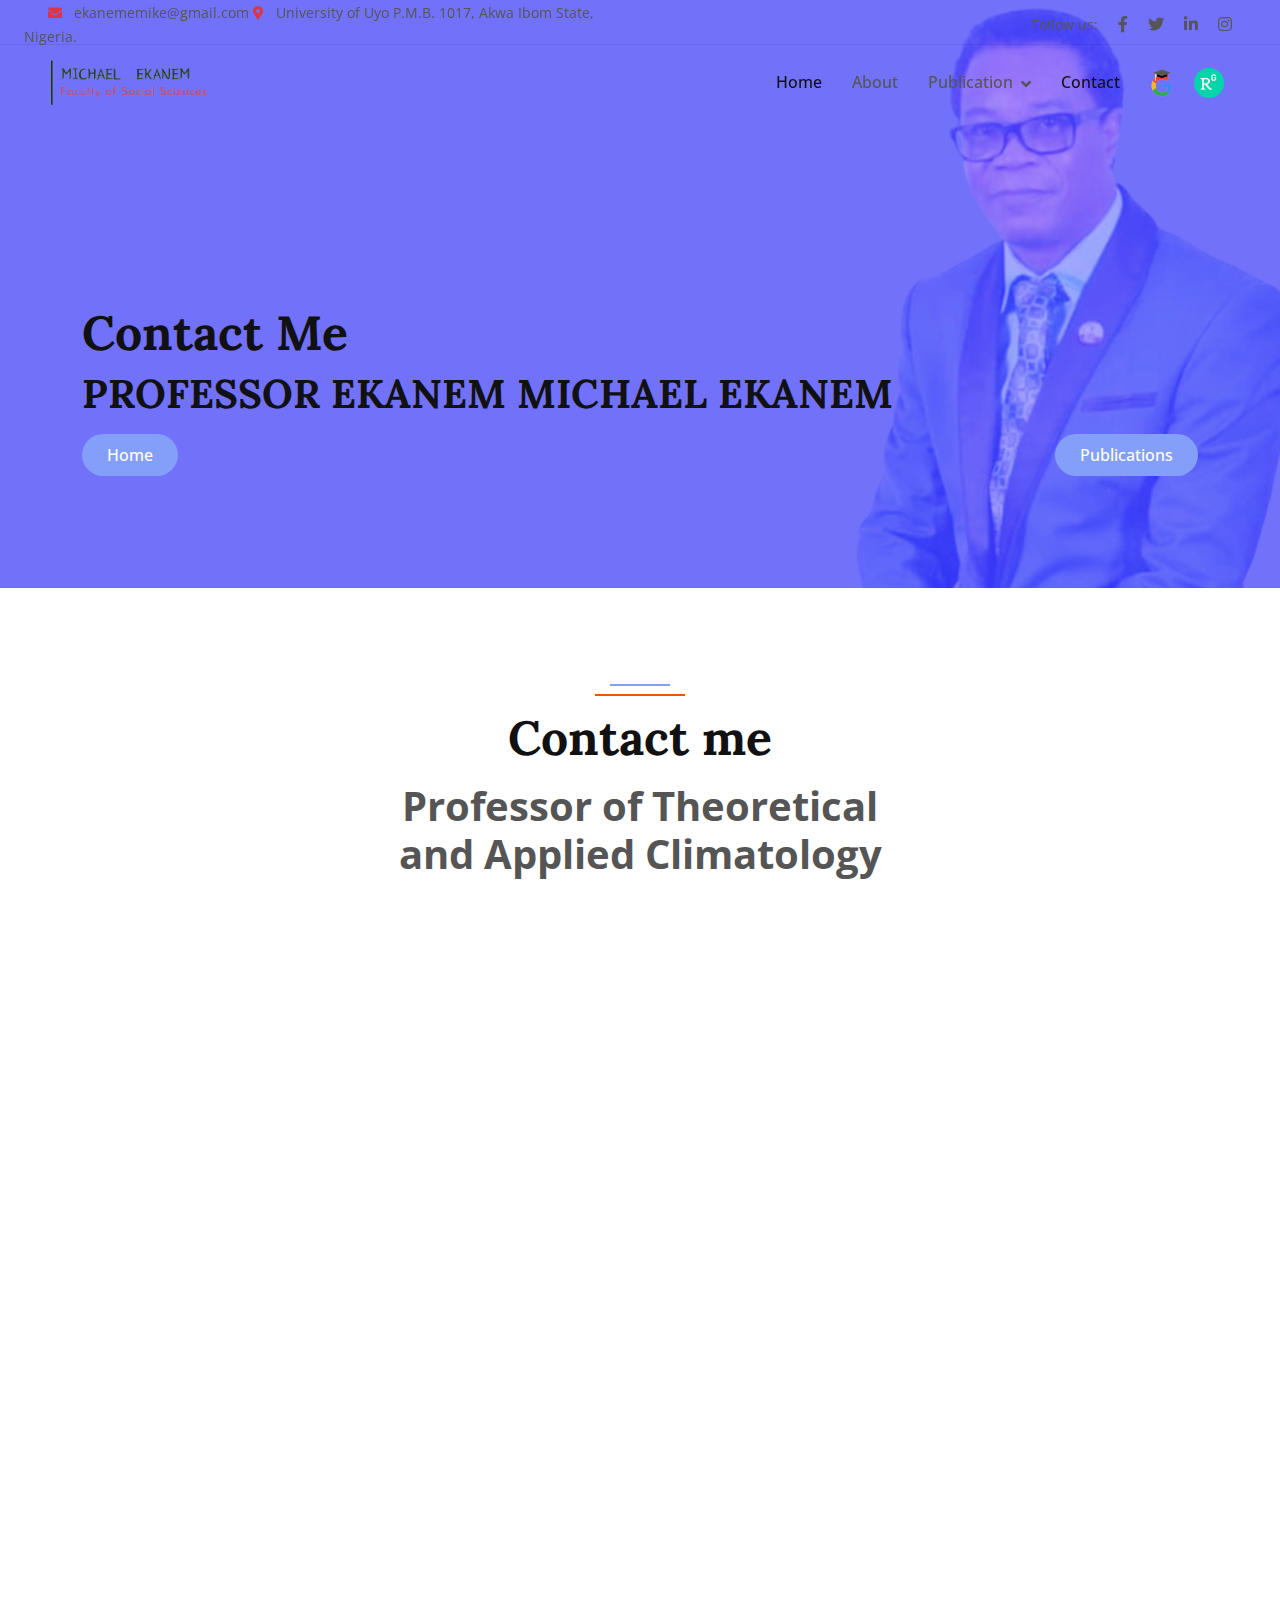
<file: contact.html>
<!DOCTYPE html>
<html lang="en">

<head>
    <meta charset="utf-8">
    <title> PROFESSOR EKANEM MICHAEL EKANEM </title>
    <link rel="icon" type="image/x-icon" href="./img/ekemem-1-removebg-preview.png">
    <meta content="width=device-width, initial-scale=1.0" name="viewport">
    <meta content="" name="clamate, Climatology, Climatology, geography, meteorology, climate sciences, geographic information system">
    <meta content="" name="PROFESSOR EKANEM MICHAEL EKANEM">

    <!-- Favicon -->
    <link href="img/favicon.ico" rel="icon">

    <!-- Google Web Fonts -->
    <link rel="preconnect" href="https://fonts.googleapis.com">
    <link rel="preconnect" href="https://fonts.gstatic.com" crossorigin>
    <link href="https://fonts.googleapis.com/css2?family=Open+Sans:wght@400;500&family=Lora:wght@600;700&display=swap"
        rel="stylesheet">

    <!-- Icon Font Stylesheet -->
    <link href="https://cdnjs.cloudflare.com/ajax/libs/font-awesome/5.10.0/css/all.min.css" rel="stylesheet">
    <link href="https://cdn.jsdelivr.net/npm/bootstrap-icons@1.4.1/font/bootstrap-icons.css" rel="stylesheet">

    <!-- Libraries Stylesheet -->
    <link href="lib/animate/animate.min.css" rel="stylesheet">
    <link href="lib/owlcarousel/assets/owl.carousel.min.css" rel="stylesheet">

    <!-- Customized Bootstrap Stylesheet -->
    <link href="css/bootstrap.min.css" rel="stylesheet">

    <!-- Template Stylesheet -->
    <link href="css/style.css" rel="stylesheet">
</head>

<body>
    <!-- Spinner Start -->
    <div id="spinner"
        class="show bg-white position-fixed translate-middle w-100 vh-100 top-50 start-50 d-flex align-items-center justify-content-center">
        <div class="spinner-border text-primary" role="status"></div>
    </div>
    <!-- Spinner End -->


    <!-- Navbar Start -->
    <div class="container-fluid fixed-top px-0 wow fadeIn" data-wow-delay="0.1s">
        <div class="top-bar row gx-0 align-items-center d-none d-lg-flex">
            <div class="col-lg-6 px-4 text-start">
                <small class="ms-4"><i class="fa fa-envelope me-2 text-danger"></i>
                    ekanememike@gmail.com
                </small>
                <small><i class="fa fa-map-marker-alt me-2 text-danger"></i>
                    University of Uyo P.M.B. 1017, Akwa Ibom State, Nigeria.
                </small>

            </div>
            <div class="col-lg-6 px-5 text-end">
                <small>Follow us:</small>
                <a class="text-body ms-3" href=""><i class="fab fa-facebook-f"></i></a>
                <a class="text-body ms-3" href=""><i class="fab fa-twitter"></i></a>
                <a class="text-body ms-3" href=""><i class="fab fa-linkedin-in"></i></a>
                <a class="text-body ms-3" href=""><i class="fab fa-instagram"></i></a>
            </div>
        </div>

        <nav class="navbar navbar-expand-lg navbar-light py-lg-0 px-lg-5 wow fadeIn" data-wow-delay="0.1s">
            <a href="index.html" class="navbar-brand ms-4 ms-lg-0">
                <img class="img-fluid w-100" src="img/ekenem_logo-removebg-preview.png">
            </a>
            <button type="button" class="navbar-toggler me-4" data-bs-toggle="collapse"
                data-bs-target="#navbarCollapse">
                <span class="navbar-toggler-icon"></span>
            </button>
            <div class="collapse navbar-collapse" id="navbarCollapse">
                <div class="navbar-nav ms-auto p-4 p-lg-0">
                    <a href="index.html" class="nav-item nav-link active">Home</a>
                    <a href="about.html" class="nav-item nav-link">About</a>
                    <div class="nav-item dropdown">
                        <a href="#" class="nav-link dropdown-toggle" data-bs-toggle="dropdown">Publication</a>
                        <div class="dropdown-menu m-0">
                            <a href="./journal.html" class="dropdown-item">Journal Articles</a>
                            <a href="./book.html" class="dropdown-item">Book chapters</a>
                            <a href="./services.html" class="dropdown-item">Services</a>
                            <a href="./conferences.html" class="dropdown-item">Conferences</a>
                            <a href="./research.html" class="dropdown-item">Research</a>
                        </div>
                    </div>
                    <a href="contact.html" class="nav-item nav-link active">Contact</a>
                </div>
                <div class="d-none d-lg-flex ms-2 link-logo">
                    <a class="btn btn-square   me-1" href=""><img src="./img/gs.png" alt=""></a>
                    <a class="btn btn-square   me-1" href=""><img src="./img/rg.png" alt=""></a>
                </div>
            </div>
        </nav>
    </div>
    <!-- Navbar End -->


    <!-- Page Header Start -->
    <div class="container-fluid page-header wow fadeIn" data-wow-delay="0.1s">
        <div class="container">
            <h1 class="display-5 mb-2 animated slideInDown">Contact Me</h1>
            <h1 class="display-6 mb-3 animated slideInDown">PROFESSOR EKANEM MICHAEL EKANEM </h1>
            <!-- <nav aria-label="breadcrumb animated slideInDown"> -->
                <div class=" mb-0 gap-2 d-flex justify-content-between">
                    <p><a class=" btn button-bg-and-color-for-white-bg rounded-pill py-2 px-4"
                     href="./index.html">Home</a></p> 
                   <p> <a class="btn button-bg-and-color-for-white-bg rounded-pill py-2 px-4"
                     href="./index.html#publications">Publications</a></p> 
                 </div>
            <!-- </nav> -->
        </div>
    </div>
    <!-- Page Header End -->

    <!-- Contact Start -->
    <div class="container-xxl py-6">
        <div class="container">
            <div class="section-header text-center mx-auto mb-5 wow fadeInUp" data-wow-delay="0.1s"
                style="max-width: 500px;">
                <h1 class="display-5 mb-3">Contact me</h1>
                <p class="display-6">Professor of Theoretical and Applied Climatology</p>
            </div>
            <div class="row g-5 justify-content-center">
                <div class="col-lg-5 col-md-12 wow fadeInUp" data-wow-delay="0.1s">
                    <div class="button-bg-and-color text-white d-flex flex-column justify-content-center h-100 p-5">
                        <h5 class="text-white">Call me</h5>
                        <p class="mb-5"><i class="fa fa-phone-alt me-1"></i> +234 8030996621 <br>234 8123114424</p>
                        <h5 class="text-white">Email me</h5>
                        <p class="mb-5"><i class="fa fa-envelope me-1"></i>ekanememike@gmail.com <br> ekanemekanem@uniuyo.edu.ng</p>
                        <h5 class="text-white"> Address</h5>
                        <p class="mb-5"><i class="fa fa-map-marker-alt me-3"></i>Faculty of Social Sciences, University of Uyo
                            P.M.B. 1017, Uyo, Akwa Ibom State, Nigeria.</p>
                        <h5 class="text-white">Follow me</h5>
                        <div class="d-flex pt-2">
                            <a class="btn btn-square btn-outline-light rounded-circle me-1" href=""><i
                                    class="fab fa-twitter"></i></a>
                            <a class="btn btn-square btn-outline-light rounded-circle me-1" href=""><i
                                    class="fab fa-facebook-f"></i></a>
                            <a class="btn btn-square btn-outline-light rounded-circle me-1" href=""><i
                                    class="fab fa-youtube"></i></a>
                            <a class="btn btn-square btn-outline-light rounded-circle me-0" href=""><i
                                    class="fab fa-linkedin-in"></i></a>
                        </div>
                    </div>
                </div>
                <div class="col-lg-7 col-md-12 wow fadeInUp" data-wow-delay="0.5s">
                    <form action="mailto:ekanememike@gmail.com">
                        <div class="row g-3">
                            <div class="col-md-6">
                                <div class="form-floating">
                                    <input type="text" class="form-control" id="name" placeholder="Your Name">
                                    <label for="name">Your Name</label>
                                </div>
                            </div>
                            <div class="col-md-6">
                                <div class="form-floating">
                                    <input type="email" class="form-control" id="email" placeholder="Your Email">
                                    <label for="email">Your Email</label>
                                </div>
                            </div>
                            <div class="col-12">
                                <div class="form-floating">
                                    <input type="text" class="form-control" id="subject" placeholder="Subject">
                                    <label for="subject">Subject</label>
                                </div>
                            </div>
                            <div class="col-12">
                                <div class="form-floating">
                                    <textarea class="form-control" placeholder="Leave a message here" id="message"
                                        style="height: 200px"></textarea>
                                    <label for="message">Message</label>
                                </div>
                            </div>
                            <div class="col-12">
                                <button class="btn button-bg-and-color-for-white-bg rounded-pill py-3 px-5" type="submit">Send
                                    Message</button>
                            </div>
                        </div>
                    </form>
                </div>
            </div>
        </div>
    </div>
    <!-- Contact End -->


    <!-- Google Map Start -->
    <div class="container-xxl px-0 wow fadeIn" data-wow-delay="0.1s" style="margin-bottom: -6px;">
        <iframe class="w-100" style="height: 450px;"
            src="https://www.google.com/maps/embed?pb=!1m18!1m12!1m3!1d3001156.4288297426!2d-78.01371936852176!3d42.72876761954724!2m3!1f0!2f0!3f0!3m2!1i1024!2i768!4f13.1!3m3!1m2!1s0x4ccc4bf0f123a5a9%3A0xddcfc6c1de189567!2sNew%20York%2C%20USA!5e0!3m2!1sen!2sbd!4v1603794290143!5m2!1sen!2sbd"
            frameborder="0" allowfullscreen="" aria-hidden="false" tabindex="0"></iframe>
    </div>
    <!-- Google Map End -->


    <!-- Footer Start -->
    <div class="container-fluid bg-dark footer mt-5 pt-5 wow fadeIn" data-wow-delay="0.1s">
        <div class="container py-5">
            <div class="row g-5">
                <div class="col-lg-3 col-md-6 footer-logo">
                    <a href="index.html" class="navbar-brand ms-4 ms-lg-0 mb-3">
                        <img class="img-fluid w-100" src="img/ekenem_logo-removebg-preview.png">
                    </a>
                    <p>
                        Professor of Theoretical and Applied Climatology
                    </p>
                    <hr>
                    <p>
                        Dept. of Geography & Natural Resources Management
                    </p>
                    <div class="d-flex pt-2 link-logo">
                        <a class="btn btn-square   me-1" href=""><img src="./img/gs.png" alt=""></a>
                        <a class="btn btn-square   me-1" href=""><img src="./img/orcid.png" alt=""></a>
                        <a class="btn btn-square   me-1" href=""><img src="./img/wos.png" alt=""></a>
                        <a class="btn btn-square   me-1" href=""><img src="./img/rg.png" alt=""></a>
                    </div>
                </div>
                <div class="col-lg-3 col-md-6">
                    <h4 class="text-light mb-4">Address</h4>
                    <p><i class="fa fa-map-marker-alt me-3"></i>Faculty of Social Sciences, University of Uyo
                        P.M.B. 1017, Uyo, Akwa Ibom State, Nigeria.</p>
                    <p><i class="fa fa-phone-alt me-3"></i>+234 8030996621</p>
                    <p><i class="fa fa-phone-alt me-3"></i>+234 8123114424</p>
                    <p><i class="fa fa-envelope me-3"></i>ekanememike@gmail.com</p>
                </div>
                <div class="col-lg-3 col-md-6">
                    <h4 class="text-light mb-4">Publications</h4>
                    <a class="btn btn-link" href="./journal.html">Journal Articles</a>
                    <a class="btn btn-link" href="./book.html">Books</a>
                    <a class="btn btn-link" href="./services.html">Services</a>
                    <a class="btn btn-link" href="./conferences.html">Conferences</a>
                    <a class="btn btn-link" href="./research.html">Research</a>
                    <a class="btn btn-link" href="./about.html">About</a>
                </div>
                <div class="col-lg-3 col-md-6">
                    <h4 class="text-light mb-4">Newsletter</h4>
                    <p>PROFESSOR EKANEM MICHAEL EKANEM </p>
                    <a href="./contact.html"
                        class="btn button-bg-and-color-for-white-bg rounded-pill py-sm-3 px-sm-5">SignUp</a>
                </div>
            </div>
            <div class="container-fluid copyright">
                <div class="container">
                    <div class="row">
                        <div class="col-md-6 text-center text-md-start mb-3 mb-md-0">
                            &copy; <a href="#">Prof. EKANEM MICHAEL</a>, All Right Reserved.
                        </div>
                        <div class="col-md-6 text-center text-md-end">
                            Designed By <a href="https://web.facebook.com/?_rdc=1&_rdr">Pius Udomah</a>
                        </div>
                    </div>
                </div>
            </div>
        </div>
        <!-- Footer End -->


        <!-- Back to Top -->
        <a href="#" class="btn btn-lg button-bg-and-color  btn-lg-square rounded-circle back-to-top"><i
            class="bi bi-arrow-up"></i></a>


        <!-- JavaScript Libraries -->
        <script src="https://code.jquery.com/jquery-3.4.1.min.js"></script>
        <script src="https://cdn.jsdelivr.net/npm/bootstrap@5.0.0/dist/js/bootstrap.bundle.min.js"></script>
        <script src="lib/wow/wow.min.js"></script>
        <script src="lib/easing/easing.min.js"></script>
        <script src="lib/waypoints/waypoints.min.js"></script>
        <script src="lib/owlcarousel/owl.carousel.min.js"></script>

        <!-- Template Javascript -->
        <script src="js/main.js"></script>
</body>

</html>
</file>
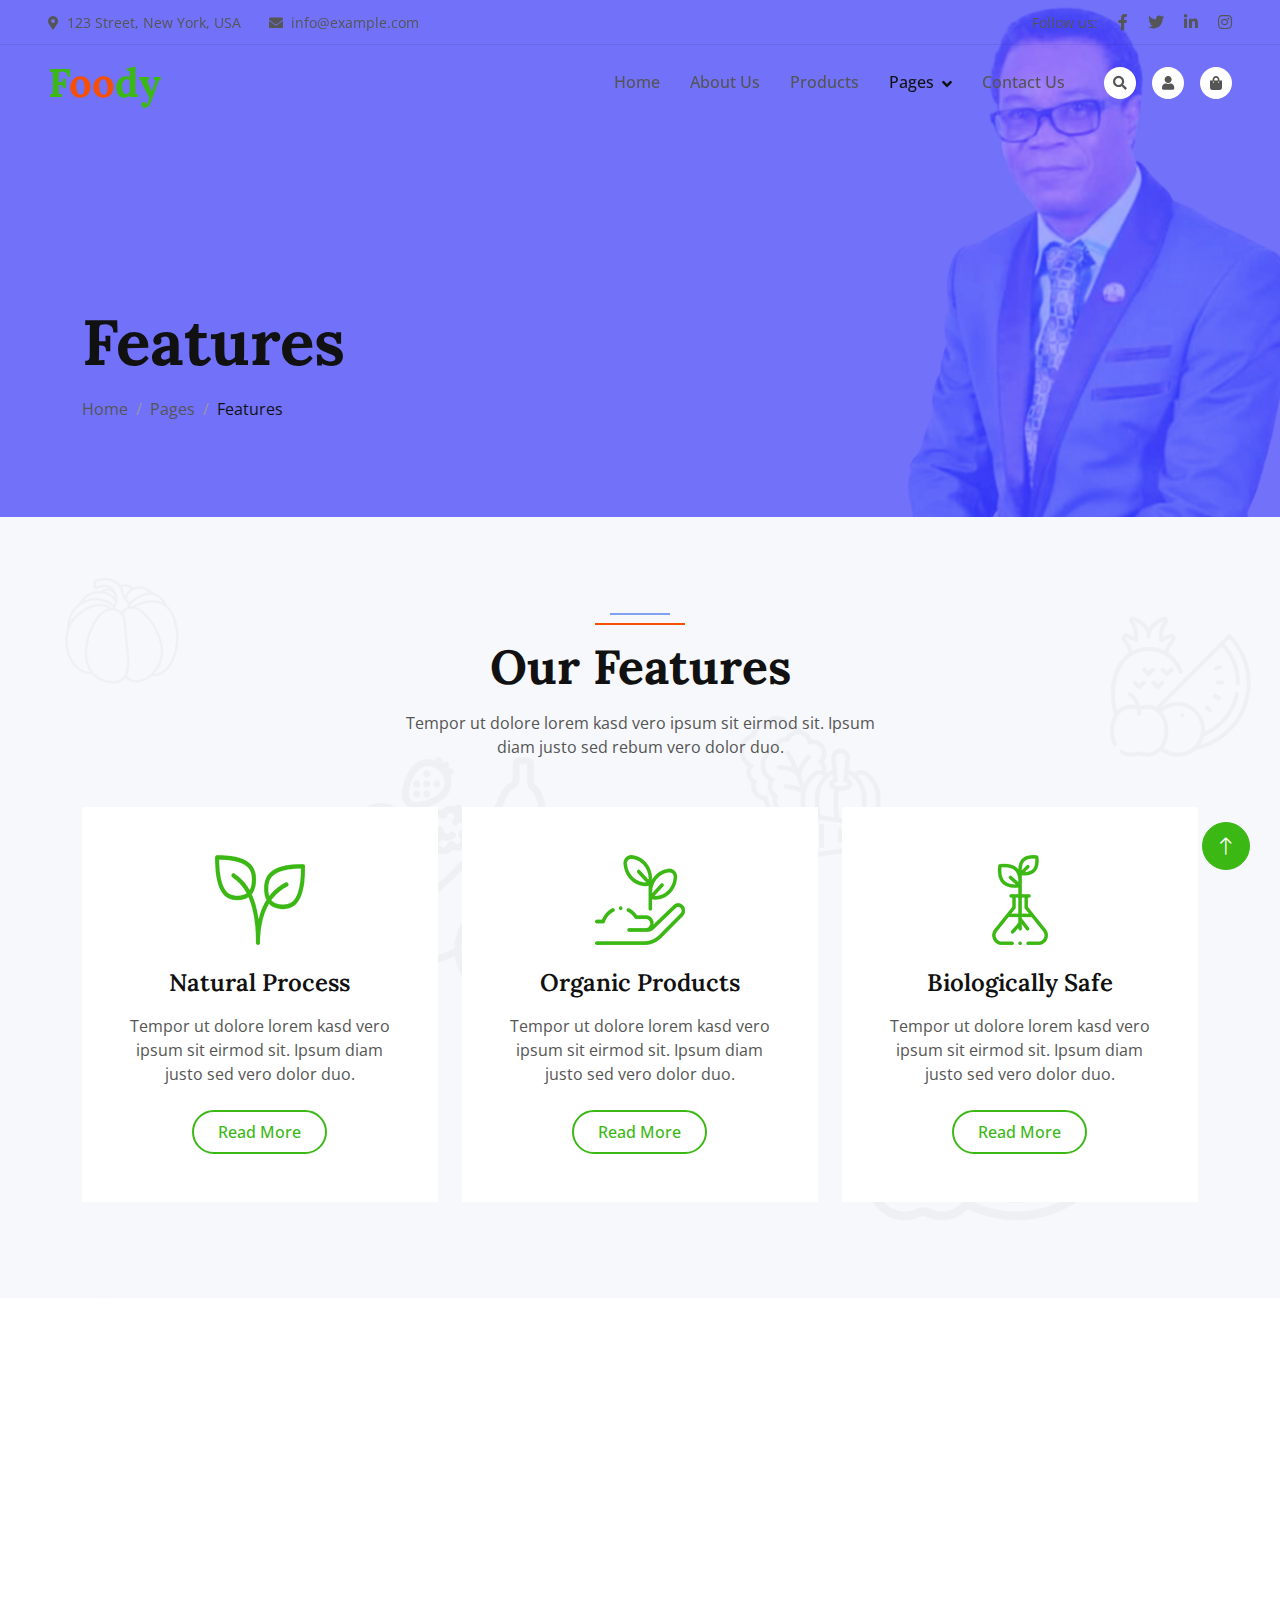
<file: feature.html>
<!DOCTYPE html>
<html lang="en">

<head>
    <meta charset="utf-8">
    <title> PROFESSOR EKANEM MICHAEL EKANEM </title>
    <link rel="icon" type="image/x-icon" href="./img/ekemem-1-removebg-preview.png">
    <meta content="width=device-width, initial-scale=1.0" name="viewport">
    <meta content="" name="keywords">
    <meta content="" name="description">

    <!-- Favicon -->
    <link href="img/favicon.ico" rel="icon">

    <!-- Google Web Fonts -->
    <link rel="preconnect" href="https://fonts.googleapis.com">
    <link rel="preconnect" href="https://fonts.gstatic.com" crossorigin>
    <link href="https://fonts.googleapis.com/css2?family=Open+Sans:wght@400;500&family=Lora:wght@600;700&display=swap" rel="stylesheet"> 

    <!-- Icon Font Stylesheet -->
    <link href="https://cdnjs.cloudflare.com/ajax/libs/font-awesome/5.10.0/css/all.min.css" rel="stylesheet">
    <link href="https://cdn.jsdelivr.net/npm/bootstrap-icons@1.4.1/font/bootstrap-icons.css" rel="stylesheet">

    <!-- Libraries Stylesheet -->
    <link href="lib/animate/animate.min.css" rel="stylesheet">
    <link href="lib/owlcarousel/assets/owl.carousel.min.css" rel="stylesheet">

    <!-- Customized Bootstrap Stylesheet -->
    <link href="css/bootstrap.min.css" rel="stylesheet">

    <!-- Template Stylesheet -->
    <link href="css/style.css" rel="stylesheet">
</head>

<body>
    <!-- Spinner Start -->
    <div id="spinner" class="show bg-white position-fixed translate-middle w-100 vh-100 top-50 start-50 d-flex align-items-center justify-content-center">
        <div class="spinner-border text-primary" role="status"></div>
    </div>
    <!-- Spinner End -->


    <!-- Navbar Start -->
    <div class="container-fluid fixed-top px-0 wow fadeIn" data-wow-delay="0.1s">
        <div class="top-bar row gx-0 align-items-center d-none d-lg-flex">
            <div class="col-lg-6 px-5 text-start">
                <small><i class="fa fa-map-marker-alt me-2"></i>123 Street, New York, USA</small>
                <small class="ms-4"><i class="fa fa-envelope me-2"></i>info@example.com</small>
            </div>
            <div class="col-lg-6 px-5 text-end">
                <small>Follow us:</small>
                <a class="text-body ms-3" href=""><i class="fab fa-facebook-f"></i></a>
                <a class="text-body ms-3" href=""><i class="fab fa-twitter"></i></a>
                <a class="text-body ms-3" href=""><i class="fab fa-linkedin-in"></i></a>
                <a class="text-body ms-3" href=""><i class="fab fa-instagram"></i></a>
            </div>
        </div>

        <nav class="navbar navbar-expand-lg navbar-light py-lg-0 px-lg-5 wow fadeIn" data-wow-delay="0.1s">
            <a href="index.html" class="navbar-brand ms-4 ms-lg-0">
                <h1 class="fw-bold text-primary m-0">F<span class="text-secondary">oo</span>dy</h1>
            </a>
            <button type="button" class="navbar-toggler me-4" data-bs-toggle="collapse" data-bs-target="#navbarCollapse">
                <span class="navbar-toggler-icon"></span>
            </button>
            <div class="collapse navbar-collapse" id="navbarCollapse">
                <div class="navbar-nav ms-auto p-4 p-lg-0">
                    <a href="index.html" class="nav-item nav-link">Home</a>
                    <a href="about.html" class="nav-item nav-link">About Us</a>
                    <a href="product.html" class="nav-item nav-link">Products</a>
                    <div class="nav-item dropdown">
                        <a href="#" class="nav-link dropdown-toggle active" data-bs-toggle="dropdown">Pages</a>
                        <div class="dropdown-menu m-0">
                            <a href="blog.html" class="dropdown-item">Blog Grid</a>
                            <a href="feature.html" class="dropdown-item active">Our Features</a>
                            <a href="testimonial.html" class="dropdown-item">Testimonial</a>
                            <a href="404.html" class="dropdown-item">404 Page</a>
                        </div>
                    </div>
                    <a href="contact.html" class="nav-item nav-link">Contact Us</a>
                </div>
                <div class="d-none d-lg-flex ms-2">
                    <a class="btn-sm-square bg-white rounded-circle ms-3" href="">
                        <small class="fa fa-search text-body"></small>
                    </a>
                    <a class="btn-sm-square bg-white rounded-circle ms-3" href="">
                        <small class="fa fa-user text-body"></small>
                    </a>
                    <a class="btn-sm-square bg-white rounded-circle ms-3" href="">
                        <small class="fa fa-shopping-bag text-body"></small>
                    </a>
                </div>
            </div>
        </nav>
    </div>
    <!-- Navbar End -->


    <!-- Page Header Start -->
    <div class="container-fluid page-header wow fadeIn" data-wow-delay="0.1s">
        <div class="container">
            <h1 class="display-3 mb-3 animated slideInDown">Features</h1>
            <nav aria-label="breadcrumb animated slideInDown">
                <ol class="breadcrumb mb-0">
                    <li class="breadcrumb-item"><a class="text-body" href="#">Home</a></li>
                    <li class="breadcrumb-item"><a class="text-body" href="#">Pages</a></li>
                    <li class="breadcrumb-item text-dark active" aria-current="page">Features</li>
                </ol>
            </nav>
        </div>
    </div>
    <!-- Page Header End -->


    <!-- Feature Start -->
    <div class="container-fluid bg-light bg-icon py-6">
        <div class="container">
            <div class="section-header text-center mx-auto mb-5 wow fadeInUp" data-wow-delay="0.1s" style="max-width: 500px;">
                <h1 class="display-5 mb-3">Our Features</h1>
                <p>Tempor ut dolore lorem kasd vero ipsum sit eirmod sit. Ipsum diam justo sed rebum vero dolor duo.</p>
            </div>
            <div class="row g-4">
                <div class="col-lg-4 col-md-6 wow fadeInUp" data-wow-delay="0.1s">
                    <div class="bg-white text-center h-100 p-4 p-xl-5">
                        <img class="img-fluid mb-4" src="img/icon-1.png" alt="">
                        <h4 class="mb-3">Natural Process</h4>
                        <p class="mb-4">Tempor ut dolore lorem kasd vero ipsum sit eirmod sit. Ipsum diam justo sed vero dolor duo.</p>
                        <a class="btn btn-outline-primary border-2 py-2 px-4 rounded-pill" href="">Read More</a>
                    </div>
                </div>
                <div class="col-lg-4 col-md-6 wow fadeInUp" data-wow-delay="0.3s">
                    <div class="bg-white text-center h-100 p-4 p-xl-5">
                        <img class="img-fluid mb-4" src="img/icon-2.png" alt="">
                        <h4 class="mb-3">Organic Products</h4>
                        <p class="mb-4">Tempor ut dolore lorem kasd vero ipsum sit eirmod sit. Ipsum diam justo sed vero dolor duo.</p>
                        <a class="btn btn-outline-primary border-2 py-2 px-4 rounded-pill" href="">Read More</a>
                    </div>
                </div>
                <div class="col-lg-4 col-md-6 wow fadeInUp" data-wow-delay="0.5s">
                    <div class="bg-white text-center h-100 p-4 p-xl-5">
                        <img class="img-fluid mb-4" src="img/icon-3.png" alt="">
                        <h4 class="mb-3">Biologically Safe</h4>
                        <p class="mb-4">Tempor ut dolore lorem kasd vero ipsum sit eirmod sit. Ipsum diam justo sed vero dolor duo.</p>
                        <a class="btn btn-outline-primary border-2 py-2 px-4 rounded-pill" href="">Read More</a>
                    </div>
                </div>
            </div>
        </div>
    </div>
    <!-- Feature End -->


    <!-- Footer Start -->
    <div class="container-fluid bg-dark footer pt-5 wow fadeIn" data-wow-delay="0.1s">
        <div class="container py-5">
            <div class="row g-5">
                <div class="col-lg-3 col-md-6">
                    <h1 class="fw-bold text-primary mb-4">F<span class="text-secondary">oo</span>dy</h1>
                    <p>Diam dolor diam ipsum sit. Aliqu diam amet diam et eos. Clita erat ipsum et lorem et sit, sed stet lorem sit clita</p>
                    <div class="d-flex pt-2">
                        <a class="btn btn-square btn-outline-light rounded-circle me-1" href=""><i class="fab fa-twitter"></i></a>
                        <a class="btn btn-square btn-outline-light rounded-circle me-1" href=""><i class="fab fa-facebook-f"></i></a>
                        <a class="btn btn-square btn-outline-light rounded-circle me-1" href=""><i class="fab fa-youtube"></i></a>
                        <a class="btn btn-square btn-outline-light rounded-circle me-0" href=""><i class="fab fa-linkedin-in"></i></a>
                    </div>
                </div>
                <div class="col-lg-3 col-md-6">
                    <h4 class="text-light mb-4">Address</h4>
                    <p><i class="fa fa-map-marker-alt me-3"></i>123 Street, New York, USA</p>
                    <p><i class="fa fa-phone-alt me-3"></i>+012 345 67890</p>
                    <p><i class="fa fa-envelope me-3"></i>info@example.com</p>
                </div>
                <div class="col-lg-3 col-md-6">
                    <h4 class="text-light mb-4">Quick Links</h4>
                    <a class="btn btn-link" href="">About Us</a>
                    <a class="btn btn-link" href="">Contact Us</a>
                    <a class="btn btn-link" href="">Our Services</a>
                    <a class="btn btn-link" href="">Terms & Condition</a>
                    <a class="btn btn-link" href="">Support</a>
                </div>
                <div class="col-lg-3 col-md-6">
                    <h4 class="text-light mb-4">Newsletter</h4>
                    <p>Dolor amet sit justo amet elitr clita ipsum elitr est.</p>
                    <div class="position-relative mx-auto" style="max-width: 400px;">
                        <input class="form-control bg-transparent w-100 py-3 ps-4 pe-5" type="text" placeholder="Your email">
                        <button type="button" class="btn btn-primary py-2 position-absolute top-0 end-0 mt-2 me-2">SignUp</button>
                    </div>
                </div>
            </div>
        </div>
        <div class="container-fluid copyright">
            <div class="container">
                <div class="row">
                    <div class="col-md-6 text-center text-md-start mb-3 mb-md-0">
                        &copy; <a href="#">Your Site Name</a>, All Right Reserved.
                    </div>
                    <div class="col-md-6 text-center text-md-end">
                        <!--/*** This template is free as long as you keep the footer author’s credit link/attribution link/backlink. If you'd like to use the template without the footer author’s credit link/attribution link/backlink, you can purchase the Credit Removal License from "https://htmlcodex.com/credit-removal". Thank you for your support. ***/-->
                        Designed By <a href="https://htmlcodex.com">HTML Codex</a>
                    </div>
                </div>
            </div>
        </div>
    </div>
    <!-- Footer End -->


    <!-- Back to Top -->
    <a href="#" class="btn btn-lg btn-primary btn-lg-square rounded-circle back-to-top"><i class="bi bi-arrow-up"></i></a>


    <!-- JavaScript Libraries -->
    <script src="https://code.jquery.com/jquery-3.4.1.min.js"></script>
    <script src="https://cdn.jsdelivr.net/npm/bootstrap@5.0.0/dist/js/bootstrap.bundle.min.js"></script>
    <script src="lib/wow/wow.min.js"></script>
    <script src="lib/easing/easing.min.js"></script>
    <script src="lib/waypoints/waypoints.min.js"></script>
    <script src="lib/owlcarousel/owl.carousel.min.js"></script>

    <!-- Template Javascript -->
    <script src="js/main.js"></script>
</body>

</html>
</file>
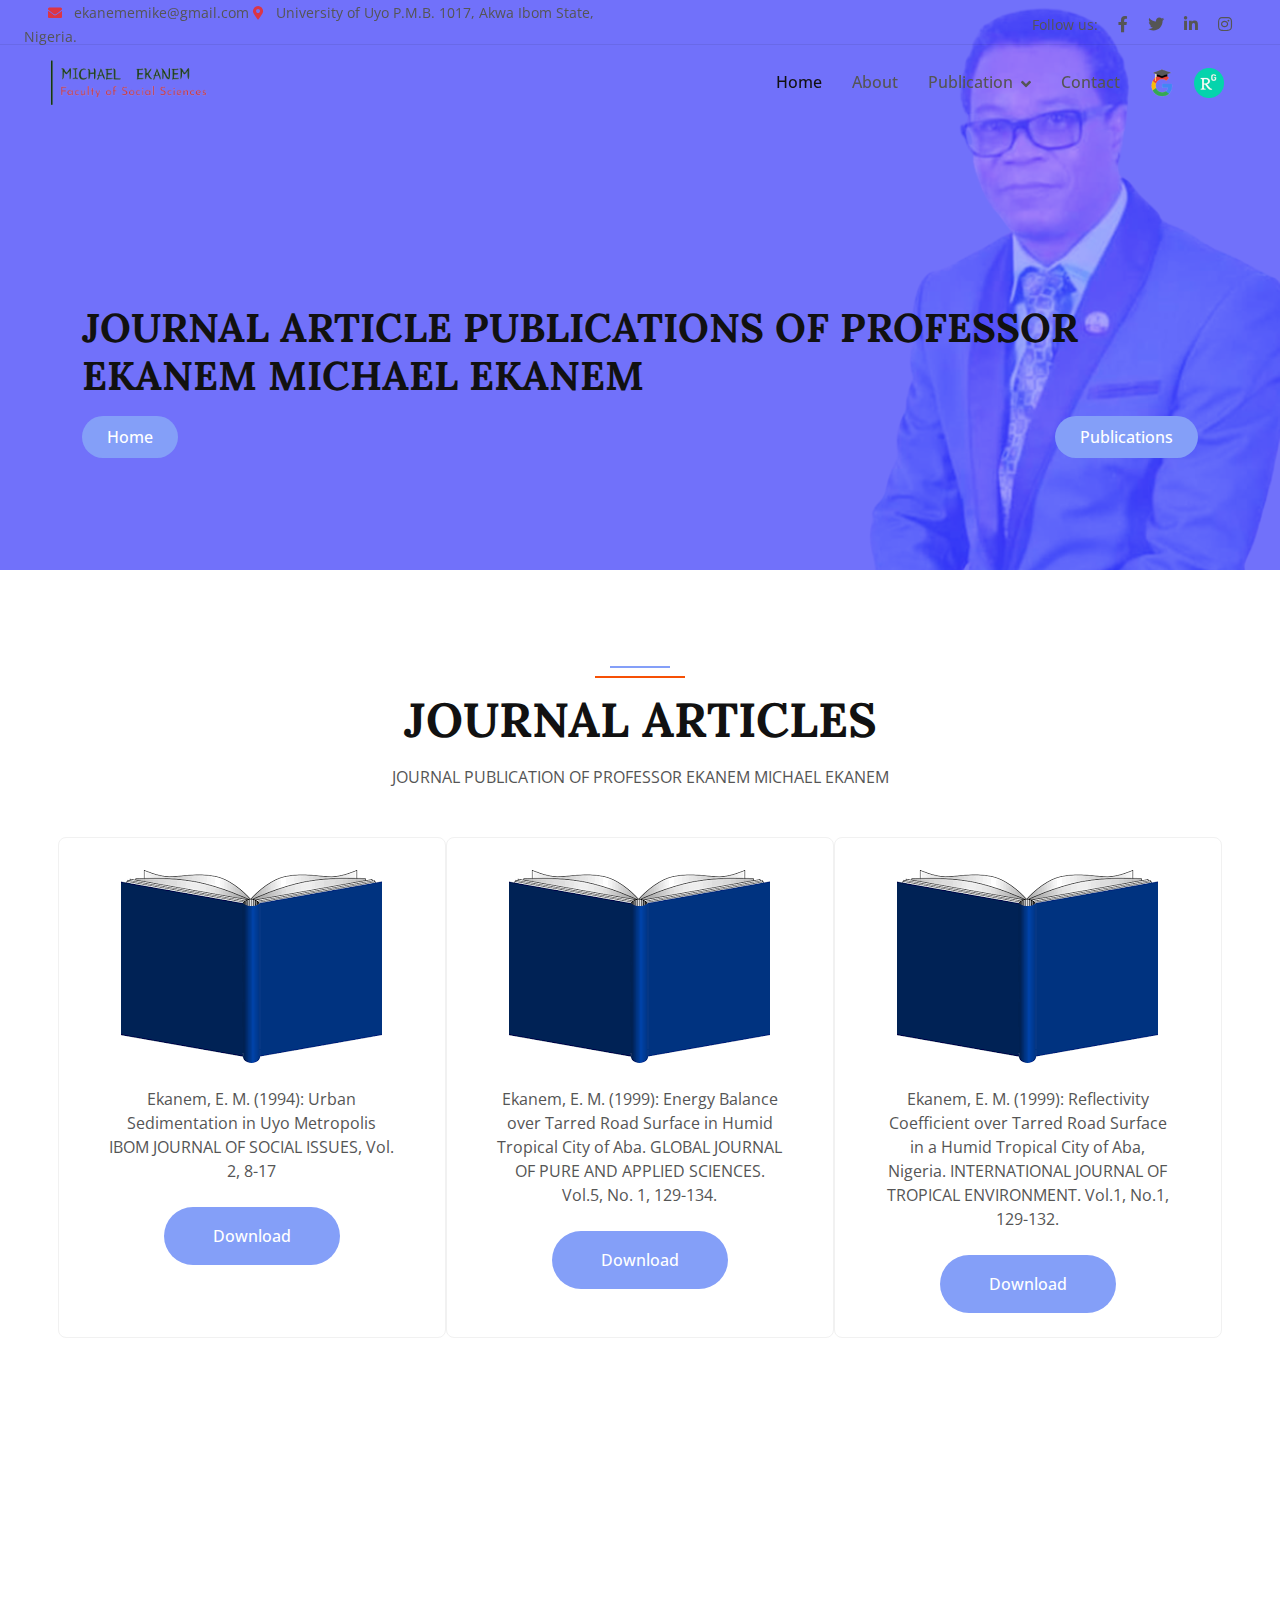
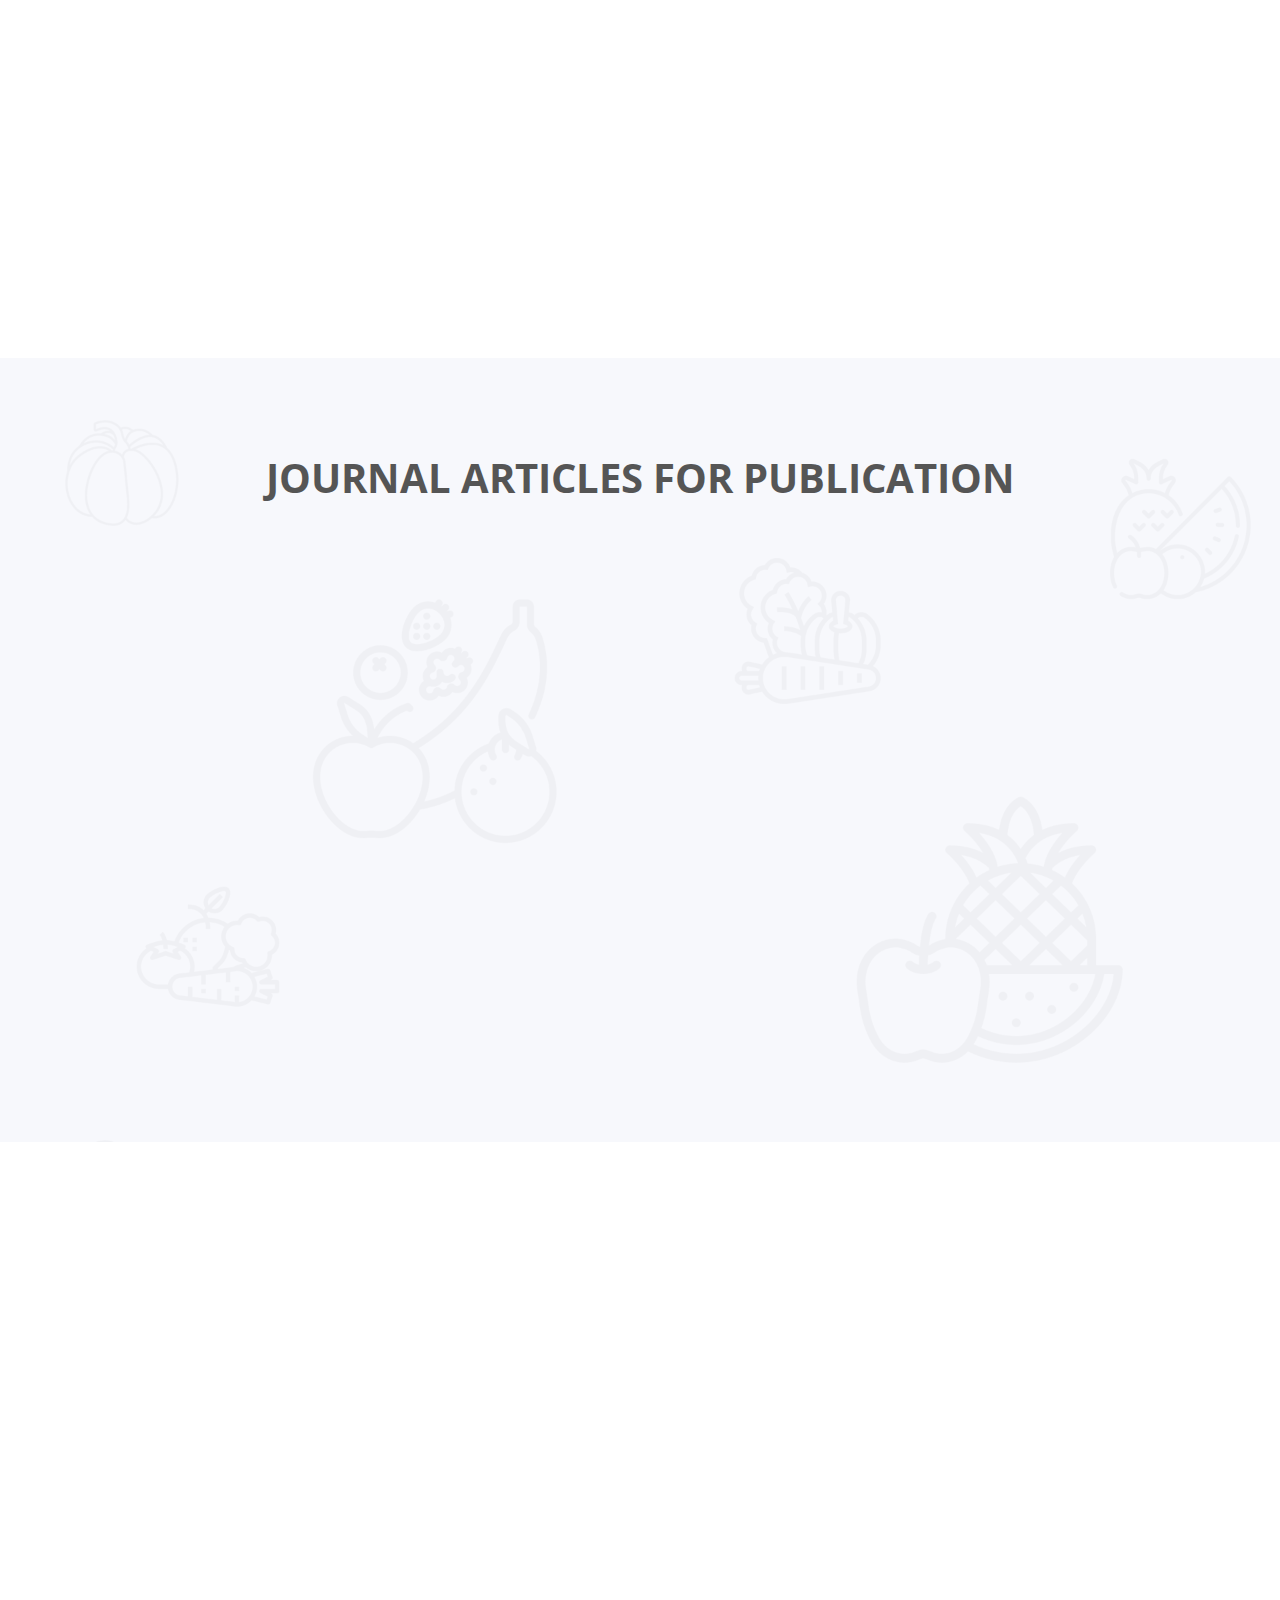
<file: journal.html>
<!DOCTYPE html>
<html lang="en">

<head>
    <meta charset="utf-8">
    <title> PROFESSOR EKANEM MICHAEL EKANEM </title>
    <link rel="icon" type="image/x-icon" href="./img/ekemem-1-removebg-preview.png">
    <meta content="width=device-width, initial-scale=1.0" name="viewport">
    <meta content="" name="clamate, Climatology, Climatology, geography, meteorology, climate sciences, geographic information system">
    <meta content="" name="PROFESSOR EKANEM MICHAEL EKANEM">

    <!-- Favicon -->
    <link href="img/favicon.ico" rel="icon">

    <!-- Google Web Fonts -->
    <link rel="preconnect" href="https://fonts.googleapis.com">
    <link rel="preconnect" href="https://fonts.gstatic.com" crossorigin>
    <link href="https://fonts.googleapis.com/css2?family=Open+Sans:wght@400;500&family=Lora:wght@600;700&display=swap"
        rel="stylesheet">

    <!-- Icon Font Stylesheet -->
    <link href="https://cdnjs.cloudflare.com/ajax/libs/font-awesome/5.10.0/css/all.min.css" rel="stylesheet">
    <link href="https://cdn.jsdelivr.net/npm/bootstrap-icons@1.4.1/font/bootstrap-icons.css" rel="stylesheet">

    <!-- Libraries Stylesheet -->
    <link href="lib/animate/animate.min.css" rel="stylesheet">
    <link href="lib/owlcarousel/assets/owl.carousel.min.css" rel="stylesheet">

    <!-- Customized Bootstrap Stylesheet -->
    <link href="css/bootstrap.min.css" rel="stylesheet">

    <!-- Template Stylesheet -->
    <link href="css/style.css" rel="stylesheet">
</head>

<body>
    <!-- Spinner Start -->
    <div id="spinner"
        class="show bg-white position-fixed translate-middle w-100 vh-100 top-50 start-50 d-flex align-items-center justify-content-center">
        <div class="spinner-border text-primary" role="status"></div>
    </div>
    <!-- Spinner End -->


    <!-- Navbar Start -->
    <div class="container-fluid fixed-top px-0 wow fadeIn" data-wow-delay="0.1s">
        <div class="top-bar row gx-0 align-items-center d-none d-lg-flex">
            <div class="col-lg-6 px-4 text-start">
                <small class="ms-4"><i class="fa fa-envelope me-2 text-danger"></i>
                    ekanememike@gmail.com
                </small>
                <small><i class="fa fa-map-marker-alt me-2 text-danger"></i>
                    University of Uyo P.M.B. 1017, Akwa Ibom State, Nigeria.
                </small>

            </div>
            <div class="col-lg-6 px-5 text-end">
                <small>Follow us:</small>
                <a class="text-body ms-3" href=""><i class="fab fa-facebook-f"></i></a>
                <a class="text-body ms-3" href=""><i class="fab fa-twitter"></i></a>
                <a class="text-body ms-3" href=""><i class="fab fa-linkedin-in"></i></a>
                <a class="text-body ms-3" href=""><i class="fab fa-instagram"></i></a>
            </div>
        </div>

        <nav class="navbar navbar-expand-lg navbar-light py-lg-0 px-lg-5 wow fadeIn" data-wow-delay="0.1s">
            <a href="index.html" class="navbar-brand ms-4 ms-lg-0">
                <img class="img-fluid w-100" src="img/ekenem_logo-removebg-preview.png">
            </a>
            <button type="button" class="navbar-toggler me-4" data-bs-toggle="collapse"
                data-bs-target="#navbarCollapse">
                <span class="navbar-toggler-icon"></span>
            </button>
            <div class="collapse navbar-collapse" id="navbarCollapse">
                <div class="navbar-nav ms-auto p-4 p-lg-0">
                    <a href="index.html" class="nav-item nav-link active">Home</a>
                    <a href="about.html" class="nav-item nav-link">About</a>
                    <div class="nav-item dropdown">
                        <a href="#" class="nav-link dropdown-toggle" data-bs-toggle="dropdown">Publication</a>
                        <div class="dropdown-menu m-0">
                            <a href="./journal.html" class="dropdown-item">Journal Articles</a>
                            <a href="./book.html" class="dropdown-item">Book chapters</a>
                            <a href="./services.html" class="dropdown-item">Services</a>
                            <a href="./conferences.html" class="dropdown-item">Conferences</a>
                            <a href="./research.html" class="dropdown-item">Research</a>
                        </div>
                    </div>
                    <a href="contact.html" class="nav-item nav-link">Contact</a>
                </div>
                <div class="d-none d-lg-flex ms-2 link-logo">
                    <a class="btn btn-square   me-1" href=""><img src="./img/gs.png" alt=""></a>
                    <a class="btn btn-square   me-1" href=""><img src="./img/rg.png" alt=""></a>
                </div>
            </div>
        </nav>
    </div>
    <!-- Navbar End -->


    <!-- Page Header Start -->
    <div class="container-fluid page-header wow fadeIn" data-wow-delay="0.1s">
        <div class="container">
            <h1 class="display-6 mb-3 animated slideInDown">JOURNAL ARTICLE PUBLICATIONS OF PROFESSOR EKANEM MICHAEL EKANEM </h1>
            <!-- <nav aria-label="breadcrumb animated slideInDown"> -->
                <div class=" mb-0 gap-2 d-flex justify-content-between">
                    <p><a class=" btn button-bg-and-color-for-white-bg rounded-pill py-2 px-4"
                     href="./index.html">Home</a></p> 
                   <p> <a class="btn button-bg-and-color-for-white-bg rounded-pill py-2 px-4"
                     href="./index.html#publications">Publications</a></p> 
                 </div>
            <!-- </nav> -->
        </div>
    </div>
    <!-- Page Header End -->


    <!-- Blog Start -->
    <div class="container-xxl py-6" id="journal">
        <div class="container">
            <div class="section-header text-center mx-auto mb-5 wow fadeInUp" data-wow-delay="0.1s"
                style="max-width: 500px;">
                <h1 class="display-5 mb-3">JOURNAL ARTICLES</h1>
                <p>JOURNAL PUBLICATION OF PROFESSOR EKANEM MICHAEL EKANEM</p>
            </div>
            <div class="row g-5 book-height text-center">
                <div class="col-lg-4 col-md-6 wow fadeInUp book-div" data-wow-delay="0.1s">
                    <img class="img-fluid " src="img/book-3.png" alt="">
                    <div class="bg-light p-4">
                        <P class="d-block  lh-base mb-4">Ekanem, E. M. (1994): Urban Sedimentation in Uyo Metropolis
                            IBOM JOURNAL OF SOCIAL ISSUES, Vol. 2, 8-17 </P>
                        <div class="col-12 text-center mt-2">
                            <a class="btn button-bg-and-color-for-white-bg rounded-pill py-3 px-5 " href="#"
                                download="#">Download</a>
                        </div>
                    </div>
                </div>
                <div class="col-lg-4 col-md-6 wow fadeInUp book-div" data-wow-delay="0.3s">
                    <img class="img-fluid " src="img/book-3.png" alt="">
                    <div class="bg-light p-4">
                        <p class="d-block  lh-base mb-4">Ekanem, E. M. (1999): Energy Balance over Tarred Road Surface
                            in Humid Tropical City of Aba. GLOBAL JOURNAL OF PURE AND APPLIED SCIENCES. Vol.5, No. 1,
                            129-134. </p>
                        <div class="col-12 text-center mt-2">
                            <a class="btn button-bg-and-color-for-white-bg rounded-pill py-3 px-5 " href="#"
                                download="#">Download</a>
                        </div>
                    </div>
                </div>
                <div class="col-lg-4 col-md-6 wow fadeInUp book-div" data-wow-delay="0.5s">
                    <img class="img-fluid " src="img/book-3.png" alt="">
                    <div class="bg-light p-4">
                        <p class="d-block  lh-base mb-4">Ekanem, E. M. (1999): Reflectivity Coefficient over Tarred Road
                            Surface in a Humid Tropical City of Aba, Nigeria. INTERNATIONAL JOURNAL OF TROPICAL
                            ENVIRONMENT. Vol.1, No.1, 129-132. </p>
                        <div class="col-12 text-center mt-2">
                            <a class="btn button-bg-and-color-for-white-bg rounded-pill py-3 px-5 " href="#"
                                download="#">Download</a>
                        </div>
                    </div>
                </div>
                <div class="col-lg-4 col-md-6 wow fadeInUp book-div" data-wow-delay="0.1s">
                    <img class="img-fluid " src="img/book-3.png" alt="">
                    <div class="bg-light p-4">
                        <p class="d-block  lh-base mb-4">Ekanem, E. M. (1999): Urban Surface Albedo in a Tropical city
                            of Aba, GLOBAL JOURNAL OF PURE AND APPLIED SCIENCES. Vol. 5, No. 2, 252-260. </p>
                        <div class="col-12 text-center mt-2">
                            <a class="btn button-bg-and-color-for-white-bg rounded-pill py-3 px-5 " href="#"
                                download="#">Download</a>
                        </div>
                    </div>
                </div>
                <div class="col-lg-4 col-md-6 wow fadeInUp book-div" data-wow-delay="0.3s">
                    <img class="img-fluid " src="img/book-3.png" alt="">
                    <div class="bg-light p-4">
                        <p class="d-block  lh-base mb-4">Ekanem, E. M. (1999): Net Radiation on Tarred Road Surface.
                            INTERNATIONAL JOURNAL OF SOCIAL SCIENCES Vol.1, No. 1, 95-102. </p>
                        <div class="col-12 text-center mt-2">
                            <a class="btn button-bg-and-color-for-white-bg rounded-pill py-3 px-5 " href="#"
                                download="#">Download</a>
                        </div>
                    </div>
                </div>
                <div class="col-lg-4 col-md-6 wow fadeInUp book-div" data-wow-delay="0.3s">
                    <img class="img-fluid " src="img/book-3.png" alt="">
                    <div class="bg-light p-4">
                        <p class="d-block  lh-base mb-4">Ekanem, E. M. (1999): Rainfall Distribution Efficiency and
                            Maize (ZAE MAYS) Growth in South Western Nigeria. GLOBAL JOURNAL OF PURE AND APPLIED
                            SCIENCES. Vol.5, No. 4, 465-470. </p>
                        <div class="col-12 text-center mt-2">
                            <a class="btn button-bg-and-color-for-white-bg rounded-pill py-3 px-5 " href="#"
                                download="#">Download</a>
                        </div>
                    </div>
                </div>
                <div class="col-lg-4 col-md-6 wow fadeInUp book-div" data-wow-delay="0.3s">
                    <img class="img-fluid " src="img/book-3.png" alt="">
                    <div class="bg-light p-4">
                        <p class="d-block  lh-base mb-4">Ekanem, E. M. (1999): Net Radiation over the Roof Top in a
                            Humid Tropical City: JOURNAL OF SCIENCES ENGINEERING AND TECHNOLOGY. Vol.6, No.3, 1899-1908.
                        </p>
                        <div class="col-12 text-center mt-2">
                            <a class="btn button-bg-and-color-for-white-bg rounded-pill py-3 px-5 " href="#"
                                download="#">Download</a>
                        </div>
                    </div>
                </div>
                <div class="col-lg-4 col-md-6 wow fadeInUp book-div" data-wow-delay="0.3s">
                    <img class="img-fluid " src="img/book-3.png" alt="">
                    <div class="bg-light p-4">
                        <p class="d-block  lh-base mb-4">Ekanem, E. M. (1999): Environmental Implication of Radiation
                            Balance over Concrete Surface in Nigeria’s Urban Centre. An example of Aba in Abia State,
                            Nigeria ENVIRONMENTAL ANALAR No. 3, 174-181</p>
                        <div class="col-12 text-center mt-2">
                            <a class="btn button-bg-and-color-for-white-bg rounded-pill py-3 px-5 " href="#"
                                download="#">Download</a>
                        </div>
                    </div>
                </div>
                <div class="col-lg-4 col-md-6 wow fadeInUp book-div" data-wow-delay="0.3s">
                    <img class="img-fluid " src="img/book-3.png" alt="">
                    <div class="bg-light p-4">
                        <p class="d-block  lh-base mb-4">Ekanem, E. M. (1999): The Economics of Climate Information
                            Services (CLIS) INTERNATIONAL JOURNAL OF SOCIAL SCIENCES, Vol. 1, No.2, 189-202.</p>
                        <div class="col-12 text-center mt-2">
                            <a class="btn button-bg-and-color-for-white-bg rounded-pill py-3 px-5 " href="#"
                                download="#">Download</a>
                        </div>
                    </div>
                </div>
                <div class="col-lg-4 col-md-6 wow fadeInUp book-div" data-wow-delay="0.3s">
                    <img class="img-fluid " src="img/book-3.png" alt="">
                    <div class="bg-light p-4">
                        <p class="d-block  lh-base mb-4">Ikurekong, E. E. A: Udofia, E. P. and Ekanem, E. M. (1999):
                            Environmental Evaluation of Uyo Metropolis using Rapid Assessment Procedure 1: Air
                            pollution; ENVIRONMENTAL ANALAR 3. 163 -173. </p>
                        <div class="col-12 text-center mt-2">
                            <a class="btn button-bg-and-color-for-white-bg rounded-pill py-3 px-5 " href="#"
                                download="#">Download</a>
                        </div>
                    </div>
                </div>
                <div class="col-lg-4 col-md-6 wow fadeInUp book-div" data-wow-delay="0.1s">
                    <img class="img-fluid " src="img/book-3.png" alt="">
                    <div class="bg-light p-4">
                        <p class="d-block  lh-base mb-4">Ekanem, E. M. (1999): The Stratospheric and Tropospheric
                            Interaction in Climatic Change: INTEGRATED JOURNAL OF SCIENCE AND ENGINEERING. Vol. 2, No.2,
                            63-68.</p>
                        <div class="col-12 text-center mt-2">
                            <a class="btn button-bg-and-color-for-white-bg rounded-pill py-3 px-5 " href="#"
                                download="#">Download</a>
                        </div>
                    </div>
                </div>
                <div class="col-lg-4 col-md-6 wow fadeInUp book-div" data-wow-delay="0.1s">
                    <img class="img-fluid " src="img/book-3.png" alt="">
                    <div class="bg-light p-4">
                        <p class="d-block  lh-base mb-4">TEkanem, E. M. (1999): Radiation Fluxes over the Bare Soil in
                            Humid Tropical Environment. INTERNATIONAL JOURNAL OF TROPICAL ENVIRONMENT Vol.1, No.2,
                            204-216. </p>
                        <div class="col-12 text-center mt-2">
                            <a class="btn button-bg-and-color-for-white-bg rounded-pill py-3 px-5 " href="#"
                                download="#">Download</a>
                        </div>
                    </div>
                </div>
                <div class="col-lg-4 col-md-6 wow fadeInUp book-div" data-wow-delay="0.1s">
                    <img class="img-fluid " src="img/book-3.png" alt="">
                    <div class="bg-light p-4">
                        <p class="d-block  lh-base mb-4">TEkanem, E. M. (2000): “The Climatic environment and
                            Fisheries”. INTERNATIONAL JOURNAL OF SOCIAL SCIENCES. Vol.2, No.1, 32-39. </p>
                        <div class="col-12 text-center mt-2">
                            <a class="btn button-bg-and-color-for-white-bg rounded-pill py-3 px-5 " href="#"
                                download="#">Download</a>
                        </div>
                    </div>
                </div>
                <div class="col-lg-4 col-md-6 wow fadeInUp book-div" data-wow-delay="0.1s">
                    <img class="img-fluid " src="img/book-3.png" alt="">
                    <div class="bg-light p-4">
                        <p class="d-block  lh-base mb-4">Ekanem, E. M. (2000): “Radiation Balance Over the Concrete
                            Surface in an Urban Environment”. JOURNAL OF APPLIED SCIENCES. Vol. 3, No. 1, 797-804. </p>
                        <div class="col-12 text-center mt-2">
                            <a class="btn button-bg-and-color-for-white-bg rounded-pill py-3 px-5 " href="#"
                                download="#">Download</a>
                        </div>
                    </div>
                </div>
                <div class="col-lg-4 col-md-6 wow fadeInUp book-div" data-wow-delay="0.1s">
                    <img class="img-fluid " src="img/book-3.png" alt="">
                    <div class="bg-light p-4">
                        <p class="d-block  lh-base mb-4">Ekanem, E. M. (2000): Reflective Coefficient of the Aba River,
                            JOURNAL OF APPLIED SCIENCES, Vol. 3, No.4, 1430-1436 </p>
                        <div class="col-12 text-center mt-2">
                            <a class="btn button-bg-and-color-for-white-bg rounded-pill py-3 px-5 " href="#"
                                download="#">Download</a>
                        </div>
                    </div>
                </div>
                <div class="col-lg-4 col-md-6 wow fadeInUp book-div" data-wow-delay="0.1s">
                    <img class="img-fluid " src="img/book-3.png" alt="">
                    <div class="bg-light p-4">
                        <p class="d-block  lh-base mb-4">Ekanem, E. M. (2001): Reflective Coefficient of the Roof Top in
                            the Humid Tropical City AFRICAN JOURNAL OF SCIENCES, Vol. 2, 314-322. </p>
                        <div class="col-12 text-center mt-2">
                            <a class="btn button-bg-and-color-for-white-bg rounded-pill py-3 px-5 " href="#"
                                download="#">Download</a>
                        </div>
                    </div>
                </div>
                <div class="col-lg-4 col-md-6 wow fadeInUp book-div" data-wow-delay="0.1s">
                    <img class="img-fluid " src="img/book-3.png" alt="">
                    <div class="bg-light p-4">
                        <p class="d-block  lh-base mb-4">Ekanem, E. M. (2001): Reflectivity Co-efficient of the Concrete
                            Surface. JOURNAL OF ENVIRONMENTAL SCIENCES, Vol.5 No.1, 26 – 30. </p>
                        <div class="col-12 text-center mt-2">
                            <a class="btn button-bg-and-color-for-white-bg rounded-pill py-3 px-5 " href="#"
                                download="#">Download</a>
                        </div>
                    </div>
                </div>
                <div class="col-lg-4 col-md-6 wow fadeInUp book-div" data-wow-delay="0.1s">
                    <img class="img-fluid " src="img/book-3.png" alt="">
                    <div class="bg-light p-4">
                        <p class="d-block  lh-base mb-4">Ekanem, E. M. (2001): Agro Climate Resources and Profitable
                            Agriculture in Humid Tropics. A case of Akwa Ibom State: AFRICAN JOURNAL OF ENVIRONMENTAL
                            STUDIES, Vol. 2, No. 2, 96 – 101. </p>
                        <div class="col-12 text-center mt-2">
                            <a class="btn button-bg-and-color-for-white-bg rounded-pill py-3 px-5 " href="#"
                                download="#">Download</a>
                        </div>
                    </div>
                </div>
                <div class="col-lg-4 col-md-6 wow fadeInUp book-div" data-wow-delay="0.1s">
                    <img class="img-fluid " src="img/book-3.png" alt="">
                    <div class="bg-light p-4">
                        <p class="d-block  lh-base mb-4">Ekanem, E. M. and Usoro, U. E. (2001): Seasonality of Measles
                            in Tropical City of Calabar. JOURNAL OF NATIONAL ASSOC. WOMEN ACADEMIC (UJOWACS)Vol. 2, No.
                            1, 97 – 101. </p>
                        <div class="col-12 text-center mt-2">
                            <a class="btn button-bg-and-color-for-white-bg rounded-pill py-3 px-5 " href="#"
                                download="#">Download</a>
                        </div>
                    </div>
                </div>
                <div class="col-lg-4 col-md-6 wow fadeInUp book-div" data-wow-delay="0.1s">
                    <img class="img-fluid " src="img/book-3.png" alt="">
                    <div class="bg-light p-4">
                        <p class="d-block  lh-base mb-4">Udo, S. T. and Ekanem, E. M. (2003): Practical Guide in Map
                            Reading and Interpretation SEBJE. Publication, 51pps </p>
                        <div class="col-12 text-center mt-2">
                            <a class="btn button-bg-and-color-for-white-bg rounded-pill py-3 px-5 " href="#"
                                download="#">Download</a>
                        </div>
                    </div>
                </div>
                <div class="col-lg-4 col-md-6 wow fadeInUp book-div" data-wow-delay="0.1s">
                    <img class="img-fluid " src="img/book-3.png" alt="">
                    <div class="bg-light p-4">
                        <p class="d-block  lh-base mb-4">Ekanem, E. M. and Nwagbara M. O. (2004): Reflective Coefficient
                            of the Grass Surface within the Urban Environment. JOURNAL OF AGRICULTURE, SCIENCE AND
                            TECHNOLOGY Vol. 14 Nos. 1 & 2 105 – 109. </p>
                        <div class="col-12 text-center mt-2">
                            <a class="btn button-bg-and-color-for-white-bg rounded-pill py-3 px-5 " href="#"
                                download="#">Download</a>
                        </div>
                    </div>
                </div>
                <div class="col-lg-4 col-md-6 wow fadeInUp book-div" data-wow-delay="0.1s">
                    <img class="img-fluid " src="img/book-3.png" alt="">
                    <div class="bg-light p-4">
                        <p class="d-block  lh-base mb-4">Ekanem, E. M.; Udofia, E. P. and Afangideh, A. I. (2004):
                            Rainfall Climatology and Hydroelectric Power generation: A case study of Kanji Hydroelectric
                            Power Station Nigeria. NIGERIAN JOURNAL OF SOCIAL AND DEVELOPMENT ISSUES Vol. 4, No. 1, 135
                            – 147. </p>
                        <div class="col-12 text-center mt-2">
                            <a class="btn button-bg-and-color-for-white-bg rounded-pill py-3 px-5 " href="#"
                                download="#">Download</a>
                        </div>
                    </div>
                </div>
                <div class="col-lg-4 col-md-6 wow fadeInUp book-div" data-wow-delay="0.1s">
                    <img class="img-fluid " src="img/book-3.png" alt="">
                    <div class="bg-light p-4">
                        <p class="d-block  lh-base mb-4">Afangideh, A. I.; Okpiliya F. and Ekanem, E. M. (2005): The
                            Changing Annual Rainfall and Temperature Averages in the Humid Tropical City of Uyo,
                            Southeastern Nigeria. AFRICAN JOURNAL OF ENVIRONMENTAL POLLUTION AND HEALTH. Vol. 4 No. 2 54
                            – 61. </p>
                        <div class="col-12 text-center mt-2">
                            <a class="btn button-bg-and-color-for-white-bg rounded-pill py-3 px-5 " href="#"
                                download="#">Download</a>
                        </div>
                    </div>
                </div>
                <div class="col-lg-4 col-md-6 wow fadeInUp book-div" data-wow-delay="0.1s">
                    <img class="img-fluid " src="img/book-3.png" alt="">
                    <div class="bg-light p-4">
                        <p class="d-block  lh-base mb-4">Ekanem, E. M.; Carbone, G.; Carr, E. and Dow, K. (2005):
                            Societal Pressures on Groundwater Resources in Southeastern Nigeria. TECHNICAL REPORT FOR
                            INTERNATIONAL START SECRETARIAT, 2000 FLORIDA AVENUE NW WASHINGTON DC 20009 USA </p>
                        <div class="col-12 text-center mt-2">
                            <a class="btn button-bg-and-color-for-white-bg rounded-pill py-3 px-5 " href="#"
                                download="#">Download</a>
                        </div>
                    </div>
                </div>
                <div class="col-lg-4 col-md-6 wow fadeInUp book-div" data-wow-delay="0.1s">
                    <img class="img-fluid " src="img/book-3.png" alt="">
                    <div class="bg-light p-4">
                        <p class="d-block  lh-base mb-4">TAudu H.O, Ekanem E. M. Amades G. U, Chukwu G.O and Abdu L.S.
                            (2007) “Comparative Analysis of 2005 Rainfall Pattern with long Term Averages in South East
                            Agro-Ecological Zone” Proceeding of International Conference on Impact of Extreme Weather
                            and Climate on Socio-Economic Development in Africa Nov 11-15, Akure, Nigeria pp 213 – 214.
                        </p>
                        <div class="col-12 text-center mt-2">
                            <a class="btn button-bg-and-color-for-white-bg rounded-pill py-3 px-5 " href="#"
                                download="#">Download</a>
                        </div>
                    </div>
                </div>
                <div class="col-lg-4 col-md-6 wow fadeInUp book-div" data-wow-delay="0.1s">
                    <img class="img-fluid " src="img/book-3.png" alt="">
                    <div class="bg-light p-4">
                        <p class="d-block  lh-base mb-4">Afangideh, A. I.; Akpan, P. A.; Ekanem, E. M.; Eze, E. B. and
                            ANMH, E. (2008): Adaptive Response Strategy of Farmers to Changing Rainfall Averages in Part
                            of South Eastern Nigeria. AFRIKA FOCUS Vol. 1, No. II 198 – 225. </p>
                        <div class="col-12 text-center mt-2">
                            <a class="btn button-bg-and-color-for-white-bg rounded-pill py-3 px-5 " href="#"
                                download="#">Download</a>
                        </div>
                    </div>
                </div>
                <div class="col-lg-4 col-md-6 wow fadeInUp book-div" data-wow-delay="0.1s">
                    <img class="img-fluid " src="img/book-3.png" alt="">
                    <div class="bg-light p-4">
                        <p class="d-block  lh-base mb-4">Afagideh, A. I.; Edet, E. O. and Ekanem, E. M. (2008): An
                            Analysis of the Trend in Annual Rainfall Dynamics for Humid Tropics: A case study of
                            Calabar, Cross River State, Nigeria. NEO AFRICANIST REVIEW Vol. 11, No. 1 161 – 171. </p>
                        <div class="col-12 text-center mt-2">
                            <a class="btn button-bg-and-color-for-white-bg rounded-pill py-3 px-5 " href="#"
                                download="#">Download</a>
                        </div>
                    </div>
                </div>
                <div class="col-lg-4 col-md-6 wow fadeInUp book-div" data-wow-delay="0.1s">
                    <img class="img-fluid " src="img/book-3.png" alt="">
                    <div class="bg-light p-4">
                        <p class="d-block  lh-base mb-4">Afangideh, A. I.; Akpan, P. A.; Ikpilaya, F. and Ekanem, E. M.
                            (2008): Climate (Rainfall) Changes Awareness Assessments of Food Crop Farmers in Parts of
                            South Eastern Nigeria. AFRICAN STUDIES REVIEW Vol. 51, No. 3 188 – 203. </p>
                        <div class="col-12 text-center mt-2">
                            <a class="btn button-bg-and-color-for-white-bg rounded-pill py-3 px-5 " href="#"
                                download="#">Download</a>
                        </div>
                    </div>
                </div>
                <div class="col-lg-4 col-md-6 wow fadeInUp book-div" data-wow-delay="0.1s">
                    <img class="img-fluid " src="img/book-3.png" alt="">
                    <div class="bg-light p-4">
                        <p class="d-block  lh-base mb-4">Akpabio, E. M. and Ekanem, E. M. (2009): Water Uncertainties in
                            Southeastern Nigeria: Why Government should be interested in Management. INTERNATIONAL
                            JOURNAL OF SOCIOLOGY AND ANTHROPOLOGY. Vol. 1 (2) 038 – 046. </p>
                        <div class="col-12 text-center mt-2">
                            <a class="btn button-bg-and-color-for-white-bg rounded-pill py-3 px-5 " href="#"
                                download="#">Download</a>
                        </div>
                    </div>
                </div>
                <div class="col-lg-4 col-md-6 wow fadeInUp book-div" data-wow-delay="0.1s">
                    <img class="img-fluid " src="img/book-3.png" alt="">
                    <div class="bg-light p-4">
                        <p class="d-block  lh-base mb-4">Ekanem E. M. (2010) “Climate Characteristics” In Usoro E. J.
                            and Akpan P. A. (Eds) Akwa Ibom State: A Geographical Perspectives. A Special Publication of
                            the Department Of Geography and Regional Planning, University of Uyo. Immaculate
                            Publications Ltd pp 91 – 101. </p>
                        <div class="col-12 text-center mt-2">
                            <a class="btn button-bg-and-color-for-white-bg rounded-pill py-3 px-5 " href="#"
                                download="#">Download</a>
                        </div>
                    </div>
                </div>
                <div class="col-lg-4 col-md-6 wow fadeInUp book-div" data-wow-delay="0.1s">
                    <img class="img-fluid " src="img/book-3.png" alt="">
                    <div class="bg-light p-4">
                        <p class="d-block  lh-base mb-4">Ekanem E. M. and Michael U O. (2010) “Stubbs Creek Forest
                            Reserves” In Usoro E. J. and Akpan P. A. (Eds) Akwa Ibom State: A Geographical Perspectives.
                            A Special Publication of the Department Of Geography and Regional Planning, University of
                            Uyo. Immaculate Publications Ltd pp 109 – 127. </p>
                        <div class="col-12 text-center mt-2">
                            <a class="btn button-bg-and-color-for-white-bg rounded-pill py-3 px-5 " href="#"
                                download="#">Download</a>
                        </div>
                    </div>
                </div>
                <div class="col-lg-4 col-md-6 wow fadeInUp book-div" data-wow-delay="0.1s">
                    <img class="img-fluid " src="img/book-3.png" alt="">
                    <div class="bg-light p-4">
                        <p class="d-block  lh-base mb-4">Okoji M. A. and Ekanem E. M. (2010) “Agriculture” In Usoro E.
                            J. and Akpan P. A. (Eds) Akwa Ibom State: A Geographical Perspectives. A Special Publication
                            of the Department Of Geography and Regional Planning, University of Uyo. Immaculate
                            Publications Ltd. pp 225 - 235. </p>
                        <div class="col-12 text-center mt-2">
                            <a class="btn button-bg-and-color-for-white-bg rounded-pill py-3 px-5 " href="#"
                                download="#">Download</a>
                        </div>
                    </div>
                </div>
                <div class="col-lg-4 col-md-6 wow fadeInUp book-div" data-wow-delay="0.1s">
                    <img class="img-fluid " src="img/book-3.png" alt="">
                    <div class="bg-light p-4">
                        <p class="d-block  lh-base mb-4">Ekanem, E. M. and Ukana B. Ikpe (2010) “Youth Mobilization
                            Strategies for Political Participation” In Babawale T. (Ed.) “Cultural Rejuvenation for
                            National Integration and Sustainable Development in Africa”. Malthouse Press Ltd. pp 13 – 29
                        </p>
                        <div class="col-12 text-center mt-2">
                            <a class="btn button-bg-and-color-for-white-bg rounded-pill py-3 px-5 " href="#"
                                download="#">Download</a>
                        </div>
                    </div>
                </div>
                <div class="col-lg-4 col-md-6 wow fadeInUp book-div" data-wow-delay="0.1s">
                    <img class="img-fluid " src="img/book-3.png" alt="">
                    <div class="bg-light p-4">
                        <p class="d-block  lh-base mb-4">Ekanem, E.M and Nwagbara M. O. (2010) Climate Change And Dust
                            Generation in Nigeria: A Review Journal of Environmental Systems; Vol.32, No 1 pp 5 – 15
                        </p>
                        <div class="col-12 text-center mt-2">
                            <a class="btn button-bg-and-color-for-white-bg rounded-pill py-3 px-5 " href="#"
                                download="#">Download</a>
                        </div>
                    </div>
                </div>
                <div class="col-lg-4 col-md-6 wow fadeInUp book-div" data-wow-delay="0.1s">
                    <img class="img-fluid " src="img/book-3.png" alt="">
                    <div class="bg-light p-4">
                        <p class="d-block  lh-base mb-4">Udoh, J C and Ekanem E.M (2011) GIS Based Risk Assessment of
                            Oil Spill in the Coastal Areas of Akwa Ibom State, Nigeria. AFRICAN JOURNAL OF ENVIRONMENTAL
                            SCIENCE AND TECHNOLOGY Vol 5(3) pp 205 – 211 </p>
                        <div class="col-12 text-center mt-2">
                            <a class="btn button-bg-and-color-for-white-bg rounded-pill py-3 px-5 " href="#"
                                download="#">Download</a>
                        </div>
                    </div>
                </div>
                <div class="col-lg-4 col-md-6 wow fadeInUp book-div" data-wow-delay="0.1s">
                    <img class="img-fluid " src="img/book-3.png" alt="">
                    <div class="bg-light p-4">
                        <p class="d-block  lh-base mb-4">Udoh, J C and Ekanem E.M (2011) GIS Based Risk Assessment of
                            Oil Spill in the Coastal Areas of Akwa Ibom State, Nigeria. AFRICAN JOURNAL OF ENVIRONMENTAL
                            SCIENCE AND TECHNOLOGY Vol 5(3) pp 205 – 211. </p>
                        <div class="col-12 text-center mt-2">
                            <a class="btn button-bg-and-color-for-white-bg rounded-pill py-3 px-5 " href="#"
                                download="#">Download</a>
                        </div>
                    </div>
                </div>
                <div class="col-lg-4 col-md-6 wow fadeInUp book-div" data-wow-delay="0.1s">
                    <img class="img-fluid " src="img/book-3.png" alt="">
                    <div class="bg-light p-4">
                        <p class="d-block  lh-base mb-4">Audu H. O; Ekanem E.M; Chukwu G. U; Felix I; and Audu A. B
                            (2012) Analysis of 2005 Rainfall Pattern with Long Term Averages and Their Implication on
                            Climate Change in South Eastern Agro Ecological Zone of Nigeria. INTERNATIONAL JOURNAL OF
                            APPLIED RESEARCH AND TECHNOLOGY 1(4) 170-176. </p>
                        <div class="col-12 text-center mt-2">
                            <a class="btn button-bg-and-color-for-white-bg rounded-pill py-3 px-5 " href="#"
                                download="#">Download</a>
                        </div>
                    </div>
                </div>
                <div class="col-lg-4 col-md-6 wow fadeInUp book-div" data-wow-delay="0.1s">
                    <img class="img-fluid " src="img/book-3.png" alt="">
                    <div class="bg-light p-4">
                        <p class="d-block  lh-base mb-4">Audu H.O; Binbol N L; Ekanem E.M; Felix I; and Bamayi E, A
                            (2012 Effects of Climate Change on Length of Growing Season in Uyo, Akwa Ibom State,
                            Nigeria. INTERNATIONAL JOURNAL OF APPLIED RESEARCH AND TECHNOLOGY 1(6): 289 -294 </p>
                        <div class="col-12 text-center mt-2">
                            <a class="btn button-bg-and-color-for-white-bg rounded-pill py-3 px-5 " href="#"
                                download="#">Download</a>
                        </div>
                    </div>
                </div>
            </div>
        </div>
    </div>

    <div class="container-fluid bg-light bg-icon py-6 mb-5">
        <div class="container">
            <p class="display-6 mb-2 text-center">JOURNAL ARTICLES FOR PUBLICATION</p>
            <div class="owl-carousel testimonial-carousel wow fadeInUp journal-carousel-height text-center"
                data-wow-delay="0.1s">
                <div class="testimonial-item position-relative bg-white p-5 mt-4">
                    <p class="mb-1">
                        Ekanem, E. M. (2001): Climate and Housing Design/Structure: The Humid Tropical Experience.
                        AFRICAN JOURNAL OF DEVELOPMENT STUDIES.
                    </p>
                    <div class="col-12 text-center mt-2">
                        <a class="btn button-bg-and-color-for-white-bg rounded-pill py-3 px-5 " href="#"
                            download="#">Download</a>
                    </div>

                </div>
                <div class="testimonial-item position-relative bg-white p-5 mt-4">
                    <p class="mb-1">
                        Ekanem, E. M. and Nwagbara, M. O. (2001): Culture: A Product of Climate. INTERNATIONAL JOURNAL
                        OF TROPICAL ENVIRONMENT.
                    </p>
                    <div class="col-12 text-center mt-2">
                        <a class="btn button-bg-and-color-for-white-bg rounded-pill py-3 px-5 " href="#"
                            download="#">Download</a>
                    </div>
                </div>
                <div class="testimonial-item position-relative bg-white p-5 mt-4">
                    <p class="mb-1">
                        Ekanem, E. M. (2001): Radiation Fluxes over Concrete Surface. AFRICAN JOURNAL OF ENVIRONMENTAL
                        MANAGEMENT
                    </p>
                    <div class="col-12 text-center mt-2">
                        <a class="btn button-bg-and-color-for-white-bg rounded-pill py-3 px-5 " href="#"
                            download="#">Download</a>
                    </div>

                </div>
                <div class="testimonial-item position-relative bg-white p-5 mt-4">
                    <p class="mb-1">
                        Ekanem E. M.; Umoh, O. J. and Essien E. B. (2011): Essays in Climate Change 1: The Economics of
                        Climate Change
                    </p>
                    <div class="col-12 text-center mt-2">
                        <a class="btn button-bg-and-color-for-white-bg rounded-pill py-3 px-5 " href="#"
                            download="#">Download</a>
                    </div>
                </div>
                <div class="testimonial-item position-relative bg-white p-5 mt-4">
                    <p class="mb-1">
                        Ekanem E. M.; Ikpe U. B.;and Dode R. (2011): Essays in Climate Change 2: The Politics of Climate
                        Change
                    </p>
                    <div class="col-12 text-center mt-2">
                        <a class="btn button-bg-and-color-for-white-bg rounded-pill py-3 px-5 " href="#"
                            download="#">Download</a>
                    </div>
                    </p>
                </div>
                <div class="testimonial-item position-relative bg-white p-5 mt-4">
                    <p class="mb-1">
                        Ekanem E. M; and Brown A. (2011): Essays in Climate Change 3: Anthropology in Climate Change
                    </p>
                    <div class="col-12 text-center mt-2">
                        <a class="btn button-bg-and-color-for-white-bg rounded-pill py-3 px-5 " href="#"
                            download="#">Download</a>
                    </div>
                </div>
                <div class="testimonial-item position-relative bg-white p-5 mt-4">
                    <p class="mb-1">
                        Ekanem E. M.; and Akpan A. W (2011): Essays in Climate Change 4: Climate and the Ecosystem
                    </p>
                    <div class="col-12 text-center mt-2">
                        <a class="btn button-bg-and-color-for-white-bg rounded-pill py-3 px-5 " href="#"
                            download="#">Download</a>
                    </div>
                </div>
                <div class="testimonial-item position-relative bg-white p-5 mt-4">
                    <p class="mb-1">
                        Ekanem E. M. (2011): Climate Change Sciences: The Feedback Uncertainties
                    </p>
                    <div class="col-12 text-center mt-2">
                        <a class="btn button-bg-and-color-for-white-bg rounded-pill py-3 px-5 " href="#"
                            download="#">Download</a>
                    </div>
                </div>


            </div>
        </div>
    </div>

    <!-- Blog End -->


    <!-- Footer Start -->
    <div class="container-fluid bg-dark footer mt-5 pt-5 wow fadeIn" data-wow-delay="0.1s">
        <div class="container py-5">
            <div class="row g-5">
                <div class="col-lg-3 col-md-6 footer-logo">
                    <a href="index.html" class="navbar-brand ms-4 ms-lg-0 mb-3">
                        <img class="img-fluid w-100" src="img/ekenem_logo-removebg-preview.png">
                    </a>
                    <p>
                        Professor of Theoretical and Applied Climatology
                    </p>
                    <hr>
                    <p>
                        Dept. of Geography & Natural Resources Management
                    </p>
                    <div class="d-flex pt-2 link-logo">
                        <a class="btn btn-square   me-1" href=""><img src="./img/gs.png" alt=""></a>
                        <a class="btn btn-square   me-1" href=""><img src="./img/orcid.png" alt=""></a>
                        <a class="btn btn-square   me-1" href=""><img src="./img/wos.png" alt=""></a>
                        <a class="btn btn-square   me-1" href=""><img src="./img/rg.png" alt=""></a>
                    </div>
                </div>
                <div class="col-lg-3 col-md-6">
                    <h4 class="text-light mb-4">Address</h4>
                    <p><i class="fa fa-map-marker-alt me-3"></i>Faculty of Social Sciences, University of Uyo
                        P.M.B. 1017, Uyo, Akwa Ibom State, Nigeria.</p>
                    <p><i class="fa fa-phone-alt me-3"></i>+234 8030996621</p>
                    <p><i class="fa fa-phone-alt me-3"></i>+234 8123114424</p>
                    <p><i class="fa fa-envelope me-3"></i>ekanememike@gmail.com</p>
                </div>
                <div class="col-lg-3 col-md-6">
                    <h4 class="text-light mb-4">Publications</h4>
                    <a class="btn btn-link" href="./journal.html">Journal Articles</a>
                    <a class="btn btn-link" href="./book.html">Books</a>
                    <a class="btn btn-link" href="./services.html">Services</a>
                    <a class="btn btn-link" href="./conferences.html">Conferences</a>
                    <a class="btn btn-link" href="./research.html">Research</a>
                    <a class="btn btn-link" href="./about.html">About</a>
                </div>
                <div class="col-lg-3 col-md-6">
                    <h4 class="text-light mb-4">Newsletter</h4>
                    <p>PROFESSOR EKANEM MICHAEL EKANEM </p>
                    <a href="./contact.html"
                        class="btn button-bg-and-color-for-white-bg rounded-pill py-sm-3 px-sm-5">SignUp</a>
                </div>
            </div>
            <div class="container-fluid copyright">
                <div class="container">
                    <div class="row">
                        <div class="col-md-6 text-center text-md-start mb-3 mb-md-0">
                            &copy; <a href="#">Prof. EKANEM MICHAEL</a>, All Right Reserved.
                        </div>
                        <div class="col-md-6 text-center text-md-end">
                            Designed By <a href="https://web.facebook.com/?_rdc=1&_rdr">Pius Udomah</a>
                        </div>
                    </div>
                </div>
            </div>
        </div>
        <!-- Footer End -->



        <!-- Back to Top -->
        <a href="#" class="btn btn-lg button-bg-and-color  btn-lg-square rounded-circle back-to-top"><i
            class="bi bi-arrow-up"></i></a>


        <!-- JavaScript Libraries -->
        <script src="https://code.jquery.com/jquery-3.4.1.min.js"></script>
        <script src="https://cdn.jsdelivr.net/npm/bootstrap@5.0.0/dist/js/bootstrap.bundle.min.js"></script>
        <script src="lib/wow/wow.min.js"></script>
        <script src="lib/easing/easing.min.js"></script>
        <script src="lib/waypoints/waypoints.min.js"></script>
        <script src="lib/owlcarousel/owl.carousel.min.js"></script>

        <!-- Template Javascript -->
        <script src="js/main.js"></script>
</body>

</html>
</file>
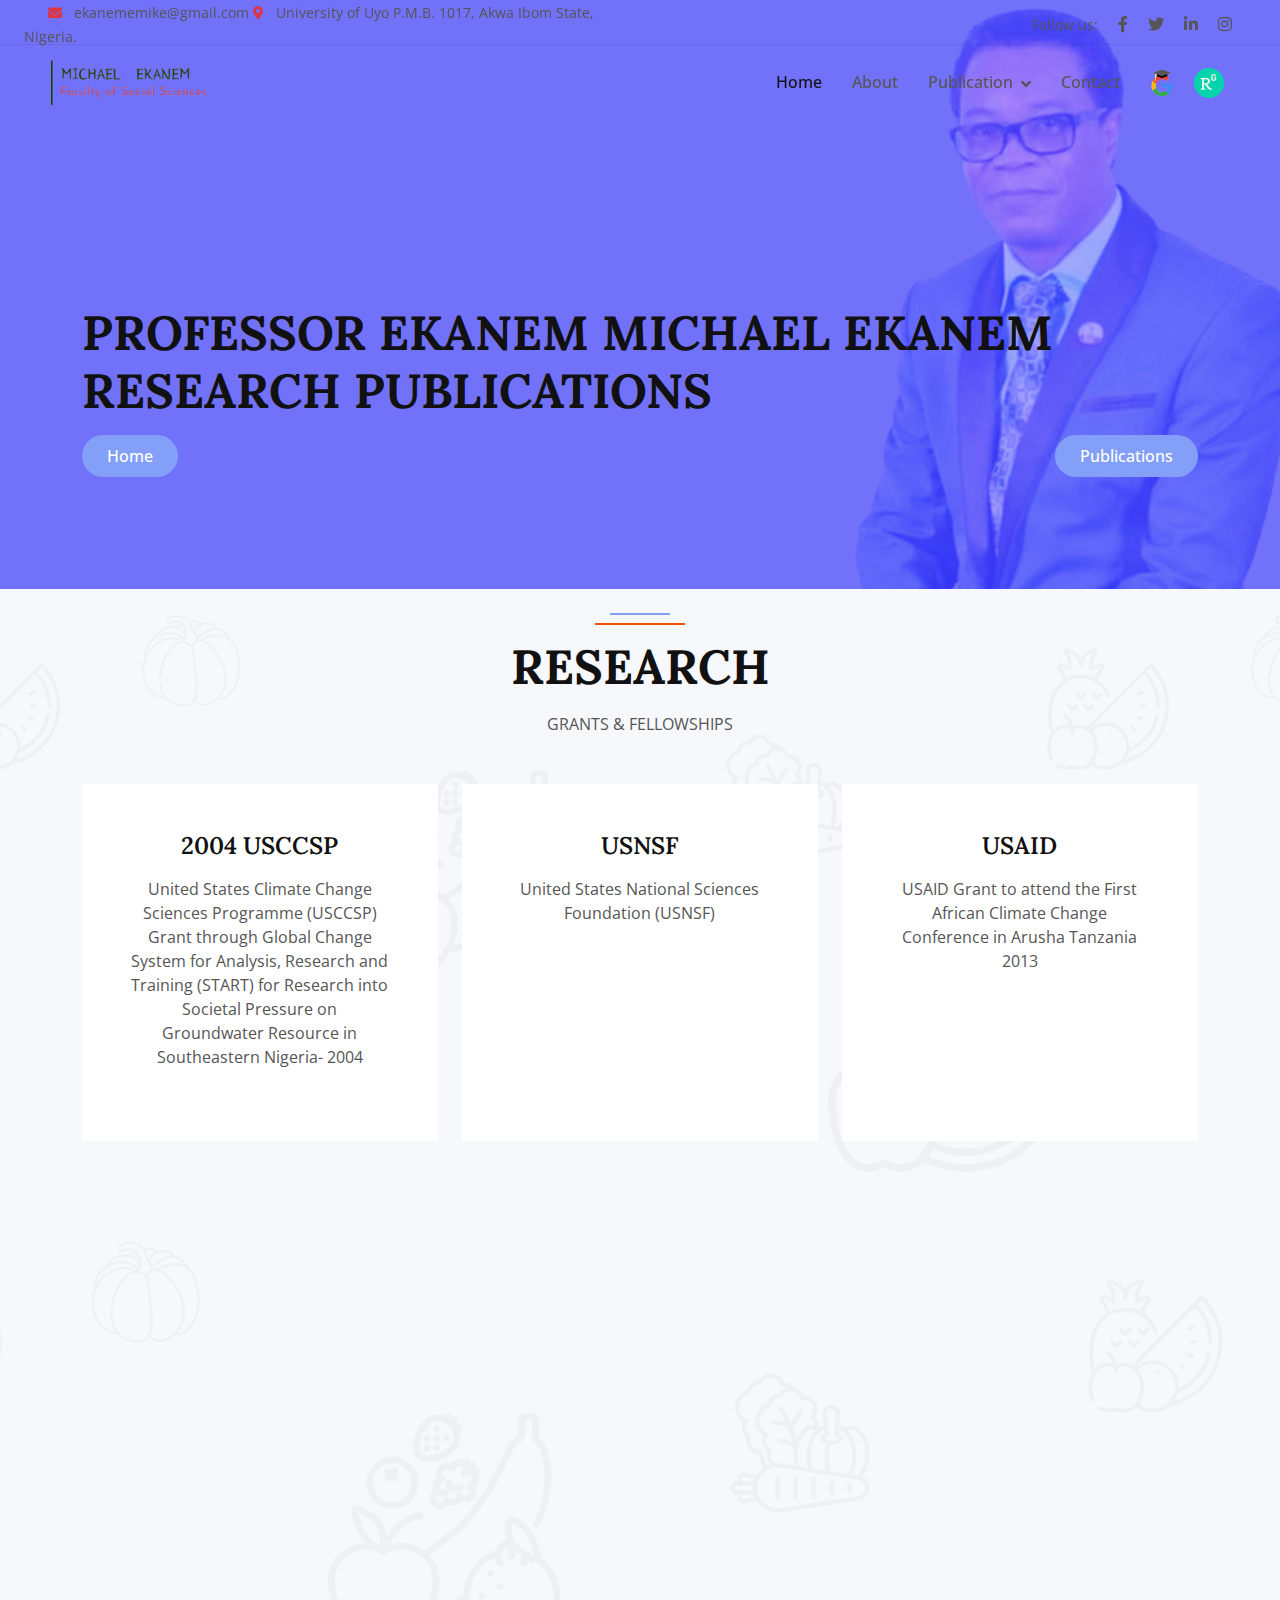
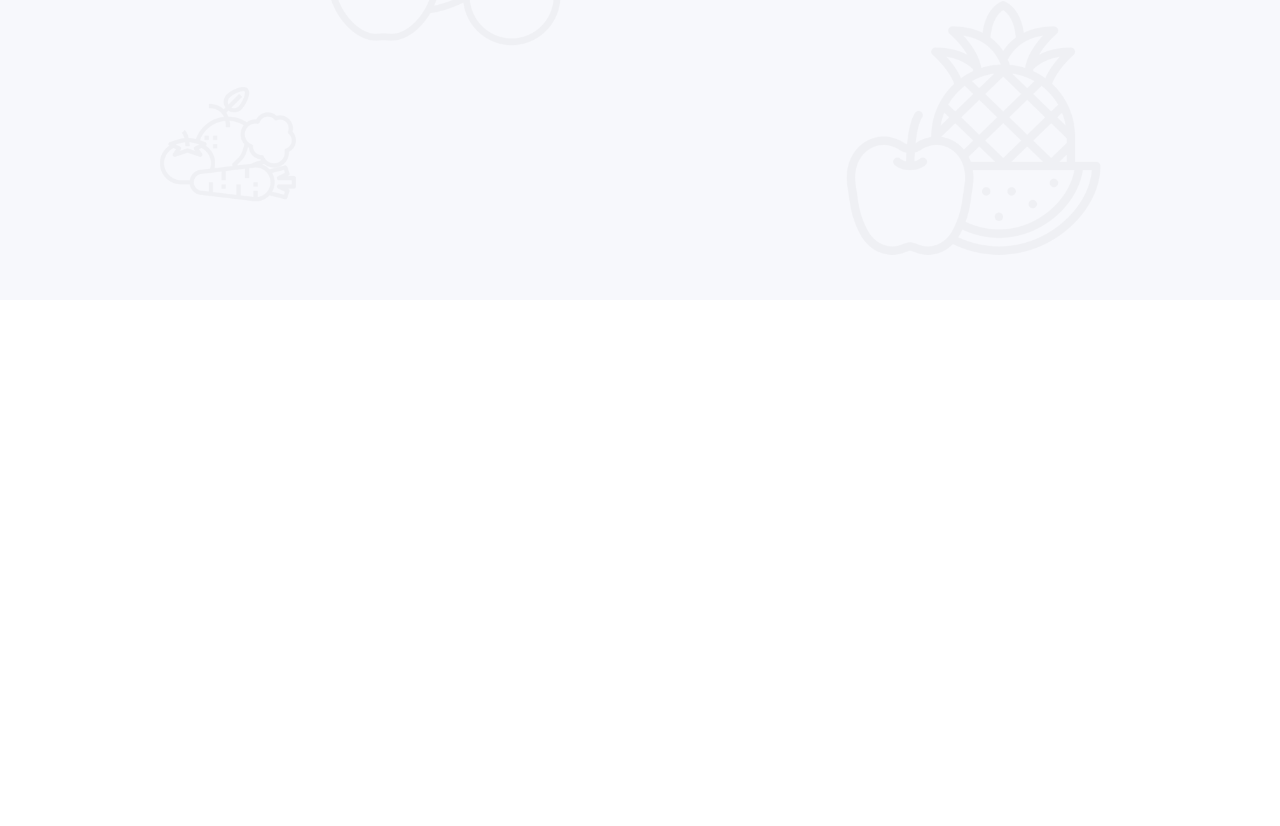
<file: research.html>
<!DOCTYPE html>
<html lang="en">

<head>
    <meta charset="utf-8">
    <title> PROFESSOR EKANEM MICHAEL EKANEM </title>
    <link rel="icon" type="image/x-icon" href="./img/ekemem-1-removebg-preview.png">
    <meta content="width=device-width, initial-scale=1.0" name="viewport">
    <meta content="" name="clamate, Climatology, Climatology, geography, meteorology, climate sciences, geographic information system">
    <meta content="" name="PROFESSOR EKANEM MICHAEL EKANEM">

    <!-- Favicon -->
    <link href="img/favicon.ico" rel="icon">

    <!-- Google Web Fonts -->
    <link rel="preconnect" href="https://fonts.googleapis.com">
    <link rel="preconnect" href="https://fonts.gstatic.com" crossorigin>
    <link href="https://fonts.googleapis.com/css2?family=Open+Sans:wght@400;500&family=Lora:wght@600;700&display=swap" rel="stylesheet"> 

    <!-- Icon Font Stylesheet -->
    <link href="https://cdnjs.cloudflare.com/ajax/libs/font-awesome/5.10.0/css/all.min.css" rel="stylesheet">
    <link href="https://cdn.jsdelivr.net/npm/bootstrap-icons@1.4.1/font/bootstrap-icons.css" rel="stylesheet">

    <!-- Libraries Stylesheet -->
    <link href="lib/animate/animate.min.css" rel="stylesheet">
    <link href="lib/owlcarousel/assets/owl.carousel.min.css" rel="stylesheet">

    <!-- Customized Bootstrap Stylesheet -->
    <link href="css/bootstrap.min.css" rel="stylesheet">

    <!-- Template Stylesheet -->
    <link href="css/style.css" rel="stylesheet">
</head>

<body>
    <!-- Spinner Start -->
    <div id="spinner" class="show bg-white position-fixed translate-middle w-100 vh-100 top-50 start-50 d-flex align-items-center justify-content-center">
        <div class="spinner-border text-primary" role="status"></div>
    </div>
    <!-- Spinner End -->


    <!-- Navbar Start -->
    <div class="container-fluid fixed-top px-0 wow fadeIn" data-wow-delay="0.1s">
        <div class="top-bar row gx-0 align-items-center d-none d-lg-flex">
            <div class="col-lg-6 px-4 text-start">
                <small class="ms-4"><i class="fa fa-envelope me-2 text-danger"></i>
                    ekanememike@gmail.com
                </small>
                <small><i class="fa fa-map-marker-alt me-2 text-danger"></i>
                    University of Uyo P.M.B. 1017, Akwa Ibom State, Nigeria.
                </small> 
               
            </div>
            <div class="col-lg-6 px-5 text-end">
                <small>Follow us:</small>
                <a class="text-body ms-3" href=""><i class="fab fa-facebook-f"></i></a>
                <a class="text-body ms-3" href=""><i class="fab fa-twitter"></i></a>
                <a class="text-body ms-3" href=""><i class="fab fa-linkedin-in"></i></a>
                <a class="text-body ms-3" href=""><i class="fab fa-instagram"></i></a>
            </div>
        </div>

        <nav class="navbar navbar-expand-lg navbar-light py-lg-0 px-lg-5 wow fadeIn" data-wow-delay="0.1s">
            <a href="index.html" class="navbar-brand ms-4 ms-lg-0">
                <img class="img-fluid w-100" src="img/ekenem_logo-removebg-preview.png">
            </a>
            <button type="button" class="navbar-toggler me-4" data-bs-toggle="collapse" data-bs-target="#navbarCollapse">
                <span class="navbar-toggler-icon"></span>
            </button>
            <div class="collapse navbar-collapse" id="navbarCollapse">
                <div class="navbar-nav ms-auto p-4 p-lg-0">
                    <a href="index.html" class="nav-item nav-link active">Home</a>
                    <a href="about.html" class="nav-item nav-link">About</a>
                    <div class="nav-item dropdown">
                        <a href="#" class="nav-link dropdown-toggle" data-bs-toggle="dropdown">Publication</a>
                        <div class="dropdown-menu m-0">
                            <a href="./journal.html" class="dropdown-item">Journal Articles</a>
                            <a href="./book.html" class="dropdown-item">Book chapters</a>
                            <a href="./services.html" class="dropdown-item">Services</a>
                            <a href="./conferences.html" class="dropdown-item">Conferences</a>
                            <a href="./research.html" class="dropdown-item">Research</a>
                        </div>
                    </div>
                    <a href="contact.html" class="nav-item nav-link">Contact</a>
                </div>
                <div class="d-none d-lg-flex ms-2 link-logo"> 
                    <a class="btn btn-square   me-1" href=""><img src="./img/gs.png" alt=""></a>
                    <a class="btn btn-square   me-1" href=""><img src="./img/rg.png" alt=""></a>
            </div>
            </div>
        </nav>
    </div>
    <!-- Navbar End -->


    <!-- Page Header Start -->
    <div class="container-fluid page-header wow fadeIn" data-wow-delay="0.1s">
        <div class="container">
            <h1 class="display-5 mb-3 animated slideInDown">PROFESSOR EKANEM MICHAEL EKANEM RESEARCH PUBLICATIONS</h1>
            <!-- <nav aria-label="breadcrumb animated slideInDown"> -->
                <div class=" mb-0 gap-2 d-flex justify-content-between">
                    <p><a class=" btn button-bg-and-color-for-white-bg rounded-pill py-2 px-4"
                     href="./index.html">Home</a></p> 
                   <p> <a class="btn button-bg-and-color-for-white-bg rounded-pill py-2 px-4"
                     href="./index.html#publications">Publications</a></p> 
                 </div>
            <!-- </nav> -->
        </div>
    </div>
    <!-- Page Header End -->


    <div class="container-fluid bg-light bg-icon py-4">
        <div class="container">
            <div class="section-header text-center mx-auto mb-5 wow fadeInUp" data-wow-delay="0.1s"
                style="max-width: 500px;">
                <h1 class="display-5 mb-3">RESEARCH</h1>
                <p> GRANTS & FELLOWSHIPS</p>
            </div>
            <!-- WORK -->
            <div class="row g-4 pb-5" id="work">
                <div class="col-lg-4 col-md-6 wow fadeInUp" data-wow-delay="0.1s">
                    <div class="bg-white text-center h-100 p-4 p-xl-5">
                        <h4 class="mb-3">2004 USCCSP </h4>
                        <p class="mb-4">
                        United States Climate Change Sciences Programme (USCCSP) Grant through Global Change System for Analysis, Research and Training (START) for Research into Societal Pressure on Groundwater Resource in Southeastern Nigeria- 2004 </p>
                    </div>
                </div>
                <div class="col-lg-4 col-md-6 wow fadeInUp" data-wow-delay="0.3s">
                    <div class="bg-white text-center h-100 p-4 p-xl-5">
                        <h4 class="mb-3">USNSF </h4>
                        <p class="mb-4">
                            United States National Sciences Foundation (USNSF) </p>
                    </div>
                </div>
                <div class="col-lg-4 col-md-6 wow fadeInUp" data-wow-delay="0.5s">
                    <div class="bg-white text-center h-100 p-4 p-xl-5">
                        <h4 class="mb-3"> USAID </h4>
                        <p class="mb-4">
                            USAID Grant to attend the First African Climate Change Conference in Arusha Tanzania 2013 </p>
                    </div>
                </div>
            </div>

        </div>
    </div>
    </div>
    <div class="container-fluid bg-light bg-icon py-6 mb-5">
        <div class="container">
            <div class="section-header text-center mx-auto mb-5 wow fadeInUp" data-wow-delay="0.1s"
                style="max-width: 500px;">
                <P class="display-6 mb-3">RESEARCH SPECIALTIES</P>
            </div>
            <div class="owl-carousel testimonial-carousel wow fadeInUp research-carousel-height" data-wow-delay="0.1s">
                <div class="testimonial-item position-relative bg-white p-5 mt-4">
                    <i class="fa fa-quote-left fa-3x icon-color position-absolute top-0 start-0 mt-n4 ms-5"></i>
                    <p class="mb-4">
                        The Climatic System and the Biosphere 2000 
                    </p>

                </div>
                <div class="testimonial-item position-relative bg-white p-5 mt-4">
                    <i class="fa fa-quote-left fa-3x icon-color position-absolute top-0 start-0 mt-n4 ms-5"></i>
                    <p class="mb-4">
                        The Climatic System and the Water Resources and Management 2000
                    </p>
                </div>
                <div class="testimonial-item position-relative bg-white p-5 mt-4">
                    <i class="fa fa-quote-left fa-3x icon-color position-absolute top-0 start-0 mt-n4 ms-5"></i>
                    <p class="mb-4">The Changing Pattern of Rainfall in the Humid Tropical City of Uyo 2000</p>

                </div>
                <div class="testimonial-item position-relative bg-white p-5 mt-4">
                    <i class="fa fa-quote-left fa-3x icon-color position-absolute top-0 start-0 mt-n4 ms-5"></i>
                    <p class="mb-4">Climate Variability and Water Resources Management in</p>
                </div>
                <div class="testimonial-item position-relative bg-white p-5 mt-4">
                    <i class="fa fa-quote-left fa-3x icon-color position-absolute top-0 start-0 mt-n4 ms-5"></i>
                    <p class="mb-4">North and South Carolina, USA 2004</p>
                </div>
                <div class="testimonial-item position-relative bg-white p-5 mt-4">
                    <i class="fa fa-quote-left fa-3x icon-color position-absolute top-0 start-0 mt-n4 ms-5"></i>
                    <p class="mb-4">Societal Pressure on Ground Water Resources in South Eastern Nigeria 2005  </p>
                </div>
                <div class="testimonial-item position-relative bg-white p-5 mt-4">
                    <i class="fa fa-quote-left fa-3x icon-color position-absolute top-0 start-0 mt-n4 ms-5"></i>
                    <p class="mb-4">West African Climate Change: Impacts and Adaptation in the 20th</p>
                </div>
                <div class="testimonial-item position-relative bg-white p-5 mt-4">
                    <i class="fa fa-quote-left fa-3x icon-color position-absolute top-0 start-0 mt-n4 ms-5"></i>
                    <p class="mb-4">Century and Beyond 2009 </p>
                </div>
                <div class="testimonial-item position-relative bg-white p-5 mt-4">
                    <i class="fa fa-quote-left fa-3x icon-color position-absolute top-0 start-0 mt-n4 ms-5"></i>
                    <p class="mb-4">Climate Change: West African Vulnerability 2011</p>
                </div>
                <div class="testimonial-item position-relative bg-white p-5 mt-4">
                    <i class="fa fa-quote-left fa-3x icon-color position-absolute top-0 start-0 mt-n4 ms-5"></i>
                    <p class="mb-4">Climate Change and Surface Water Disappearance 2019</p>
                </div>
                

            </div>
        </div>
    </div>


    <!-- Footer Start -->
    <div class="container-fluid bg-dark footer mt-5 pt-5 wow fadeIn" data-wow-delay="0.1s">
        <div class="container py-5">
            <div class="row g-5">
                <div class="col-lg-3 col-md-6 footer-logo">
                    <a href="index.html" class="navbar-brand ms-4 ms-lg-0 mb-3">
                        <img class="img-fluid w-100" src="img/ekenem_logo-removebg-preview.png">
                    </a>
                        <p>
                            Professor of Theoretical and Applied Climatology
                    </p><hr>
                    <p>
                        Dept. of Geography & Natural Resources Management
                    </p>
                    <div class="d-flex pt-2 link-logo">
                        <a class="btn btn-square   me-1" href=""><img src="./img/gs.png" alt=""></a>
                        <a class="btn btn-square   me-1" href=""><img src="./img/orcid.png" alt=""></a>
                        <a class="btn btn-square   me-1" href=""><img src="./img/wos.png" alt=""></a>
                        <a class="btn btn-square   me-1" href=""><img src="./img/rg.png" alt=""></a>
                    </div>
                </div>
                <div class="col-lg-3 col-md-6">
                    <h4 class="text-light mb-4">Address</h4>
                    <p><i class="fa fa-map-marker-alt me-3"></i>Faculty of Social Sciences, University of Uyo
                        P.M.B. 1017, Uyo, Akwa Ibom State, Nigeria.</p>
                    <p><i class="fa fa-phone-alt me-3"></i>+234 8030996621</p>
                    <p><i class="fa fa-phone-alt me-3"></i>+234 8123114424</p>
                    <p><i class="fa fa-envelope me-3"></i>ekanememike@gmail.com</p>
                </div>
                <div class="col-lg-3 col-md-6">
                    <h4 class="text-light mb-4">Publications</h4>
                    <a class="btn btn-link" href="./journal.html">Journal Articles</a>
                    <a class="btn btn-link" href="./book.html">Books</a>
                    <a class="btn btn-link" href="./services.html">Services</a>
                    <a class="btn btn-link" href="./conferences.html">Conferences</a>
                    <a class="btn btn-link" href="./research.html">Research</a>
                    <a class="btn btn-link" href="./about.html">About</a>
                </div>
                <div class="col-lg-3 col-md-6">
                    <h4 class="text-light mb-4">Newsletter</h4>
                    <p>PROFESSOR EKANEM MICHAEL EKANEM </p>
                    <a href="./contact.html"
                    class="btn button-bg-and-color-for-white-bg rounded-pill py-sm-3 px-sm-5">SignUp</a>
         </div>
        </div>
        <div class="container-fluid copyright">
            <div class="container">
                <div class="row">
                    <div class="col-md-6 text-center text-md-start mb-3 mb-md-0">
                        &copy; <a href="#">Prof. EKANEM MICHAEL</a>, All Right Reserved.
                    </div>
                    <div class="col-md-6 text-center text-md-end">
                        Designed By <a href="https://web.facebook.com/?_rdc=1&_rdr">Pius Udomah</a>
                    </div>
                </div>
            </div>
        </div>
    </div>
    <!-- Footer End -->



    <!-- Back to Top -->
    <a href="#" class="btn btn-lg button-bg-and-color  btn-lg-square rounded-circle back-to-top"><i
        class="bi bi-arrow-up"></i></a>


    <!-- JavaScript Libraries -->
    <script src="https://code.jquery.com/jquery-3.4.1.min.js"></script>
    <script src="https://cdn.jsdelivr.net/npm/bootstrap@5.0.0/dist/js/bootstrap.bundle.min.js"></script>
    <script src="lib/wow/wow.min.js"></script>
    <script src="lib/easing/easing.min.js"></script>
    <script src="lib/waypoints/waypoints.min.js"></script>
    <script src="lib/owlcarousel/owl.carousel.min.js"></script>

    <!-- Template Javascript -->
    <script src="js/main.js"></script>
</body>

</html>
</file>
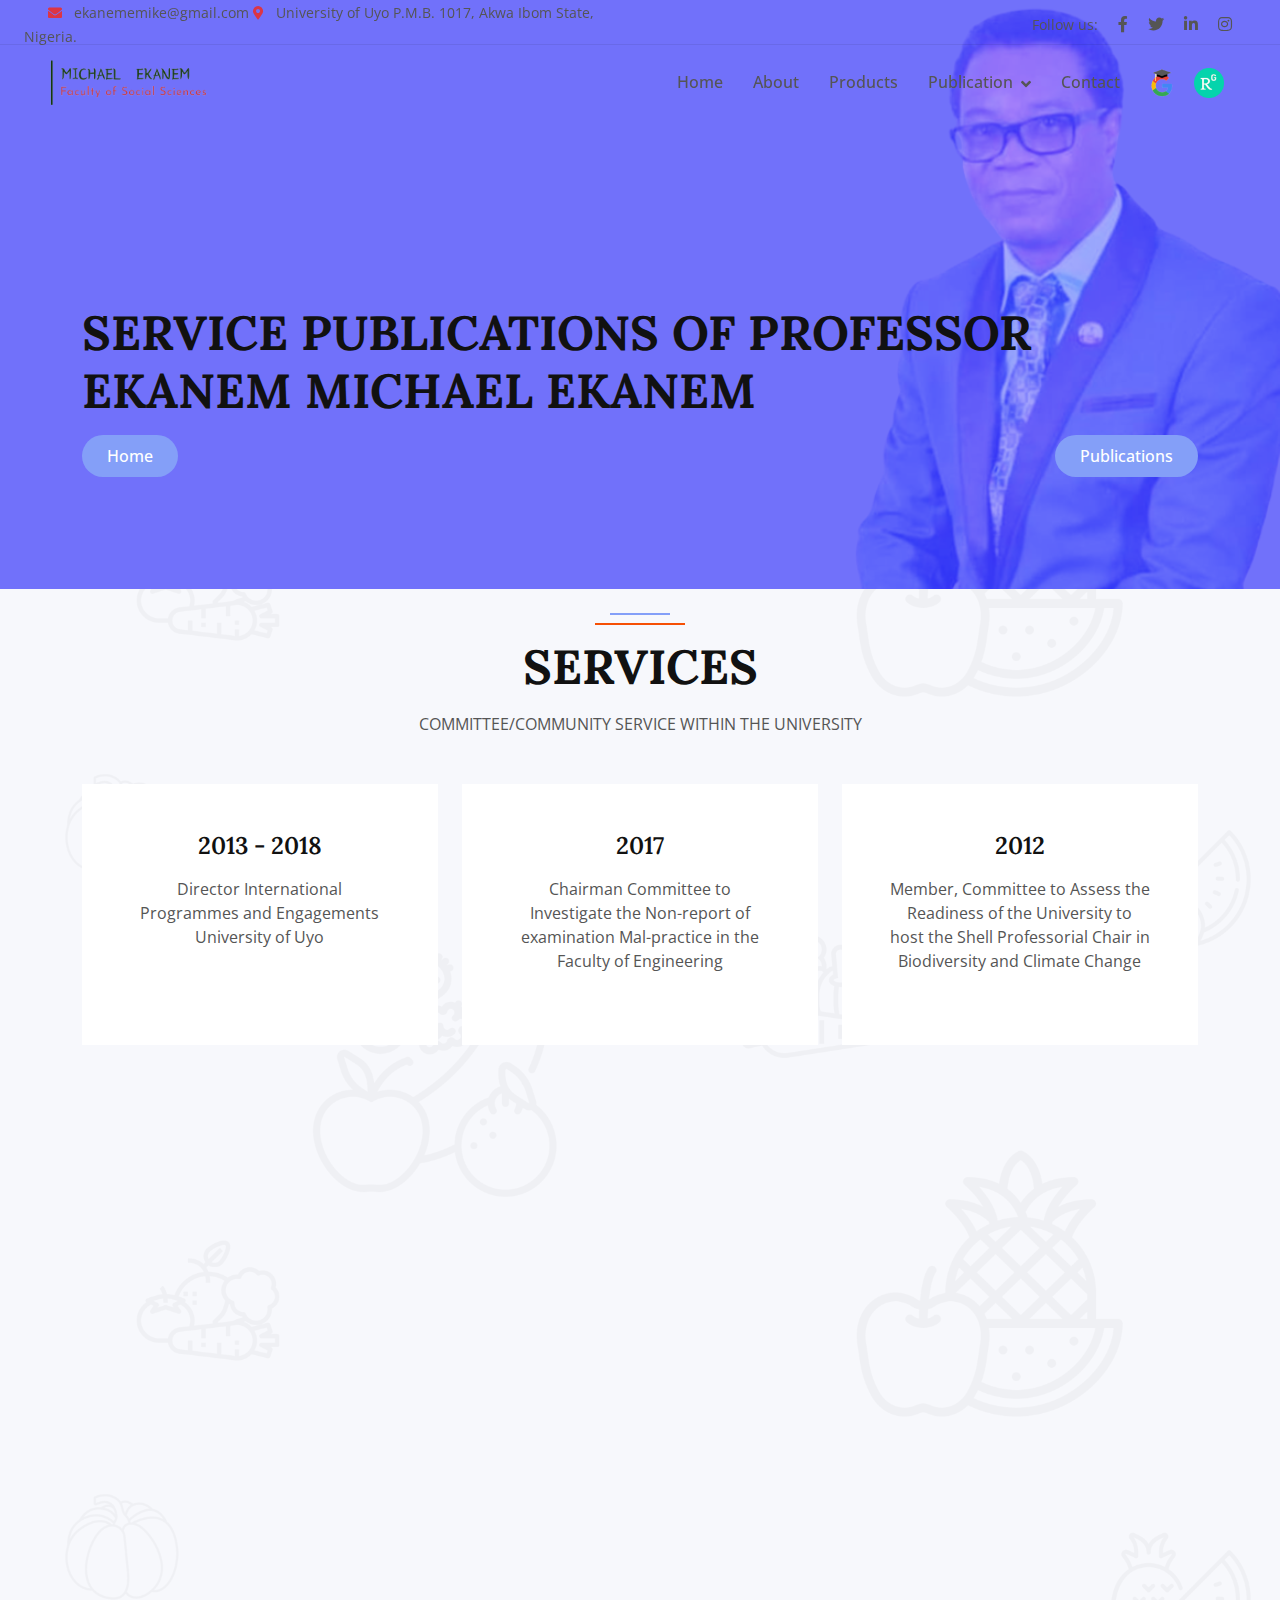
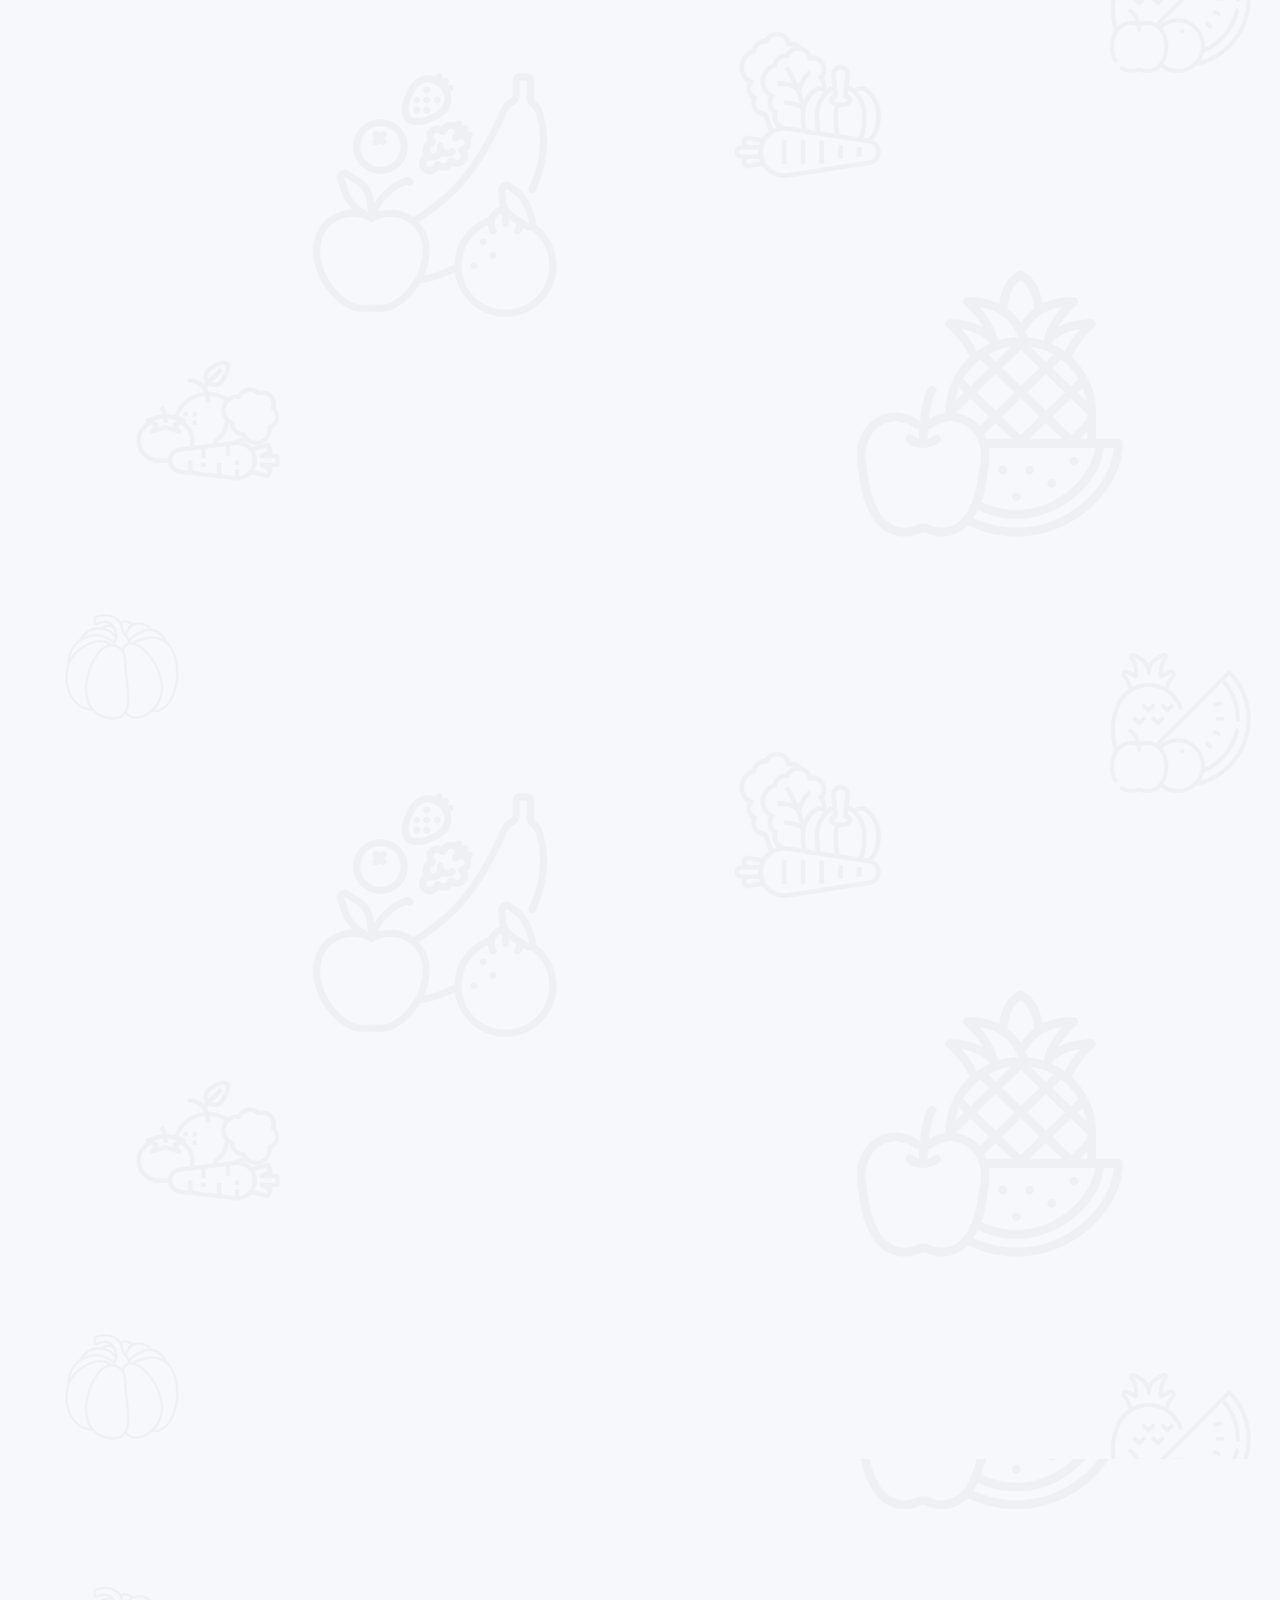
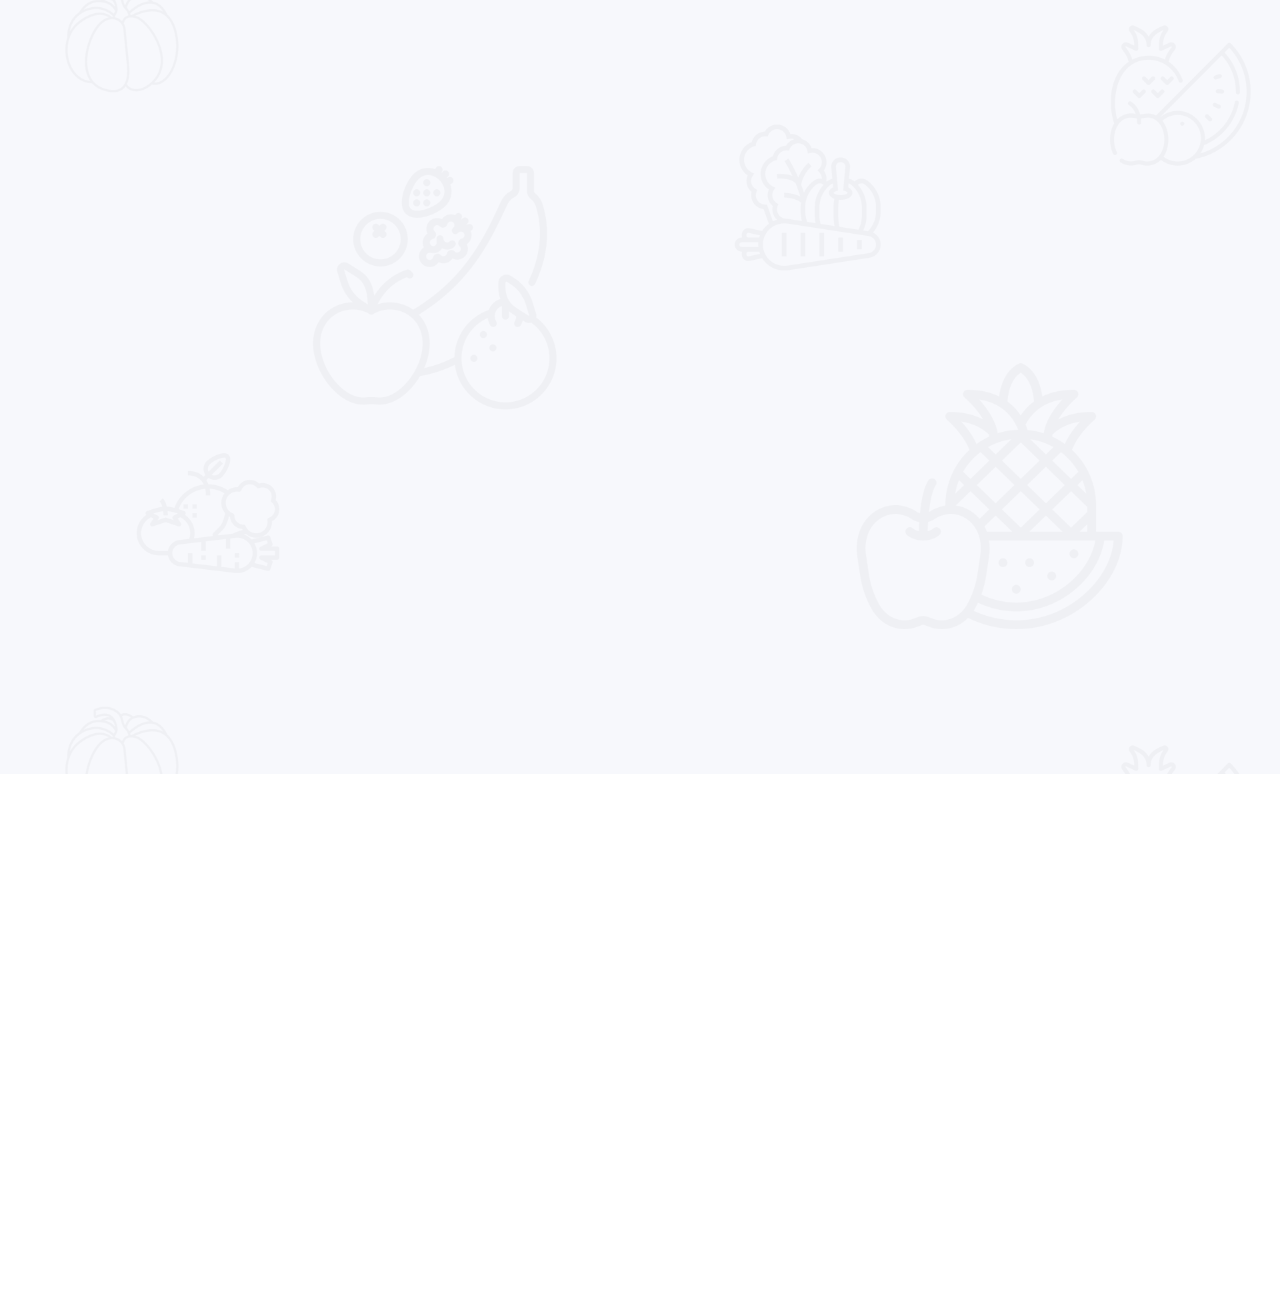
<file: services.html>
<!DOCTYPE html>
<html lang="en">

<head>
    <meta charset="utf-8">
    <title> PROFESSOR EKANEM MICHAEL EKANEM </title>
    <link rel="icon" type="image/x-icon" href="./img/ekemem-1-removebg-preview.png">
    <meta content="width=device-width, initial-scale=1.0" name="viewport">
    <meta content="" name="clamate, Climatology, Climatology, geography, meteorology, climate sciences, geographic information system">
    <meta content="" name="PROFESSOR EKANEM MICHAEL EKANEM">
    <!-- Favicon -->
    <link href="img/favicon.ico" rel="icon">

    <!-- Google Web Fonts -->
    <link rel="preconnect" href="https://fonts.googleapis.com">
    <link rel="preconnect" href="https://fonts.gstatic.com" crossorigin>
    <link href="https://fonts.googleapis.com/css2?family=Open+Sans:wght@400;500&family=Lora:wght@600;700&display=swap"
        rel="stylesheet">

    <!-- Icon Font Stylesheet -->
    <link href="https://cdnjs.cloudflare.com/ajax/libs/font-awesome/5.10.0/css/all.min.css" rel="stylesheet">
    <link href="https://cdn.jsdelivr.net/npm/bootstrap-icons@1.4.1/font/bootstrap-icons.css" rel="stylesheet">

    <!-- Libraries Stylesheet -->
    <link href="lib/animate/animate.min.css" rel="stylesheet">
    <link href="lib/owlcarousel/assets/owl.carousel.min.css" rel="stylesheet">

    <!-- Customized Bootstrap Stylesheet -->
    <link href="css/bootstrap.min.css" rel="stylesheet">

    <!-- Template Stylesheet -->
    <link href="css/style.css" rel="stylesheet">
</head>

<body>
    <!-- Spinner Start -->
    <div id="spinner"
        class="show bg-white position-fixed translate-middle w-100 vh-100 top-50 start-50 d-flex align-items-center justify-content-center">
        <div class="spinner-border text-primary" role="status"></div>
    </div>
    <!-- Spinner End -->


    <!-- Navbar Start -->
    <div class="container-fluid fixed-top px-0 wow fadeIn" data-wow-delay="0.1s">
        <div class="top-bar row gx-0 align-items-center d-none d-lg-flex">
            <div class="col-lg-6 px-4 text-start">
                <small class="ms-4"><i class="fa fa-envelope me-2 text-danger"></i>
                    ekanememike@gmail.com
                </small>
                <small><i class="fa fa-map-marker-alt me-2 text-danger"></i>
                    University of Uyo P.M.B. 1017, Akwa Ibom State, Nigeria.
                </small>

            </div>
            <div class="col-lg-6 px-5 text-end">
                <small>Follow us:</small>
                <a class="text-body ms-3" href=""><i class="fab fa-facebook-f"></i></a>
                <a class="text-body ms-3" href=""><i class="fab fa-twitter"></i></a>
                <a class="text-body ms-3" href=""><i class="fab fa-linkedin-in"></i></a>
                <a class="text-body ms-3" href=""><i class="fab fa-instagram"></i></a>
            </div>
        </div>

        <nav class="navbar navbar-expand-lg navbar-light py-lg-0 px-lg-5 wow fadeIn" data-wow-delay="0.1s">
            <a href="index.html" class="navbar-brand ms-4 ms-lg-0">
                <img class="img-fluid w-100" src="img/ekenem_logo-removebg-preview.png">
            </a>
            <button type="button" class="navbar-toggler me-4" data-bs-toggle="collapse"
                data-bs-target="#navbarCollapse">
                <span class="navbar-toggler-icon"></span>
            </button>
            <div class="collapse navbar-collapse" id="navbarCollapse">
                <div class="navbar-nav ms-auto p-4 p-lg-0">
                    <a href="index.html" class="nav-item nav-link">Home</a>
                    <a href="about.html" class="nav-item nav-link">About</a>
                    <a href="product.html" class="nav-item nav-link">Products</a>
                    <div class="nav-item dropdown">
                        <a href="#" class="nav-link dropdown-toggle" data-bs-toggle="dropdown">Publication</a>
                        <div class="dropdown-menu m-0">
                            <a href="./journal.html" class="dropdown-item">Journal Articles</a>
                            <a href="./book.html" class="dropdown-item">Book chapters</a>
                            <a href="./services.html" class="dropdown-item">Services</a>
                            <a href="./conferences.html" class="dropdown-item">Conferences</a>
                            <a href="./research.html" class="dropdown-item">Research</a>
                        </div>
                    </div>
                    <a href="contact.html" class="nav-item nav-link">Contact</a>
                </div>
                <div class="d-none d-lg-flex ms-2 link-logo">
                    <a class="btn btn-square   me-1" href=""><img src="./img/gs.png" alt=""></a>
                    <a class="btn btn-square   me-1" href=""><img src="./img/rg.png" alt=""></a>
                </div>
            </div>
        </nav>
    </div>
    <!-- Navbar End -->
    <!-- Page Header Start -->
    <div class="container-fluid page-header wow fadeIn" data-wow-delay="0.1s">
        <div class="container">
            <h1 class="display-5 mb-3 animated slideInDown"> SERVICE PUBLICATIONS OF PROFESSOR EKANEM MICHAEL EKANEM
            </h1>
            <!-- <nav aria-label="breadcrumb animated slideInDown"> -->
                <div class=" mb-0 gap-2 d-flex justify-content-between">
                    <p><a class=" btn button-bg-and-color-for-white-bg rounded-pill py-2 px-4"
                     href="./index.html">Home</a></p> 
                   <p> <a class="btn button-bg-and-color-for-white-bg rounded-pill py-2 px-4"
                     href="./index.html#publications">Publications</a></p> 
                 </div>
            <!-- </nav> -->
        </div>
    </div>
    <!-- Page Header End -->


    <div class="container-fluid bg-light bg-icon py-4">
        <div class="container">
            <div class="section-header text-center mx-auto mb-5 wow fadeInUp" data-wow-delay="0.1s"
                style="max-width: 500px;">
                <h1 class="display-5 mb-3">SERVICES</h1>
                <p>COMMITTEE/COMMUNITY SERVICE WITHIN THE UNIVERSITY</p>
            </div>
            <!-- WORK -->
            <div class="row g-4 pb-5" id="work">
                <div class="col-lg-4 col-md-6 wow fadeInUp" data-wow-delay="0.1s">
                    <div class="bg-white text-center h-100 p-4 p-xl-5">
                        <h4 class="mb-3">2013 - 2018 </h4>
                        <p class="mb-4">
                            Director International Programmes and Engagements University of Uyo </p>
                    </div>
                </div>
                <div class="col-lg-4 col-md-6 wow fadeInUp" data-wow-delay="0.3s">
                    <div class="bg-white text-center h-100 p-4 p-xl-5">
                        <h4 class="mb-3">2017</h4>
                        <p class="mb-4">
                            Chairman Committee to Investigate the Non-report of examination Mal-practice in the Faculty
                            of Engineering </p>
                    </div>
                </div>
                <div class="col-lg-4 col-md-6 wow fadeInUp" data-wow-delay="0.5s">
                    <div class="bg-white text-center h-100 p-4 p-xl-5">
                        <h4 class="mb-3">2012</h4>
                        <p class="mb-4">
                            Member, Committee to Assess the Readiness of the University to host the Shell Professorial
                            Chair in Biodiversity and Climate Change </p>
                    </div>
                </div>
                <div class="col-lg-4 col-md-6 wow fadeInUp" data-wow-delay="0.5s">
                    <div class="bg-white text-center h-100 p-4 p-xl-5">
                        <h4 class="mb-3">2012 </h4>
                        <p class="mb-4">
                            Member, University Committee on International Programme </p>
                    </div>
                </div>
                <div class="col-lg-4 col-md-6 wow fadeInUp" data-wow-delay="0.5s">
                    <div class="bg-white text-center h-100 p-4 p-xl-5">
                        <h4 class="mb-3">2011 </h4>
                        <p class="mb-4">
                            Member, university Community Relations Committee </p>
                    </div>
                </div>
                <div class="col-lg-4 col-md-6 wow fadeInUp" data-wow-delay="0.5s">
                    <div class="bg-white text-center h-100 p-4 p-xl-5">
                        <h4 class="mb-3">2009 </h4>
                        <p class="mb-4">
                            Member Senate Committee on Master of Arts Education </p>
                    </div>
                </div>
                <div class="col-lg-4 col-md-6 wow fadeInUp" data-wow-delay="0.5s">
                    <div class="bg-white text-center h-100 p-4 p-xl-5">
                        <h4 class="mb-3">2006 – 2009</h4>
                        <p class="mb-4">
                            Coordinator, GST 114 </p>
                    </div>
                </div>
                <div class="col-lg-4 col-md-6 wow fadeInUp" data-wow-delay="0.5s">
                    <div class="bg-white text-center h-100 p-4 p-xl-5">
                        <h4 class="mb-3">2006 – 2009 </h4>
                        <p class="mb-4">
                            Chairman, Faculty Environmental Committee </p>
                    </div>
                </div>
                <div class="col-lg-4 col-md-6 wow fadeInUp" data-wow-delay="0.5s">
                    <div class="bg-white text-center h-100 p-4 p-xl-5">
                        <h4 class="mb-3">2006 – 2008 </h4>
                        <p class="mb-4">
                            Member, Senate Committee on Exam Computations </p>
                    </div>
                </div>
                <div class="col-lg-4 col-md-6 wow fadeInUp" data-wow-delay="0.5s">
                    <div class="bg-white text-center h-100 p-4 p-xl-5">
                        <h4 class="mb-3">2006 – 2009</h4>
                        <p class="mb-4">
                            Chairman Departmental Exam Misconduct Committee </p>
                    </div>
                </div>
                <div class="col-lg-4 col-md-6 wow fadeInUp" data-wow-delay="0.5s">
                    <div class="bg-white text-center h-100 p-4 p-xl-5">
                        <h4 class="mb-3">2006 – 2009 </h4>
                        <p class="mb-4">
                            Acting Head of department, Dept. of Geography UNIUYO </p>
                    </div>
                </div>
                <div class="col-lg-4 col-md-6 wow fadeInUp" data-wow-delay="0.5s">
                    <div class="bg-white text-center h-100 p-4 p-xl-5">
                        <h4 class="mb-3">2003 -2018</h4>
                        <p class="mb-4">
                            Member, Faculty Examination Malpractice Panel </p>
                    </div>
                </div>
                <div class="col-lg-4 col-md-6 wow fadeInUp" data-wow-delay="0.5s">
                    <div class="bg-white text-center h-100 p-4 p-xl-5">
                        <h4 class="mb-3">2001 </h4>
                        <p class="mb-4">
                            Member, Panel of Investigation into the Fraud in Social Science Student Association
                            Executive committee </p>
                    </div>
                </div>
                <div class="col-lg-4 col-md-6 wow fadeInUp" data-wow-delay="0.5s">
                    <div class="bg-white text-center h-100 p-4 p-xl-5">
                        <h4 class="mb-3">1987-2000 </h4>
                        <p class="mb-4">
                            Member, Industrial Training Committee </p>
                    </div>
                </div>
                <div class="col-lg-4 col-md-6 wow fadeInUp" data-wow-delay="0.5s">
                    <div class="bg-white text-center h-100 p-4 p-xl-5">
                        <h4 class="mb-3">1989 - Present </h4>
                        <p class="mb-4">
                            Supervisor/Head Agro meteorological Services Unit </p>
                    </div>
                </div>
                <div class="col-lg-4 col-md-6 wow fadeInUp" data-wow-delay="0.5s">
                    <div class="bg-white text-center h-100 p-4 p-xl-5">
                        <h4 class="mb-3">1987 – 1992 </h4>
                        <p class="mb-4">
                            Departmental Staff Secretary </p>
                    </div>
                </div>
                <div class="col-lg-4 col-md-6 wow fadeInUp" data-wow-delay="0.5s">
                    <div class="bg-white text-center h-100 p-4 p-xl-5">
                        <h4 class="mb-3">1990 – 2011</h4>
                        <p class="mb-4">
                            Member, Faculty Games Committee </p>
                    </div>
                </div>
                <div class="col-lg-4 col-md-6 wow fadeInUp" data-wow-delay="0.5s">
                    <div class="bg-white text-center h-100 p-4 p-xl-5">
                        <h4 class="mb-3">1995 – 2000 </h4>
                        <p class="mb-4">
                            Secretary, Departmental Research Committee </p>
                    </div>
                </div>
                <div class="col-lg-4 col-md-6 wow fadeInUp" data-wow-delay="0.5s">
                    <div class="bg-white text-center h-100 p-4 p-xl-5">
                        <h4 class="mb-3">1996 – 2003 </h4>
                        <p class="mb-4">
                            Departmental Public Relations Officer </p>
                    </div>
                </div>
                <div class="col-lg-4 col-md-6 wow fadeInUp" data-wow-delay="0.5s">
                    <div class="bg-white text-center h-100 p-4 p-xl-5">
                        <h4 class="mb-3">1996 – 2003</h4>
                        <p class="mb-4">
                            Departmental Protocol Officer </p>
                    </div>
                </div>
                <div class="col-lg-4 col-md-6 wow fadeInUp" data-wow-delay="0.5s">
                    <div class="bg-white text-center h-100 p-4 p-xl-5">
                        <h4 class="mb-3">1996 – 1998</h4>
                        <p class="mb-4">
                            Departmental Student’s Project Officer </p>
                    </div>
                </div>
                <div class="col-lg-4 col-md-6 wow fadeInUp" data-wow-delay="0.5s">
                    <div class="bg-white text-center h-100 p-4 p-xl-5">
                        <h4 class="mb-3">1996 – 1998 </h4>
                        <p class="mb-4">
                            Departmental Assistant Exams Officer </p>
                    </div>
                </div>
                <div class="col-lg-4 col-md-6 wow fadeInUp" data-wow-delay="0.5s">
                    <div class="bg-white text-center h-100 p-4 p-xl-5">
                        <h4 class="mb-3">1998 – 2002</h4>
                        <p class="mb-4">
                            Departmental Examinations Officer </p>
                    </div>
                </div>
                <div class="col-lg-4 col-md-6 wow fadeInUp" data-wow-delay="0.5s">
                    <div class="bg-white text-center h-100 p-4 p-xl-5">
                        <h4 class="mb-3">1996 – 1998 </h4>
                        <p class="mb-4">
                            Faculty Representative in Faulty Board of Pharmacy </p>
                    </div>
                </div>
                <div class="col-lg-4 col-md-6 wow fadeInUp" data-wow-delay="0.5s">
                    <div class="bg-white text-center h-100 p-4 p-xl-5">
                        <h4 class="mb-3">1998 – 2003 </h4>
                        <p class="mb-4">
                            Secretary, Department Postgraduate Board </p>
                    </div>
                </div>
                <div class="col-lg-4 col-md-6 wow fadeInUp" data-wow-delay="0.5s">
                    <div class="bg-white text-center h-100 p-4 p-xl-5">
                        <h4 class="mb-3">1998 - 2004 </h4>
                        <p class="mb-4">
                            Faculty Representative in Faculty Board of Environmental Science </p>
                    </div>
                </div>
                <div class="col-lg-4 col-md-6 wow fadeInUp" data-wow-delay="0.5s">
                    <div class="bg-white text-center h-100 p-4 p-xl-5">
                        <h4 class="mb-3">1998 </h4>
                        <p class="mb-4">
                            Business Manager- International Journal of Social Sciences </p>
                    </div>
                </div>

            </div>
        </div>
    </div>
    </div>


    </div>
    </div>
    </div>


    <div class="container-fluid bg-light bg-icon py-6 mb-5">
        <div class="container">
            <div class="section-header text-center mx-auto mb-5 wow fadeInUp" data-wow-delay="0.1s"
                style="max-width: 500px;">
                <P class=" mb-2">NATIONAL/STATE/COMMUNITY SERVICE OUTSIDE THE UNIVERSITY</P>
            </div>
            <div class="owl-carousel testimonial-carousel wow fadeInUp service-carousel-height" data-wow-delay="0.1s">
                <div class="testimonial-item position-relative bg-white p-5 mt-4">
                    <i class="fa fa-quote-left fa-3x icon-color position-absolute top-0 start-0 mt-n4 ms-5"></i>
                    <p class="mb-4">
                        National Population Commission – Akwa Ibom State Nigeria
                    </p>
                    <li>Resource Person– 1991 National Population Census Preparation</li>
                    <li>Facilitator - 1991 National Population Census Training of Personne</li>
                    <li>Supervisor (Ikono LGA) 1991 National Population Pre-test and Trial Census</li>

                </div>
                <div class="testimonial-item position-relative bg-white p-5 mt-4">
                    <i class="fa fa-quote-left fa-3x icon-color position-absolute top-0 start-0 mt-n4 ms-5"></i>
                    <p class="mb-4">
                        Climate & Meteorology Consultant – Akiri – Oguta Unitization Project (NAOC/Aquarter SPDC)
                        2003/2004
                    </p>
                </div>
                <div class="testimonial-item position-relative bg-white p-5 mt-4">
                    <i class="fa fa-quote-left fa-3x icon-color position-absolute top-0 start-0 mt-n4 ms-5"></i>
                    <p class="mb-4">
                        Climate & Meteorology Consultants - Environmental Evaluation of Uquo Ibeno Marginal Field
                        Project for SPDC 2003/2004</p>

                </div>
                <div class="testimonial-item position-relative bg-white p-5 mt-4">
                    <i class="fa fa-quote-left fa-3x icon-color position-absolute top-0 start-0 mt-n4 ms-5"></i>
                    <p class="mb-4">
                        Climate & Meteorology Consultants - Environmental Evaluation of Qua Iboe Marginal Field Project
                        for SPDC 2003/2004
                    </p>
                </div>
                <div class="testimonial-item position-relative bg-white p-5 mt-4">
                    <i class="fa fa-quote-left fa-3x icon-color position-absolute top-0 start-0 mt-n4 ms-5"></i>
                    <p class="mb-4">
                        Climate & Meteorology Consultants Preliminary Short Term Post Impact Studies of Mobil’s oil
                        Spill Incident at Qua Iboe Terminal 2004</p>
                </div>
                <div class="testimonial-item position-relative bg-white p-5 mt-4">
                    <i class="fa fa-quote-left fa-3x icon-color position-absolute top-0 start-0 mt-n4 ms-5"></i>
                    <p class="mb-4">Climate & Meteorology Consultants - Akwa Ibom State Science and Technology Park Site
                        Project. 2004 </p>
                </div>
                <div class="testimonial-item position-relative bg-white p-5 mt-4">
                    <i class="fa fa-quote-left fa-3x icon-color position-absolute top-0 start-0 mt-n4 ms-5"></i>
                    <p class="mb-4">External Examiner Department of Geography, University of Calabar 2006</p>
                </div>
                <div class="testimonial-item position-relative bg-white p-5 mt-4">
                    <i class="fa fa-quote-left fa-3x icon-color position-absolute top-0 start-0 mt-n4 ms-5"></i>
                    <p class="mb-4">Preparation, Establishment and installations of weather instruments in NAOC/Aquarter
                        SPA Agrometeorological Station in Obirikom River State 2010 Member, Technical committee on
                        Climate Change in Akwa Ibom State 2015 </p>
                </div>
                <div class="testimonial-item position-relative bg-white p-5 mt-4">
                    <i class="fa fa-quote-left fa-3x icon-color position-absolute top-0 start-0 mt-n4 ms-5"></i>
                    <p class="mb-4">Climate Change: West African Vulnerability 2011</p>
                </div>
                <div class="testimonial-item position-relative bg-white p-5 mt-4">
                    <i class="fa fa-quote-left fa-3x icon-color position-absolute top-0 start-0 mt-n4 ms-5"></i>
                    <p class="mb-4">External Examiner, Department of Geography and Regional planning, University of
                        Benin. Benein City, Edo state 2021</p>
                </div>


            </div>
        </div>
    </div>



    <!-- Footer Start -->
    <div class="container-fluid bg-dark footer mt-5 pt-5 wow fadeIn" data-wow-delay="0.1s">
        <div class="container py-5">
            <div class="row g-5">
                <div class="col-lg-3 col-md-6 footer-logo">
                    <a href="index.html" class="navbar-brand ms-4 ms-lg-0 mb-3">
                        <img class="img-fluid w-100" src="img/ekenem_logo-removebg-preview.png">
                    </a>
                    <p>
                        Professor of Theoretical and Applied Climatology
                    </p>
                    <hr>
                    <p>
                        Dept. of Geography & Natural Resources Management
                    </p>
                    <div class="d-flex pt-2 link-logo">
                        <a class="btn btn-square   me-1" href=""><img src="./img/gs.png" alt=""></a>
                        <a class="btn btn-square   me-1" href=""><img src="./img/orcid.png" alt=""></a>
                        <a class="btn btn-square   me-1" href=""><img src="./img/wos.png" alt=""></a>
                        <a class="btn btn-square   me-1" href=""><img src="./img/rg.png" alt=""></a>
                    </div>
                </div>
                <div class="col-lg-3 col-md-6">
                    <h4 class="text-light mb-4">Address</h4>
                    <p><i class="fa fa-map-marker-alt me-3"></i>Faculty of Social Sciences, University of Uyo
                        P.M.B. 1017, Uyo, Akwa Ibom State, Nigeria.</p>
                    <p><i class="fa fa-phone-alt me-3"></i>+234 8030996621</p>
                    <p><i class="fa fa-phone-alt me-3"></i>+234 8123114424</p>
                    <p><i class="fa fa-envelope me-3"></i>ekanememike@gmail.com</p>
                </div>
                <div class="col-lg-3 col-md-6">
                    <h4 class="text-light mb-4">Publications</h4>
                    <a class="btn btn-link" href="./journal.html">Journal Articles</a>
                    <a class="btn btn-link" href="./book.html">Books</a>
                    <a class="btn btn-link" href="./services.html">Services</a>
                    <a class="btn btn-link" href="./conferences.html">Conferences</a>
                    <a class="btn btn-link" href="./research.html">Research</a>
                    <a class="btn btn-link" href="./about.html">About</a>
                </div>
                <div class="col-lg-3 col-md-6">
                    <h4 class="text-light mb-4">Newsletter</h4>
                    <p>PROFESSOR EKANEM MICHAEL EKANEM </p>
                    <a href="./contact.html"
                        class="btn button-bg-and-color-for-white-bg rounded-pill py-sm-3 px-sm-5">SignUp</a>
                </div>
            </div>
            <div class="container-fluid copyright">
                <div class="container">
                    <div class="row">
                        <div class="col-md-6 text-center text-md-start mb-3 mb-md-0">
                            &copy; <a href="#">Prof. EKANEM MICHAEL</a>, All Right Reserved.
                        </div>
                        <div class="col-md-6 text-center text-md-end">
                            Designed By <a href="https://web.facebook.com/?_rdc=1&_rdr">Pius Udomah</a>
                        </div>
                    </div>
                </div>
            </div>
        </div>
        <!-- Footer End -->


        <!-- Back to Top -->
        <a href="#" class="btn btn-lg button-bg-and-color  btn-lg-square rounded-circle back-to-top"><i
                class="bi bi-arrow-up"></i></a>


        <!-- JavaScript Libraries -->
        <script src="https://code.jquery.com/jquery-3.4.1.min.js"></script>
        <script src="https://cdn.jsdelivr.net/npm/bootstrap@5.0.0/dist/js/bootstrap.bundle.min.js"></script>
        <script src="lib/wow/wow.min.js"></script>
        <script src="lib/easing/easing.min.js"></script>
        <script src="lib/waypoints/waypoints.min.js"></script>
        <script src="lib/owlcarousel/owl.carousel.min.js"></script>

        <!-- Template Javascript -->
        <script src="js/main.js"></script>
</body>

</html>
</file>
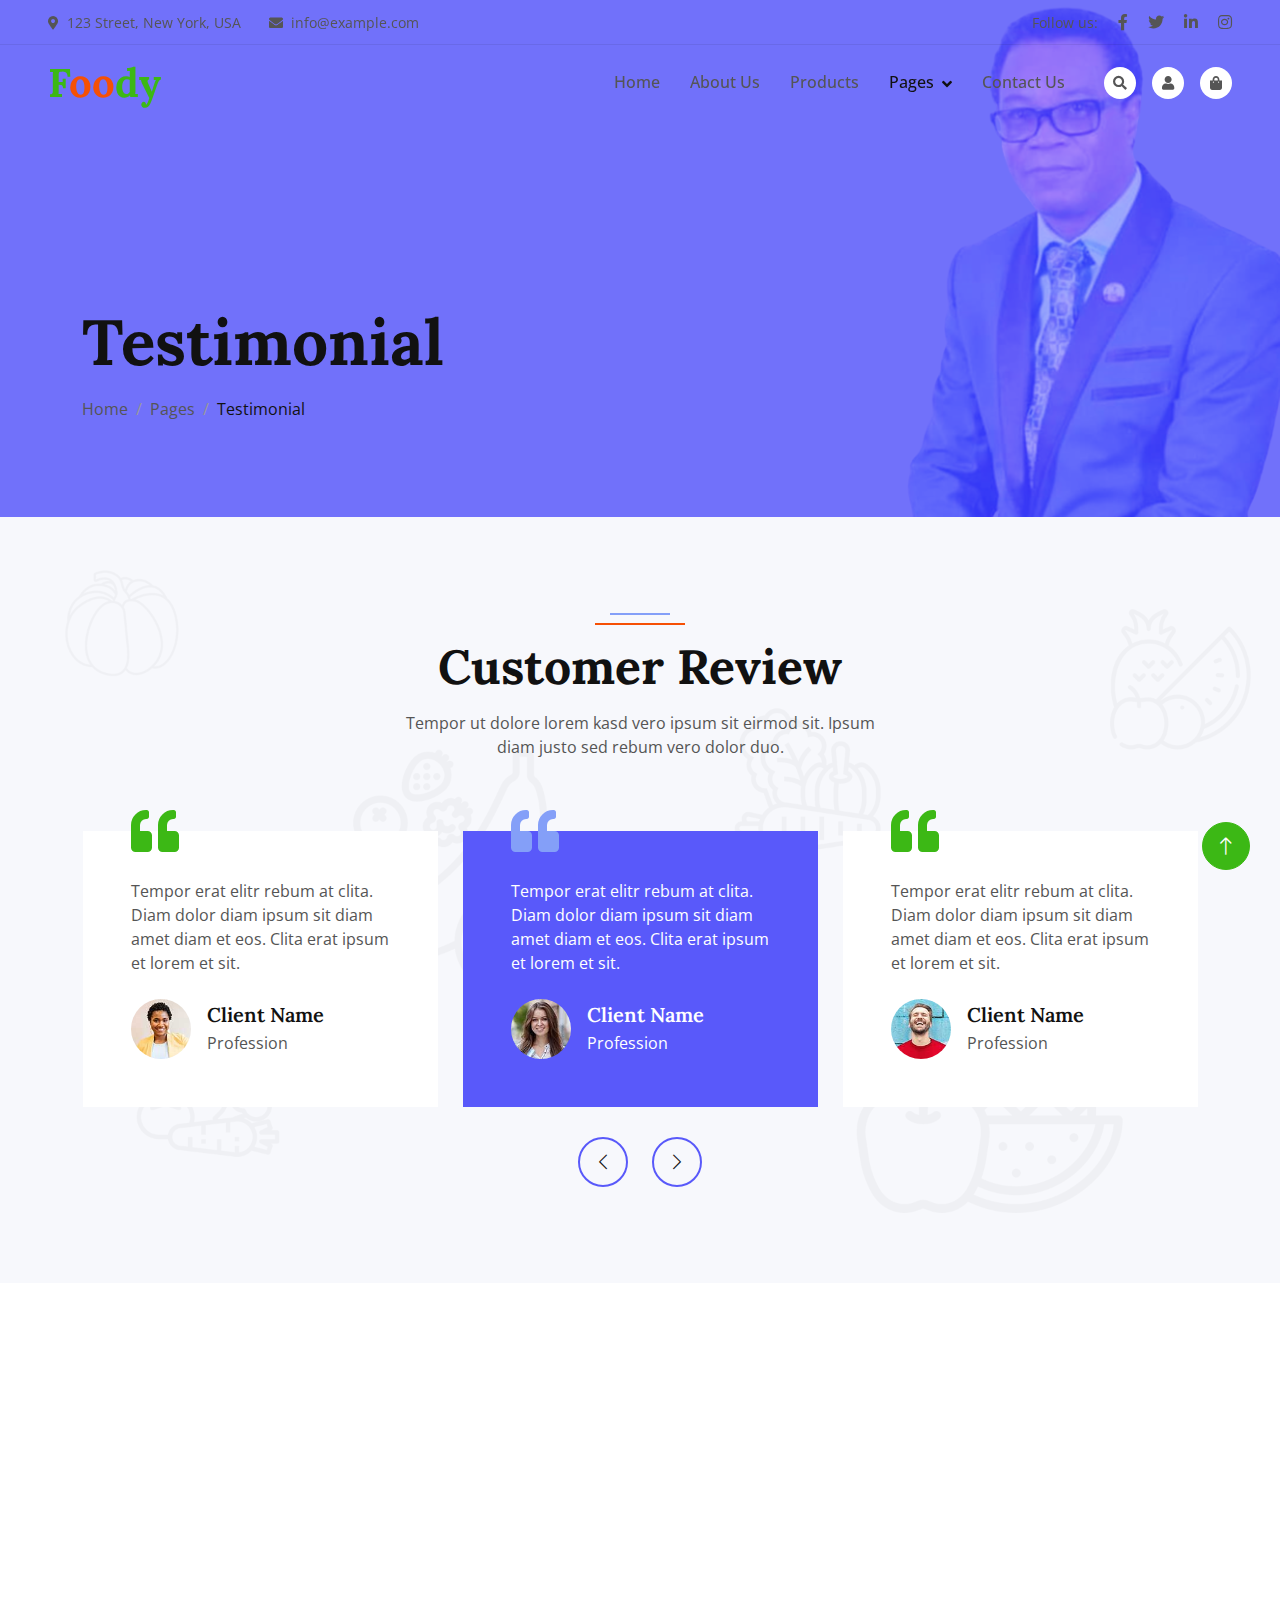
<file: testimonial.html>
<!DOCTYPE html>
<html lang="en">

<head>
    <meta charset="utf-8">
    <title> PROFESSOR EKANEM MICHAEL EKANEM </title>
    <link rel="icon" type="image/x-icon" href="./img/ekemem-1-removebg-preview.png">
    <meta content="width=device-width, initial-scale=1.0" name="viewport">
    <meta content="" name="keywords">
    <meta content="" name="description">

    <!-- Favicon -->
    <link href="img/favicon.ico" rel="icon">

    <!-- Google Web Fonts -->
    <link rel="preconnect" href="https://fonts.googleapis.com">
    <link rel="preconnect" href="https://fonts.gstatic.com" crossorigin>
    <link href="https://fonts.googleapis.com/css2?family=Open+Sans:wght@400;500&family=Lora:wght@600;700&display=swap" rel="stylesheet"> 

    <!-- Icon Font Stylesheet -->
    <link href="https://cdnjs.cloudflare.com/ajax/libs/font-awesome/5.10.0/css/all.min.css" rel="stylesheet">
    <link href="https://cdn.jsdelivr.net/npm/bootstrap-icons@1.4.1/font/bootstrap-icons.css" rel="stylesheet">

    <!-- Libraries Stylesheet -->
    <link href="lib/animate/animate.min.css" rel="stylesheet">
    <link href="lib/owlcarousel/assets/owl.carousel.min.css" rel="stylesheet">

    <!-- Customized Bootstrap Stylesheet -->
    <link href="css/bootstrap.min.css" rel="stylesheet">

    <!-- Template Stylesheet -->
    <link href="css/style.css" rel="stylesheet">
</head>

<body>
    <!-- Spinner Start -->
    <div id="spinner" class="show bg-white position-fixed translate-middle w-100 vh-100 top-50 start-50 d-flex align-items-center justify-content-center">
        <div class="spinner-border text-primary" role="status"></div>
    </div>
    <!-- Spinner End -->


    <!-- Navbar Start -->
    <div class="container-fluid fixed-top px-0 wow fadeIn" data-wow-delay="0.1s">
        <div class="top-bar row gx-0 align-items-center d-none d-lg-flex">
            <div class="col-lg-6 px-5 text-start">
                <small><i class="fa fa-map-marker-alt me-2"></i>123 Street, New York, USA</small>
                <small class="ms-4"><i class="fa fa-envelope me-2"></i>info@example.com</small>
            </div>
            <div class="col-lg-6 px-5 text-end">
                <small>Follow us:</small>
                <a class="text-body ms-3" href=""><i class="fab fa-facebook-f"></i></a>
                <a class="text-body ms-3" href=""><i class="fab fa-twitter"></i></a>
                <a class="text-body ms-3" href=""><i class="fab fa-linkedin-in"></i></a>
                <a class="text-body ms-3" href=""><i class="fab fa-instagram"></i></a>
            </div>
        </div>

        <nav class="navbar navbar-expand-lg navbar-light py-lg-0 px-lg-5 wow fadeIn" data-wow-delay="0.1s">
            <a href="index.html" class="navbar-brand ms-4 ms-lg-0">
                <h1 class="fw-bold text-primary m-0">F<span class="text-secondary">oo</span>dy</h1>
            </a>
            <button type="button" class="navbar-toggler me-4" data-bs-toggle="collapse" data-bs-target="#navbarCollapse">
                <span class="navbar-toggler-icon"></span>
            </button>
            <div class="collapse navbar-collapse" id="navbarCollapse">
                <div class="navbar-nav ms-auto p-4 p-lg-0">
                    <a href="index.html" class="nav-item nav-link">Home</a>
                    <a href="about.html" class="nav-item nav-link">About Us</a>
                    <a href="product.html" class="nav-item nav-link">Products</a>
                    <div class="nav-item dropdown">
                        <a href="#" class="nav-link dropdown-toggle active" data-bs-toggle="dropdown">Pages</a>
                        <div class="dropdown-menu m-0">
                            <a href="blog.html" class="dropdown-item">Blog Grid</a>
                            <a href="feature.html" class="dropdown-item">Our Features</a>
                            <a href="testimonial.html" class="dropdown-item active">Testimonial</a>
                            <a href="404.html" class="dropdown-item">404 Page</a>
                        </div>
                    </div>
                    <a href="contact.html" class="nav-item nav-link">Contact Us</a>
                </div>
                <div class="d-none d-lg-flex ms-2">
                    <a class="btn-sm-square bg-white rounded-circle ms-3" href="">
                        <small class="fa fa-search text-body"></small>
                    </a>
                    <a class="btn-sm-square bg-white rounded-circle ms-3" href="">
                        <small class="fa fa-user text-body"></small>
                    </a>
                    <a class="btn-sm-square bg-white rounded-circle ms-3" href="">
                        <small class="fa fa-shopping-bag text-body"></small>
                    </a>
                </div>
            </div>
        </nav>
    </div>
    <!-- Navbar End -->


    <!-- Page Header Start -->
    <div class="container-fluid page-header wow fadeIn" data-wow-delay="0.1s">
        <div class="container">
            <h1 class="display-3 mb-3 animated slideInDown">Testimonial</h1>
            <nav aria-label="breadcrumb animated slideInDown">
                <ol class="breadcrumb mb-0">
                    <li class="breadcrumb-item"><a class="text-body" href="#">Home</a></li>
                    <li class="breadcrumb-item"><a class="text-body" href="#">Pages</a></li>
                    <li class="breadcrumb-item text-dark active" aria-current="page">Testimonial</li>
                </ol>
            </nav>
        </div>
    </div>
    <!-- Page Header End -->


    <!-- Testimonial Start -->
    <div class="container-fluid bg-light bg-icon py-6">
        <div class="container">
            <div class="section-header text-center mx-auto mb-5 wow fadeInUp" data-wow-delay="0.1s" style="max-width: 500px;">
                <h1 class="display-5 mb-3">Customer Review</h1>
                <p>Tempor ut dolore lorem kasd vero ipsum sit eirmod sit. Ipsum diam justo sed rebum vero dolor duo.</p>
            </div>
            <div class="owl-carousel testimonial-carousel wow fadeInUp" data-wow-delay="0.1s">
                <div class="testimonial-item position-relative bg-white p-5 mt-4">
                    <i class="fa fa-quote-left fa-3x text-primary position-absolute top-0 start-0 mt-n4 ms-5"></i>
                    <p class="mb-4">Tempor erat elitr rebum at clita. Diam dolor diam ipsum sit diam amet diam et eos. Clita erat ipsum et lorem et sit.</p>
                    <div class="d-flex align-items-center">
                        <img class="flex-shrink-0 rounded-circle" src="img/testimonial-1.jpg" alt="">
                        <div class="ms-3">
                            <h5 class="mb-1">Client Name</h5>
                            <span>Profession</span>
                        </div>
                    </div>
                </div>
                <div class="testimonial-item position-relative bg-white p-5 mt-4">
                    <i class="fa fa-quote-left fa-3x text-primary position-absolute top-0 start-0 mt-n4 ms-5"></i>
                    <p class="mb-4">Tempor erat elitr rebum at clita. Diam dolor diam ipsum sit diam amet diam et eos. Clita erat ipsum et lorem et sit.</p>
                    <div class="d-flex align-items-center">
                        <img class="flex-shrink-0 rounded-circle" src="img/testimonial-2.jpg" alt="">
                        <div class="ms-3">
                            <h5 class="mb-1">Client Name</h5>
                            <span>Profession</span>
                        </div>
                    </div>
                </div>
                <div class="testimonial-item position-relative bg-white p-5 mt-4">
                    <i class="fa fa-quote-left fa-3x text-primary position-absolute top-0 start-0 mt-n4 ms-5"></i>
                    <p class="mb-4">Tempor erat elitr rebum at clita. Diam dolor diam ipsum sit diam amet diam et eos. Clita erat ipsum et lorem et sit.</p>
                    <div class="d-flex align-items-center">
                        <img class="flex-shrink-0 rounded-circle" src="img/testimonial-3.jpg" alt="">
                        <div class="ms-3">
                            <h5 class="mb-1">Client Name</h5>
                            <span>Profession</span>
                        </div>
                    </div>
                </div>
                <div class="testimonial-item position-relative bg-white p-5 mt-4">
                    <i class="fa fa-quote-left fa-3x text-primary position-absolute top-0 start-0 mt-n4 ms-5"></i>
                    <p class="mb-4">Tempor erat elitr rebum at clita. Diam dolor diam ipsum sit diam amet diam et eos. Clita erat ipsum et lorem et sit.</p>
                    <div class="d-flex align-items-center">
                        <img class="flex-shrink-0 rounded-circle" src="img/testimonial-4.jpg" alt="">
                        <div class="ms-3">
                            <h5 class="mb-1">Client Name</h5>
                            <span>Profession</span>
                        </div>
                    </div>
                </div>
            </div>
        </div>
    </div>
    <!-- Testimonial End -->


    <!-- Footer Start -->
    <div class="container-fluid bg-dark footer pt-5 wow fadeIn" data-wow-delay="0.1s">
        <div class="container py-5">
            <div class="row g-5">
                <div class="col-lg-3 col-md-6">
                    <h1 class="fw-bold text-primary mb-4">F<span class="text-secondary">oo</span>dy</h1>
                    <p>Diam dolor diam ipsum sit. Aliqu diam amet diam et eos. Clita erat ipsum et lorem et sit, sed stet lorem sit clita</p>
                    <div class="d-flex pt-2">
                        <a class="btn btn-square btn-outline-light rounded-circle me-1" href=""><i class="fab fa-twitter"></i></a>
                        <a class="btn btn-square btn-outline-light rounded-circle me-1" href=""><i class="fab fa-facebook-f"></i></a>
                        <a class="btn btn-square btn-outline-light rounded-circle me-1" href=""><i class="fab fa-youtube"></i></a>
                        <a class="btn btn-square btn-outline-light rounded-circle me-0" href=""><i class="fab fa-linkedin-in"></i></a>
                    </div>
                </div>
                <div class="col-lg-3 col-md-6">
                    <h4 class="text-light mb-4">Address</h4>
                    <p><i class="fa fa-map-marker-alt me-3"></i>123 Street, New York, USA</p>
                    <p><i class="fa fa-phone-alt me-3"></i>+012 345 67890</p>
                    <p><i class="fa fa-envelope me-3"></i>info@example.com</p>
                </div>
                <div class="col-lg-3 col-md-6">
                    <h4 class="text-light mb-4">Quick Links</h4>
                    <a class="btn btn-link" href="">About Us</a>
                    <a class="btn btn-link" href="">Contact Us</a>
                    <a class="btn btn-link" href="">Our Services</a>
                    <a class="btn btn-link" href="">Terms & Condition</a>
                    <a class="btn btn-link" href="">Support</a>
                </div>
                <div class="col-lg-3 col-md-6">
                    <h4 class="text-light mb-4">Newsletter</h4>
                    <p>Dolor amet sit justo amet elitr clita ipsum elitr est.</p>
                    <div class="position-relative mx-auto" style="max-width: 400px;">
                        <input class="form-control bg-transparent w-100 py-3 ps-4 pe-5" type="text" placeholder="Your email">
                        <button type="button" class="btn btn-primary py-2 position-absolute top-0 end-0 mt-2 me-2">SignUp</button>
                    </div>
                </div>
            </div>
        </div>
        <div class="container-fluid copyright">
            <div class="container">
                <div class="row">
                    <div class="col-md-6 text-center text-md-start mb-3 mb-md-0">
                        &copy; <a href="#">Your Site Name</a>, All Right Reserved.
                    </div>
                    <div class="col-md-6 text-center text-md-end">
                        <!--/*** This template is free as long as you keep the footer author’s credit link/attribution link/backlink. If you'd like to use the template without the footer author’s credit link/attribution link/backlink, you can purchase the Credit Removal License from "https://htmlcodex.com/credit-removal". Thank you for your support. ***/-->
                        Designed By <a href="https://htmlcodex.com">HTML Codex</a>
                    </div>
                </div>
            </div>
        </div>
    </div>
    <!-- Footer End -->


    <!-- Back to Top -->
    <a href="#" class="btn btn-lg btn-primary btn-lg-square rounded-circle back-to-top"><i class="bi bi-arrow-up"></i></a>


    <!-- JavaScript Libraries -->
    <script src="https://code.jquery.com/jquery-3.4.1.min.js"></script>
    <script src="https://cdn.jsdelivr.net/npm/bootstrap@5.0.0/dist/js/bootstrap.bundle.min.js"></script>
    <script src="lib/wow/wow.min.js"></script>
    <script src="lib/easing/easing.min.js"></script>
    <script src="lib/waypoints/waypoints.min.js"></script>
    <script src="lib/owlcarousel/owl.carousel.min.js"></script>

    <!-- Template Javascript -->
    <script src="js/main.js"></script>
</body>

</html>
</file>
<file: css/style.css>
/********** Template CSS **********/
:root {
    --primary: #849ff8;
    --secondary: #F65005;
    --light: #F7F8FC;
    --dark: #111111;
    --button:#5959fa;
    --info: #849ff8;

}
.bg-color{
    background-color:  navy !important;
}
.icon-color{
    color: white !important;
}
.button-bg-and-color{
    background:darkblue;
    color: #FFFFFF;
}
.global-color{
color:darkblue;
 
}
.button-bg-and-color:hover{
    background:none;
    color:#4f4ff5;
    border: 1px darkblue solid;
}
.button-bg-and-color-for-white-bg{
    background:#849ff8 ;
    color: #FFFFFF;

}
.button-bg-and-color-for-white-bg:hover{
    background:#e4e2e2;
    color: #4f4ff5;
    border: 1px #4f4ff5 solid;

}
.button-bg-and-color-for-white-bg-2{
    background:#a8dacc;
    color: #000;
    border: 1px #4f4ff5 solid;
    transition: all ease-in-out 0.5s !important;


}

.button-bg-and-color-for-white-bg-2:hover{
    background:#e4e2e2;
    color: #4f4ff5;
    border:none;

}.publication-bg-and-color-for-white-bg{
    background: #4f4ff5;
    color: #fff;
    border: 1px #4f4ff5 solid;

}
.button-hover{
    border: 1px #4f4ff5 solid;
}
.button-hover:hover{
    background: navy;
    color: #fff;

}
.references div{
    height: 30vh !important;
}
.references div .bg-light:hover{
    box-shadow: 0px 0px 15px rgba(0,0,0,0.1);
    transition: all ease-in-out 0.5s;

}
.blog-height .product-item{
    height: 100%;
    padding-bottom: 0 !important;
}
.blog-height .product-item img{
    width: 100% !important;
    height: 250px !important;
    /* padding: 15px; */
}
.book-height .book-div:hover{
    box-shadow: 0px 0px 15px rgba(0,0,0,0.1);

}
.book-height .book-div{
    gap:  2rem !important;
    padding-top: 2rem;
    border-radius: 8px !important;
    border: 1px solid rgb(241, 241, 241);
 
}
.book-height .bg-light{
    height: 100% !important;
    background: none !important;
}
.z-index{
    z-index: 100 !important;
}
.back-to-top {
    position: fixed;
    display: none;
    right: 30px;
    bottom: 30px;
    z-index: 99;
}

.my-6 {
    margin-top: 6rem;
    margin-bottom: 6rem;
}

.py-6 {
    padding-top: 6rem;
    padding-bottom: 6rem;
}

.bg-icon {
    background: url(../img/bg-icon.png) center center repeat;
    background-size: contain;
}


/*** Spinner ***/
#spinner {
    opacity: 0;
    visibility: hidden;
    transition: opacity .5s ease-out, visibility 0s linear .5s;
    z-index: 99999;
}

#spinner.show {
    transition: opacity .5s ease-out, visibility 0s linear 0s;
    visibility: visible;
    opacity: 1;
}


/*** Button ***/
.btn {
    font-weight: 500;
    transition: .5s;
}

.btn.btn-primary,
.btn.btn-secondary,
.btn.btn-outline-primary:hover,
.btn.btn-outline-secondary:hover {
    color: #ffffff;
}

.btn-square {
    width: 38px;
    height: 38px;
}

.btn-sm-square {
    width: 32px;
    height: 32px;
}

.btn-lg-square {
    width: 48px;
    height: 48px;
}

.btn-square,
.btn-sm-square,
.btn-lg-square {
    padding: 0;
    display: flex;
    align-items: center;
    justify-content: center;
    font-weight: normal;
}


/*** Navbar ***/
.fixed-top {
    transition: .5s;
}

.top-bar {
    height: 45px;
    border-bottom: 1px solid rgba(0, 0, 0, .07);
}
.navbar  img{
    width: 160px !important;
}
@media(max-width:769px){
    .top-padding{
        padding-top: 0 !important;
        margin-top: 5rem !important;
    }
    .carousel-item img{
        width: 350px !important;
    }
}
@media(min-width:770px){
    .top-padding{
        padding-top: 8rem !important;
        margin-top: 0 !important;
    }
    
}


.carousel-blen-mode{
    background:#7171fa !important;
    background-image: url(../img/ekemem-1-removebg-preview.png) !important;
    background-blend-mode: soft-light !important;
    background-repeat: no-repeat !important;
    background-position:right !important;
    background-size: cover;
}
.navbar .dropdown-toggle::after {
    border: none;
    content: "\f107";
    font-family: "Font Awesome 5 Free";
    font-weight: 900;
    vertical-align: middle;
    margin-left: 8px;
}

.navbar .navbar-nav .nav-link {
    padding: 25px 15px;
    color: #555555;
    font-weight: 500;
    outline: none;
}

.navbar .navbar-nav .nav-link:hover,
.navbar .navbar-nav .nav-link.active {
    color: var(--dark);
}
.navbar .link-logo{
    gap: 15px !important;
}
 .navbar .link-logo a img{
    width: 30px !important;
}
 .navbar .link-logo a img:hover{
    width: 40px !important;
    transition:all 0.5s ease-in-out ;
}

 .navbar .link-logo{
    gap: 5px !important;
}
@media (max-width: 991.98px) {
    .navbar .navbar-nav {
        margin-top: 10px;
        border-top: 1px solid rgba(0, 0, 0, .07);
        background: #FFFFFF;
    }

    .navbar .navbar-nav .nav-link {
        padding: 10px 0;
    }
}

@media (min-width: 992px) {
    .navbar .nav-item .dropdown-menu {
        display: block;
        visibility: hidden;
        top: 100%;
        transform: rotateX(-75deg);
        transform-origin: 0% 0%;
        transition: .5s;
        opacity: 0;
    }

    .navbar .nav-item:hover .dropdown-menu {
        transform: rotateX(0deg);
        visibility: visible;
        transition: .5s;
        opacity: 1;
    }
}


/*** Header ***/
.carousel-caption {
    top: 0;
    left: 0;
    right: 0;
    bottom: 0;
    display: flex;
    align-items: center;
    justify-content: center;
    text-align: start;
    z-index: 1;
}

.carousel-control-prev,
.carousel-control-next {
    width: 15%;
}

.carousel-control-prev-icon,
.carousel-control-next-icon {
    width: 3rem;
    height: 3rem;
    background-color: var(--button) !important;
    border: 10px solid var(--button) !important;
    border-radius: 3rem;
}@media (max-width: 768px) {
    #header-carousel .carousel-item {
        position: relative; 
        min-height: 450px;
    }
    
    #header-carousel .carousel-item img {
        position: absolute;
        width: 100%;
        height: 100%;
        object-fit: cover;
    }
}
@media(max-width:991px){
    #header-carousel .carousel-item{
        text-align: center !important;
    }
}
@media (min-width: 768px) {
    #header-carousel .carousel-item {
        position: relative; 
         min-height: 600px !important;
         padding-top: .5rem;
         margin-top: 0 !important;
    }
    
    .page-header{
        width: 200px !important;
    }
}



@media(max-width:991px){
 .mobile-display img{
        display: none !important;
        
    }
    .mobile-center{
        text-align: center !important;
    }
    .content-justify{
        justify-content: center;
    }
}

  
   
.page-header {
    padding-top: 19rem;
    padding-bottom: 6rem;
    background-image: url(../img/ekemem-4-removebg-preview.png) ;
    background-size: contain;
    width: 100% !important;
    background-color:#7171fa !important;
    background-blend-mode: soft-light !important;
    background-repeat: no-repeat !important;
    background-position:right !important;

}

.breadcrumb-item+.breadcrumb-item::before {
    color: #999999;
}


/*** Section Header ***/
.section-header {
    position: relative;
    padding-top: 25px;
}

.section-header::before {
    position: absolute;
    content: "";
    width: 60px;
    height: 2px;
    top: 0;
    left: 50%;
    transform: translateX(-50%);
    background: var(--primary);
}

.section-header::after {
    position: absolute;
    content: "";
    width: 90px;
    height: 2px;
    top: 10px;
    left: 50%;
    transform: translateX(-50%);
    background: var(--secondary);
}

.section-header.text-start::before,
.section-header.text-start::after {
    left: 0;
    transform: translateX(0);
}



/*** About ***/
.about-img img {
    position: relative;
    z-index: 2;
}
.about-carousel-height .testimonial-item{
    height: 25vh !important;
    padding: 1.2rem 1.1rem !important;
}

/*** Product ***/
.nav-pills .nav-item .btn {
    color: var(--dark);
}

.nav-pills .nav-item .btn:hover,
.nav-pills .nav-item .btn.active {
    color: #251004;
}

.product-item {
    box-shadow: 0 0 45px rgba(0, 0, 0, .07);
}
.product-item p{
    font-size: 12px !important;
}

.product-item img {
    transition: .5s;
}

.product-item:hover img {
    transform: scale(1.1);
}

.product-item small a:hover {
    color: var(--button) !important;
}


/*** Testimonial ***/
.testimonial-carousel .owl-item .testimonial-item img {
    width: 60px;
    height: 60px;
    background-color: none !important;
}
.journal-carousel-height .testimonial-item{
    height: 48vh !important;
}
.research-carousel-height .testimonial-item{
    height: 30vh !important;

}
.service-carousel-height .testimonial-item{
    height: 58vh !important;
}

.testimonial-carousel .owl-item .testimonial-item,
.testimonial-carousel .owl-item .testimonial-item * {
    transition: .5s;
}

.testimonial-carousel .owl-item.center .testimonial-item {
    background: var(--button) !important;
}

.testimonial-carousel .owl-item.center .testimonial-item * {
    color: #FFFFFF !important;
}

.testimonial-carousel .owl-item.center .testimonial-item i {
    color: var(--info) !important;
}

.testimonial-carousel .owl-nav {
    margin-top: 30px;
    display: flex;
    justify-content: center;
}

.testimonial-carousel .owl-nav .owl-prev,
.testimonial-carousel .owl-nav .owl-next {
    margin: 0 12px;
    width: 50px;
    height: 50px;
    display: flex;
    align-items: center;
    justify-content: center;
    color: var(--dark);
    border: 2px solid var(--button);
    border-radius: 50px;
    font-size: 18px;
    transition: .5s;
}

.testimonial-carousel .owl-nav .owl-prev:hover,
.testimonial-carousel .owl-nav .owl-next:hover {
    color: #FFFFFF;
    background: var(--primary);
}


/*** Footer ***/
.footer {
    color: #e6e5e5;
    background: navy !important;
}

.footer .btn.btn-link {
    display: block;
    margin-bottom: 5px;
    padding: 0;
    text-align: left;
    color: #e6e5e5;
    font-weight: normal;
    text-transform: capitalize;
    transition: .3s;
}

.footer .btn.btn-link::before {
    position: relative;
    content: "\f105";
    font-family: "Font Awesome 5 Free";
    font-weight: 900;
    color: #999999;
    margin-right: 10px;
}

.footer .btn.btn-link:hover {
    color: var(--light);
    letter-spacing: 1px;
    box-shadow: none;
}

.footer .copyright {
    padding: 25px 0;
    font-size: 15px;
    border-top: 1px solid rgba(256, 256, 256, .1);
}

.footer .copyright a {
    color: var(--light);
}

.footer .copyright a:hover {
    color: #4f4ff5;
}
.footer .footer-logo img{
    width: 180px !important;
}
.footer .link-logo a img{
    width: 50px !important;
}
.footer .link-logo a img:hover{
    width: 30px !important;
    transition:all 0.5s ease-in-out ;
}
.footer .link-logo{
    gap: 15px !important;
}
</file>
